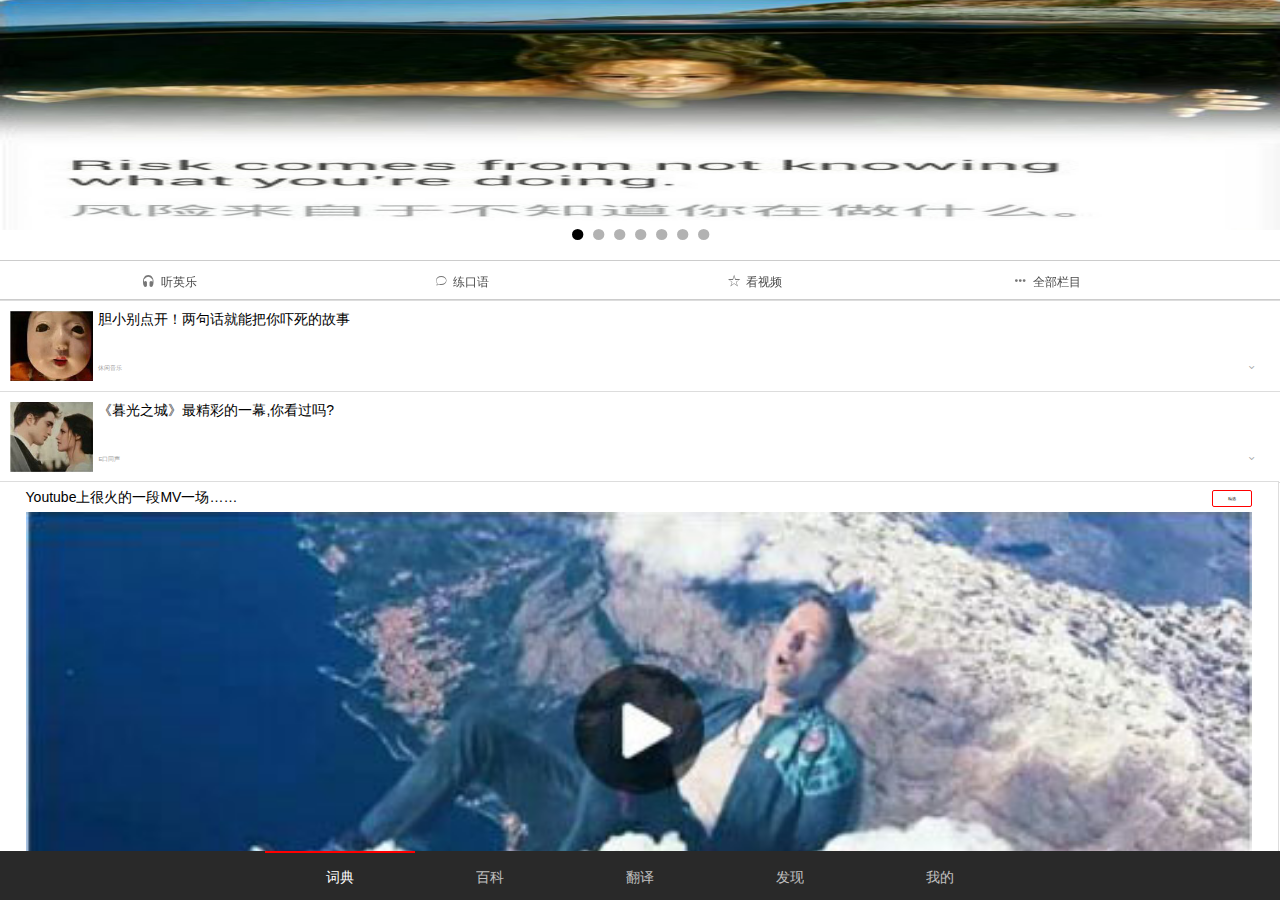
<file: index.html>
<!DOCTYPE html>
<html ng-app="myapp">
<head>
    <meta name="viewport" content="initial-scale=1,maximum-scale=1,user-scalable=no,width=device-width,height=decice-height,target-densitydpi=device-dpi">
    <meta charset="UTF-8">
    <link href="lib/ionic/css/ionic.css" rel="stylesheet">
    <link href="css/style.css" rel="stylesheet">
    <script src="lib/ionic/js/ionic.bundle.min.js"></script>
    <script src="js/app.js"></script>

    <title>有道词典</title>

</head>
<body>
<!--导航视图-->
<ion-nav-view></ion-nav-view>



</body>
</html>
</file>
<file: lib/ionic/css/ionic.css>
@charset "UTF-8";
/*!
 * Copyright 2015 Drifty Co.
 * http://drifty.com/
 *
 * Ionic, v1.3.1
 * A powerful HTML5 mobile app framework.
 * http://ionicframework.com/
 *
 * By @maxlynch, @benjsperry, @adamdbradley <3
 *
 * Licensed under the MIT license. Please see LICENSE for more information.
 *
 */
/*!
  Ionicons, v2.0.1
  Created by Ben Sperry for the Ionic Framework, http://ionicons.com/
  https://twitter.com/benjsperry  https://twitter.com/ionicframework
  MIT License: https://github.com/driftyco/ionicons

  Android-style icons originally built by Google’s
  Material Design Icons: https://github.com/google/material-design-icons
  used under CC BY http://creativecommons.org/licenses/by/4.0/
  Modified icons to fit ionicon’s grid from original.
*/
@font-face {
  font-family: "Ionicons";
  src: url("../fonts/ionicons.eot?v=2.0.1");
  src: url("../fonts/ionicons.eot?v=2.0.1#iefix") format("embedded-opentype"), url("../fonts/ionicons.ttf?v=2.0.1") format("truetype"), url("../fonts/ionicons.woff?v=2.0.1") format("woff"), url("../fonts/ionicons.woff") format("woff"), url("../fonts/ionicons.svg?v=2.0.1#Ionicons") format("svg");
  font-weight: normal;
  font-style: normal; }

.ion, .ionicons,
.ion-alert:before,
.ion-alert-circled:before,
.ion-android-add:before,
.ion-android-add-circle:before,
.ion-android-alarm-clock:before,
.ion-android-alert:before,
.ion-android-apps:before,
.ion-android-archive:before,
.ion-android-arrow-back:before,
.ion-android-arrow-down:before,
.ion-android-arrow-dropdown:before,
.ion-android-arrow-dropdown-circle:before,
.ion-android-arrow-dropleft:before,
.ion-android-arrow-dropleft-circle:before,
.ion-android-arrow-dropright:before,
.ion-android-arrow-dropright-circle:before,
.ion-android-arrow-dropup:before,
.ion-android-arrow-dropup-circle:before,
.ion-android-arrow-forward:before,
.ion-android-arrow-up:before,
.ion-android-attach:before,
.ion-android-bar:before,
.ion-android-bicycle:before,
.ion-android-boat:before,
.ion-android-bookmark:before,
.ion-android-bulb:before,
.ion-android-bus:before,
.ion-android-calendar:before,
.ion-android-call:before,
.ion-android-camera:before,
.ion-android-cancel:before,
.ion-android-car:before,
.ion-android-cart:before,
.ion-android-chat:before,
.ion-android-checkbox:before,
.ion-android-checkbox-blank:before,
.ion-android-checkbox-outline:before,
.ion-android-checkbox-outline-blank:before,
.ion-android-checkmark-circle:before,
.ion-android-clipboard:before,
.ion-android-close:before,
.ion-android-cloud:before,
.ion-android-cloud-circle:before,
.ion-android-cloud-done:before,
.ion-android-cloud-outline:before,
.ion-android-color-palette:before,
.ion-android-compass:before,
.ion-android-contact:before,
.ion-android-contacts:before,
.ion-android-contract:before,
.ion-android-create:before,
.ion-android-delete:before,
.ion-android-desktop:before,
.ion-android-document:before,
.ion-android-done:before,
.ion-android-done-all:before,
.ion-android-download:before,
.ion-android-drafts:before,
.ion-android-exit:before,
.ion-android-expand:before,
.ion-android-favorite:before,
.ion-android-favorite-outline:before,
.ion-android-film:before,
.ion-android-folder:before,
.ion-android-folder-open:before,
.ion-android-funnel:before,
.ion-android-globe:before,
.ion-android-hand:before,
.ion-android-hangout:before,
.ion-android-happy:before,
.ion-android-home:before,
.ion-android-image:before,
.ion-android-laptop:before,
.ion-android-list:before,
.ion-android-locate:before,
.ion-android-lock:before,
.ion-android-mail:before,
.ion-android-map:before,
.ion-android-menu:before,
.ion-android-microphone:before,
.ion-android-microphone-off:before,
.ion-android-more-horizontal:before,
.ion-android-more-vertical:before,
.ion-android-navigate:before,
.ion-android-notifications:before,
.ion-android-notifications-none:before,
.ion-android-notifications-off:before,
.ion-android-open:before,
.ion-android-options:before,
.ion-android-people:before,
.ion-android-person:before,
.ion-android-person-add:before,
.ion-android-phone-landscape:before,
.ion-android-phone-portrait:before,
.ion-android-pin:before,
.ion-android-plane:before,
.ion-android-playstore:before,
.ion-android-print:before,
.ion-android-radio-button-off:before,
.ion-android-radio-button-on:before,
.ion-android-refresh:before,
.ion-android-remove:before,
.ion-android-remove-circle:before,
.ion-android-restaurant:before,
.ion-android-sad:before,
.ion-android-search:before,
.ion-android-send:before,
.ion-android-settings:before,
.ion-android-share:before,
.ion-android-share-alt:before,
.ion-android-star:before,
.ion-android-star-half:before,
.ion-android-star-outline:before,
.ion-android-stopwatch:before,
.ion-android-subway:before,
.ion-android-sunny:before,
.ion-android-sync:before,
.ion-android-textsms:before,
.ion-android-time:before,
.ion-android-train:before,
.ion-android-unlock:before,
.ion-android-upload:before,
.ion-android-volume-down:before,
.ion-android-volume-mute:before,
.ion-android-volume-off:before,
.ion-android-volume-up:before,
.ion-android-walk:before,
.ion-android-warning:before,
.ion-android-watch:before,
.ion-android-wifi:before,
.ion-aperture:before,
.ion-archive:before,
.ion-arrow-down-a:before,
.ion-arrow-down-b:before,
.ion-arrow-down-c:before,
.ion-arrow-expand:before,
.ion-arrow-graph-down-left:before,
.ion-arrow-graph-down-right:before,
.ion-arrow-graph-up-left:before,
.ion-arrow-graph-up-right:before,
.ion-arrow-left-a:before,
.ion-arrow-left-b:before,
.ion-arrow-left-c:before,
.ion-arrow-move:before,
.ion-arrow-resize:before,
.ion-arrow-return-left:before,
.ion-arrow-return-right:before,
.ion-arrow-right-a:before,
.ion-arrow-right-b:before,
.ion-arrow-right-c:before,
.ion-arrow-shrink:before,
.ion-arrow-swap:before,
.ion-arrow-up-a:before,
.ion-arrow-up-b:before,
.ion-arrow-up-c:before,
.ion-asterisk:before,
.ion-at:before,
.ion-backspace:before,
.ion-backspace-outline:before,
.ion-bag:before,
.ion-battery-charging:before,
.ion-battery-empty:before,
.ion-battery-full:before,
.ion-battery-half:before,
.ion-battery-low:before,
.ion-beaker:before,
.ion-beer:before,
.ion-bluetooth:before,
.ion-bonfire:before,
.ion-bookmark:before,
.ion-bowtie:before,
.ion-briefcase:before,
.ion-bug:before,
.ion-calculator:before,
.ion-calendar:before,
.ion-camera:before,
.ion-card:before,
.ion-cash:before,
.ion-chatbox:before,
.ion-chatbox-working:before,
.ion-chatboxes:before,
.ion-chatbubble:before,
.ion-chatbubble-working:before,
.ion-chatbubbles:before,
.ion-checkmark:before,
.ion-checkmark-circled:before,
.ion-checkmark-round:before,
.ion-chevron-down:before,
.ion-chevron-left:before,
.ion-chevron-right:before,
.ion-chevron-up:before,
.ion-clipboard:before,
.ion-clock:before,
.ion-close:before,
.ion-close-circled:before,
.ion-close-round:before,
.ion-closed-captioning:before,
.ion-cloud:before,
.ion-code:before,
.ion-code-download:before,
.ion-code-working:before,
.ion-coffee:before,
.ion-compass:before,
.ion-compose:before,
.ion-connection-bars:before,
.ion-contrast:before,
.ion-crop:before,
.ion-cube:before,
.ion-disc:before,
.ion-document:before,
.ion-document-text:before,
.ion-drag:before,
.ion-earth:before,
.ion-easel:before,
.ion-edit:before,
.ion-egg:before,
.ion-eject:before,
.ion-email:before,
.ion-email-unread:before,
.ion-erlenmeyer-flask:before,
.ion-erlenmeyer-flask-bubbles:before,
.ion-eye:before,
.ion-eye-disabled:before,
.ion-female:before,
.ion-filing:before,
.ion-film-marker:before,
.ion-fireball:before,
.ion-flag:before,
.ion-flame:before,
.ion-flash:before,
.ion-flash-off:before,
.ion-folder:before,
.ion-fork:before,
.ion-fork-repo:before,
.ion-forward:before,
.ion-funnel:before,
.ion-gear-a:before,
.ion-gear-b:before,
.ion-grid:before,
.ion-hammer:before,
.ion-happy:before,
.ion-happy-outline:before,
.ion-headphone:before,
.ion-heart:before,
.ion-heart-broken:before,
.ion-help:before,
.ion-help-buoy:before,
.ion-help-circled:before,
.ion-home:before,
.ion-icecream:before,
.ion-image:before,
.ion-images:before,
.ion-information:before,
.ion-information-circled:before,
.ion-ionic:before,
.ion-ios-alarm:before,
.ion-ios-alarm-outline:before,
.ion-ios-albums:before,
.ion-ios-albums-outline:before,
.ion-ios-americanfootball:before,
.ion-ios-americanfootball-outline:before,
.ion-ios-analytics:before,
.ion-ios-analytics-outline:before,
.ion-ios-arrow-back:before,
.ion-ios-arrow-down:before,
.ion-ios-arrow-forward:before,
.ion-ios-arrow-left:before,
.ion-ios-arrow-right:before,
.ion-ios-arrow-thin-down:before,
.ion-ios-arrow-thin-left:before,
.ion-ios-arrow-thin-right:before,
.ion-ios-arrow-thin-up:before,
.ion-ios-arrow-up:before,
.ion-ios-at:before,
.ion-ios-at-outline:before,
.ion-ios-barcode:before,
.ion-ios-barcode-outline:before,
.ion-ios-baseball:before,
.ion-ios-baseball-outline:before,
.ion-ios-basketball:before,
.ion-ios-basketball-outline:before,
.ion-ios-bell:before,
.ion-ios-bell-outline:before,
.ion-ios-body:before,
.ion-ios-body-outline:before,
.ion-ios-bolt:before,
.ion-ios-bolt-outline:before,
.ion-ios-book:before,
.ion-ios-book-outline:before,
.ion-ios-bookmarks:before,
.ion-ios-bookmarks-outline:before,
.ion-ios-box:before,
.ion-ios-box-outline:before,
.ion-ios-briefcase:before,
.ion-ios-briefcase-outline:before,
.ion-ios-browsers:before,
.ion-ios-browsers-outline:before,
.ion-ios-calculator:before,
.ion-ios-calculator-outline:before,
.ion-ios-calendar:before,
.ion-ios-calendar-outline:before,
.ion-ios-camera:before,
.ion-ios-camera-outline:before,
.ion-ios-cart:before,
.ion-ios-cart-outline:before,
.ion-ios-chatboxes:before,
.ion-ios-chatboxes-outline:before,
.ion-ios-chatbubble:before,
.ion-ios-chatbubble-outline:before,
.ion-ios-checkmark:before,
.ion-ios-checkmark-empty:before,
.ion-ios-checkmark-outline:before,
.ion-ios-circle-filled:before,
.ion-ios-circle-outline:before,
.ion-ios-clock:before,
.ion-ios-clock-outline:before,
.ion-ios-close:before,
.ion-ios-close-empty:before,
.ion-ios-close-outline:before,
.ion-ios-cloud:before,
.ion-ios-cloud-download:before,
.ion-ios-cloud-download-outline:before,
.ion-ios-cloud-outline:before,
.ion-ios-cloud-upload:before,
.ion-ios-cloud-upload-outline:before,
.ion-ios-cloudy:before,
.ion-ios-cloudy-night:before,
.ion-ios-cloudy-night-outline:before,
.ion-ios-cloudy-outline:before,
.ion-ios-cog:before,
.ion-ios-cog-outline:before,
.ion-ios-color-filter:before,
.ion-ios-color-filter-outline:before,
.ion-ios-color-wand:before,
.ion-ios-color-wand-outline:before,
.ion-ios-compose:before,
.ion-ios-compose-outline:before,
.ion-ios-contact:before,
.ion-ios-contact-outline:before,
.ion-ios-copy:before,
.ion-ios-copy-outline:before,
.ion-ios-crop:before,
.ion-ios-crop-strong:before,
.ion-ios-download:before,
.ion-ios-download-outline:before,
.ion-ios-drag:before,
.ion-ios-email:before,
.ion-ios-email-outline:before,
.ion-ios-eye:before,
.ion-ios-eye-outline:before,
.ion-ios-fastforward:before,
.ion-ios-fastforward-outline:before,
.ion-ios-filing:before,
.ion-ios-filing-outline:before,
.ion-ios-film:before,
.ion-ios-film-outline:before,
.ion-ios-flag:before,
.ion-ios-flag-outline:before,
.ion-ios-flame:before,
.ion-ios-flame-outline:before,
.ion-ios-flask:before,
.ion-ios-flask-outline:before,
.ion-ios-flower:before,
.ion-ios-flower-outline:before,
.ion-ios-folder:before,
.ion-ios-folder-outline:before,
.ion-ios-football:before,
.ion-ios-football-outline:before,
.ion-ios-game-controller-a:before,
.ion-ios-game-controller-a-outline:before,
.ion-ios-game-controller-b:before,
.ion-ios-game-controller-b-outline:before,
.ion-ios-gear:before,
.ion-ios-gear-outline:before,
.ion-ios-glasses:before,
.ion-ios-glasses-outline:before,
.ion-ios-grid-view:before,
.ion-ios-grid-view-outline:before,
.ion-ios-heart:before,
.ion-ios-heart-outline:before,
.ion-ios-help:before,
.ion-ios-help-empty:before,
.ion-ios-help-outline:before,
.ion-ios-home:before,
.ion-ios-home-outline:before,
.ion-ios-infinite:before,
.ion-ios-infinite-outline:before,
.ion-ios-information:before,
.ion-ios-information-empty:before,
.ion-ios-information-outline:before,
.ion-ios-ionic-outline:before,
.ion-ios-keypad:before,
.ion-ios-keypad-outline:before,
.ion-ios-lightbulb:before,
.ion-ios-lightbulb-outline:before,
.ion-ios-list:before,
.ion-ios-list-outline:before,
.ion-ios-location:before,
.ion-ios-location-outline:before,
.ion-ios-locked:before,
.ion-ios-locked-outline:before,
.ion-ios-loop:before,
.ion-ios-loop-strong:before,
.ion-ios-medical:before,
.ion-ios-medical-outline:before,
.ion-ios-medkit:before,
.ion-ios-medkit-outline:before,
.ion-ios-mic:before,
.ion-ios-mic-off:before,
.ion-ios-mic-outline:before,
.ion-ios-minus:before,
.ion-ios-minus-empty:before,
.ion-ios-minus-outline:before,
.ion-ios-monitor:before,
.ion-ios-monitor-outline:before,
.ion-ios-moon:before,
.ion-ios-moon-outline:before,
.ion-ios-more:before,
.ion-ios-more-outline:before,
.ion-ios-musical-note:before,
.ion-ios-musical-notes:before,
.ion-ios-navigate:before,
.ion-ios-navigate-outline:before,
.ion-ios-nutrition:before,
.ion-ios-nutrition-outline:before,
.ion-ios-paper:before,
.ion-ios-paper-outline:before,
.ion-ios-paperplane:before,
.ion-ios-paperplane-outline:before,
.ion-ios-partlysunny:before,
.ion-ios-partlysunny-outline:before,
.ion-ios-pause:before,
.ion-ios-pause-outline:before,
.ion-ios-paw:before,
.ion-ios-paw-outline:before,
.ion-ios-people:before,
.ion-ios-people-outline:before,
.ion-ios-person:before,
.ion-ios-person-outline:before,
.ion-ios-personadd:before,
.ion-ios-personadd-outline:before,
.ion-ios-photos:before,
.ion-ios-photos-outline:before,
.ion-ios-pie:before,
.ion-ios-pie-outline:before,
.ion-ios-pint:before,
.ion-ios-pint-outline:before,
.ion-ios-play:before,
.ion-ios-play-outline:before,
.ion-ios-plus:before,
.ion-ios-plus-empty:before,
.ion-ios-plus-outline:before,
.ion-ios-pricetag:before,
.ion-ios-pricetag-outline:before,
.ion-ios-pricetags:before,
.ion-ios-pricetags-outline:before,
.ion-ios-printer:before,
.ion-ios-printer-outline:before,
.ion-ios-pulse:before,
.ion-ios-pulse-strong:before,
.ion-ios-rainy:before,
.ion-ios-rainy-outline:before,
.ion-ios-recording:before,
.ion-ios-recording-outline:before,
.ion-ios-redo:before,
.ion-ios-redo-outline:before,
.ion-ios-refresh:before,
.ion-ios-refresh-empty:before,
.ion-ios-refresh-outline:before,
.ion-ios-reload:before,
.ion-ios-reverse-camera:before,
.ion-ios-reverse-camera-outline:before,
.ion-ios-rewind:before,
.ion-ios-rewind-outline:before,
.ion-ios-rose:before,
.ion-ios-rose-outline:before,
.ion-ios-search:before,
.ion-ios-search-strong:before,
.ion-ios-settings:before,
.ion-ios-settings-strong:before,
.ion-ios-shuffle:before,
.ion-ios-shuffle-strong:before,
.ion-ios-skipbackward:before,
.ion-ios-skipbackward-outline:before,
.ion-ios-skipforward:before,
.ion-ios-skipforward-outline:before,
.ion-ios-snowy:before,
.ion-ios-speedometer:before,
.ion-ios-speedometer-outline:before,
.ion-ios-star:before,
.ion-ios-star-half:before,
.ion-ios-star-outline:before,
.ion-ios-stopwatch:before,
.ion-ios-stopwatch-outline:before,
.ion-ios-sunny:before,
.ion-ios-sunny-outline:before,
.ion-ios-telephone:before,
.ion-ios-telephone-outline:before,
.ion-ios-tennisball:before,
.ion-ios-tennisball-outline:before,
.ion-ios-thunderstorm:before,
.ion-ios-thunderstorm-outline:before,
.ion-ios-time:before,
.ion-ios-time-outline:before,
.ion-ios-timer:before,
.ion-ios-timer-outline:before,
.ion-ios-toggle:before,
.ion-ios-toggle-outline:before,
.ion-ios-trash:before,
.ion-ios-trash-outline:before,
.ion-ios-undo:before,
.ion-ios-undo-outline:before,
.ion-ios-unlocked:before,
.ion-ios-unlocked-outline:before,
.ion-ios-upload:before,
.ion-ios-upload-outline:before,
.ion-ios-videocam:before,
.ion-ios-videocam-outline:before,
.ion-ios-volume-high:before,
.ion-ios-volume-low:before,
.ion-ios-wineglass:before,
.ion-ios-wineglass-outline:before,
.ion-ios-world:before,
.ion-ios-world-outline:before,
.ion-ipad:before,
.ion-iphone:before,
.ion-ipod:before,
.ion-jet:before,
.ion-key:before,
.ion-knife:before,
.ion-laptop:before,
.ion-leaf:before,
.ion-levels:before,
.ion-lightbulb:before,
.ion-link:before,
.ion-load-a:before,
.ion-load-b:before,
.ion-load-c:before,
.ion-load-d:before,
.ion-location:before,
.ion-lock-combination:before,
.ion-locked:before,
.ion-log-in:before,
.ion-log-out:before,
.ion-loop:before,
.ion-magnet:before,
.ion-male:before,
.ion-man:before,
.ion-map:before,
.ion-medkit:before,
.ion-merge:before,
.ion-mic-a:before,
.ion-mic-b:before,
.ion-mic-c:before,
.ion-minus:before,
.ion-minus-circled:before,
.ion-minus-round:before,
.ion-model-s:before,
.ion-monitor:before,
.ion-more:before,
.ion-mouse:before,
.ion-music-note:before,
.ion-navicon:before,
.ion-navicon-round:before,
.ion-navigate:before,
.ion-network:before,
.ion-no-smoking:before,
.ion-nuclear:before,
.ion-outlet:before,
.ion-paintbrush:before,
.ion-paintbucket:before,
.ion-paper-airplane:before,
.ion-paperclip:before,
.ion-pause:before,
.ion-person:before,
.ion-person-add:before,
.ion-person-stalker:before,
.ion-pie-graph:before,
.ion-pin:before,
.ion-pinpoint:before,
.ion-pizza:before,
.ion-plane:before,
.ion-planet:before,
.ion-play:before,
.ion-playstation:before,
.ion-plus:before,
.ion-plus-circled:before,
.ion-plus-round:before,
.ion-podium:before,
.ion-pound:before,
.ion-power:before,
.ion-pricetag:before,
.ion-pricetags:before,
.ion-printer:before,
.ion-pull-request:before,
.ion-qr-scanner:before,
.ion-quote:before,
.ion-radio-waves:before,
.ion-record:before,
.ion-refresh:before,
.ion-reply:before,
.ion-reply-all:before,
.ion-ribbon-a:before,
.ion-ribbon-b:before,
.ion-sad:before,
.ion-sad-outline:before,
.ion-scissors:before,
.ion-search:before,
.ion-settings:before,
.ion-share:before,
.ion-shuffle:before,
.ion-skip-backward:before,
.ion-skip-forward:before,
.ion-social-android:before,
.ion-social-android-outline:before,
.ion-social-angular:before,
.ion-social-angular-outline:before,
.ion-social-apple:before,
.ion-social-apple-outline:before,
.ion-social-bitcoin:before,
.ion-social-bitcoin-outline:before,
.ion-social-buffer:before,
.ion-social-buffer-outline:before,
.ion-social-chrome:before,
.ion-social-chrome-outline:before,
.ion-social-codepen:before,
.ion-social-codepen-outline:before,
.ion-social-css3:before,
.ion-social-css3-outline:before,
.ion-social-designernews:before,
.ion-social-designernews-outline:before,
.ion-social-dribbble:before,
.ion-social-dribbble-outline:before,
.ion-social-dropbox:before,
.ion-social-dropbox-outline:before,
.ion-social-euro:before,
.ion-social-euro-outline:before,
.ion-social-facebook:before,
.ion-social-facebook-outline:before,
.ion-social-foursquare:before,
.ion-social-foursquare-outline:before,
.ion-social-freebsd-devil:before,
.ion-social-github:before,
.ion-social-github-outline:before,
.ion-social-google:before,
.ion-social-google-outline:before,
.ion-social-googleplus:before,
.ion-social-googleplus-outline:before,
.ion-social-hackernews:before,
.ion-social-hackernews-outline:before,
.ion-social-html5:before,
.ion-social-html5-outline:before,
.ion-social-instagram:before,
.ion-social-instagram-outline:before,
.ion-social-javascript:before,
.ion-social-javascript-outline:before,
.ion-social-linkedin:before,
.ion-social-linkedin-outline:before,
.ion-social-markdown:before,
.ion-social-nodejs:before,
.ion-social-octocat:before,
.ion-social-pinterest:before,
.ion-social-pinterest-outline:before,
.ion-social-python:before,
.ion-social-reddit:before,
.ion-social-reddit-outline:before,
.ion-social-rss:before,
.ion-social-rss-outline:before,
.ion-social-sass:before,
.ion-social-skype:before,
.ion-social-skype-outline:before,
.ion-social-snapchat:before,
.ion-social-snapchat-outline:before,
.ion-social-tumblr:before,
.ion-social-tumblr-outline:before,
.ion-social-tux:before,
.ion-social-twitch:before,
.ion-social-twitch-outline:before,
.ion-social-twitter:before,
.ion-social-twitter-outline:before,
.ion-social-usd:before,
.ion-social-usd-outline:before,
.ion-social-vimeo:before,
.ion-social-vimeo-outline:before,
.ion-social-whatsapp:before,
.ion-social-whatsapp-outline:before,
.ion-social-windows:before,
.ion-social-windows-outline:before,
.ion-social-wordpress:before,
.ion-social-wordpress-outline:before,
.ion-social-yahoo:before,
.ion-social-yahoo-outline:before,
.ion-social-yen:before,
.ion-social-yen-outline:before,
.ion-social-youtube:before,
.ion-social-youtube-outline:before,
.ion-soup-can:before,
.ion-soup-can-outline:before,
.ion-speakerphone:before,
.ion-speedometer:before,
.ion-spoon:before,
.ion-star:before,
.ion-stats-bars:before,
.ion-steam:before,
.ion-stop:before,
.ion-thermometer:before,
.ion-thumbsdown:before,
.ion-thumbsup:before,
.ion-toggle:before,
.ion-toggle-filled:before,
.ion-transgender:before,
.ion-trash-a:before,
.ion-trash-b:before,
.ion-trophy:before,
.ion-tshirt:before,
.ion-tshirt-outline:before,
.ion-umbrella:before,
.ion-university:before,
.ion-unlocked:before,
.ion-upload:before,
.ion-usb:before,
.ion-videocamera:before,
.ion-volume-high:before,
.ion-volume-low:before,
.ion-volume-medium:before,
.ion-volume-mute:before,
.ion-wand:before,
.ion-waterdrop:before,
.ion-wifi:before,
.ion-wineglass:before,
.ion-woman:before,
.ion-wrench:before,
.ion-xbox:before {
  display: inline-block;
  font-family: "Ionicons";
  speak: none;
  font-style: normal;
  font-weight: normal;
  font-variant: normal;
  text-transform: none;
  text-rendering: auto;
  line-height: 1;
  -webkit-font-smoothing: antialiased;
  -moz-osx-font-smoothing: grayscale; }

.ion-alert:before {
  content: ""; }

.ion-alert-circled:before {
  content: ""; }

.ion-android-add:before {
  content: ""; }

.ion-android-add-circle:before {
  content: ""; }

.ion-android-alarm-clock:before {
  content: ""; }

.ion-android-alert:before {
  content: ""; }

.ion-android-apps:before {
  content: ""; }

.ion-android-archive:before {
  content: ""; }

.ion-android-arrow-back:before {
  content: ""; }

.ion-android-arrow-down:before {
  content: ""; }

.ion-android-arrow-dropdown:before {
  content: ""; }

.ion-android-arrow-dropdown-circle:before {
  content: ""; }

.ion-android-arrow-dropleft:before {
  content: ""; }

.ion-android-arrow-dropleft-circle:before {
  content: ""; }

.ion-android-arrow-dropright:before {
  content: ""; }

.ion-android-arrow-dropright-circle:before {
  content: ""; }

.ion-android-arrow-dropup:before {
  content: ""; }

.ion-android-arrow-dropup-circle:before {
  content: ""; }

.ion-android-arrow-forward:before {
  content: ""; }

.ion-android-arrow-up:before {
  content: ""; }

.ion-android-attach:before {
  content: ""; }

.ion-android-bar:before {
  content: ""; }

.ion-android-bicycle:before {
  content: ""; }

.ion-android-boat:before {
  content: ""; }

.ion-android-bookmark:before {
  content: ""; }

.ion-android-bulb:before {
  content: ""; }

.ion-android-bus:before {
  content: ""; }

.ion-android-calendar:before {
  content: ""; }

.ion-android-call:before {
  content: ""; }

.ion-android-camera:before {
  content: ""; }

.ion-android-cancel:before {
  content: ""; }

.ion-android-car:before {
  content: ""; }

.ion-android-cart:before {
  content: ""; }

.ion-android-chat:before {
  content: ""; }

.ion-android-checkbox:before {
  content: ""; }

.ion-android-checkbox-blank:before {
  content: ""; }

.ion-android-checkbox-outline:before {
  content: ""; }

.ion-android-checkbox-outline-blank:before {
  content: ""; }

.ion-android-checkmark-circle:before {
  content: ""; }

.ion-android-clipboard:before {
  content: ""; }

.ion-android-close:before {
  content: ""; }

.ion-android-cloud:before {
  content: ""; }

.ion-android-cloud-circle:before {
  content: ""; }

.ion-android-cloud-done:before {
  content: ""; }

.ion-android-cloud-outline:before {
  content: ""; }

.ion-android-color-palette:before {
  content: ""; }

.ion-android-compass:before {
  content: ""; }

.ion-android-contact:before {
  content: ""; }

.ion-android-contacts:before {
  content: ""; }

.ion-android-contract:before {
  content: ""; }

.ion-android-create:before {
  content: ""; }

.ion-android-delete:before {
  content: ""; }

.ion-android-desktop:before {
  content: ""; }

.ion-android-document:before {
  content: ""; }

.ion-android-done:before {
  content: ""; }

.ion-android-done-all:before {
  content: ""; }

.ion-android-download:before {
  content: ""; }

.ion-android-drafts:before {
  content: ""; }

.ion-android-exit:before {
  content: ""; }

.ion-android-expand:before {
  content: ""; }

.ion-android-favorite:before {
  content: ""; }

.ion-android-favorite-outline:before {
  content: ""; }

.ion-android-film:before {
  content: ""; }

.ion-android-folder:before {
  content: ""; }

.ion-android-folder-open:before {
  content: ""; }

.ion-android-funnel:before {
  content: ""; }

.ion-android-globe:before {
  content: ""; }

.ion-android-hand:before {
  content: ""; }

.ion-android-hangout:before {
  content: ""; }

.ion-android-happy:before {
  content: ""; }

.ion-android-home:before {
  content: ""; }

.ion-android-image:before {
  content: ""; }

.ion-android-laptop:before {
  content: ""; }

.ion-android-list:before {
  content: ""; }

.ion-android-locate:before {
  content: ""; }

.ion-android-lock:before {
  content: ""; }

.ion-android-mail:before {
  content: ""; }

.ion-android-map:before {
  content: ""; }

.ion-android-menu:before {
  content: ""; }

.ion-android-microphone:before {
  content: ""; }

.ion-android-microphone-off:before {
  content: ""; }

.ion-android-more-horizontal:before {
  content: ""; }

.ion-android-more-vertical:before {
  content: ""; }

.ion-android-navigate:before {
  content: ""; }

.ion-android-notifications:before {
  content: ""; }

.ion-android-notifications-none:before {
  content: ""; }

.ion-android-notifications-off:before {
  content: ""; }

.ion-android-open:before {
  content: ""; }

.ion-android-options:before {
  content: ""; }

.ion-android-people:before {
  content: ""; }

.ion-android-person:before {
  content: ""; }

.ion-android-person-add:before {
  content: ""; }

.ion-android-phone-landscape:before {
  content: ""; }

.ion-android-phone-portrait:before {
  content: ""; }

.ion-android-pin:before {
  content: ""; }

.ion-android-plane:before {
  content: ""; }

.ion-android-playstore:before {
  content: ""; }

.ion-android-print:before {
  content: ""; }

.ion-android-radio-button-off:before {
  content: ""; }

.ion-android-radio-button-on:before {
  content: ""; }

.ion-android-refresh:before {
  content: ""; }

.ion-android-remove:before {
  content: ""; }

.ion-android-remove-circle:before {
  content: ""; }

.ion-android-restaurant:before {
  content: ""; }

.ion-android-sad:before {
  content: ""; }

.ion-android-search:before {
  content: ""; }

.ion-android-send:before {
  content: ""; }

.ion-android-settings:before {
  content: ""; }

.ion-android-share:before {
  content: ""; }

.ion-android-share-alt:before {
  content: ""; }

.ion-android-star:before {
  content: ""; }

.ion-android-star-half:before {
  content: ""; }

.ion-android-star-outline:before {
  content: ""; }

.ion-android-stopwatch:before {
  content: ""; }

.ion-android-subway:before {
  content: ""; }

.ion-android-sunny:before {
  content: ""; }

.ion-android-sync:before {
  content: ""; }

.ion-android-textsms:before {
  content: ""; }

.ion-android-time:before {
  content: ""; }

.ion-android-train:before {
  content: ""; }

.ion-android-unlock:before {
  content: ""; }

.ion-android-upload:before {
  content: ""; }

.ion-android-volume-down:before {
  content: ""; }

.ion-android-volume-mute:before {
  content: ""; }

.ion-android-volume-off:before {
  content: ""; }

.ion-android-volume-up:before {
  content: ""; }

.ion-android-walk:before {
  content: ""; }

.ion-android-warning:before {
  content: ""; }

.ion-android-watch:before {
  content: ""; }

.ion-android-wifi:before {
  content: ""; }

.ion-aperture:before {
  content: ""; }

.ion-archive:before {
  content: ""; }

.ion-arrow-down-a:before {
  content: ""; }

.ion-arrow-down-b:before {
  content: ""; }

.ion-arrow-down-c:before {
  content: ""; }

.ion-arrow-expand:before {
  content: ""; }

.ion-arrow-graph-down-left:before {
  content: ""; }

.ion-arrow-graph-down-right:before {
  content: ""; }

.ion-arrow-graph-up-left:before {
  content: ""; }

.ion-arrow-graph-up-right:before {
  content: ""; }

.ion-arrow-left-a:before {
  content: ""; }

.ion-arrow-left-b:before {
  content: ""; }

.ion-arrow-left-c:before {
  content: ""; }

.ion-arrow-move:before {
  content: ""; }

.ion-arrow-resize:before {
  content: ""; }

.ion-arrow-return-left:before {
  content: ""; }

.ion-arrow-return-right:before {
  content: ""; }

.ion-arrow-right-a:before {
  content: ""; }

.ion-arrow-right-b:before {
  content: ""; }

.ion-arrow-right-c:before {
  content: ""; }

.ion-arrow-shrink:before {
  content: ""; }

.ion-arrow-swap:before {
  content: ""; }

.ion-arrow-up-a:before {
  content: ""; }

.ion-arrow-up-b:before {
  content: ""; }

.ion-arrow-up-c:before {
  content: ""; }

.ion-asterisk:before {
  content: ""; }

.ion-at:before {
  content: ""; }

.ion-backspace:before {
  content: ""; }

.ion-backspace-outline:before {
  content: ""; }

.ion-bag:before {
  content: ""; }

.ion-battery-charging:before {
  content: ""; }

.ion-battery-empty:before {
  content: ""; }

.ion-battery-full:before {
  content: ""; }

.ion-battery-half:before {
  content: ""; }

.ion-battery-low:before {
  content: ""; }

.ion-beaker:before {
  content: ""; }

.ion-beer:before {
  content: ""; }

.ion-bluetooth:before {
  content: ""; }

.ion-bonfire:before {
  content: ""; }

.ion-bookmark:before {
  content: ""; }

.ion-bowtie:before {
  content: ""; }

.ion-briefcase:before {
  content: ""; }

.ion-bug:before {
  content: ""; }

.ion-calculator:before {
  content: ""; }

.ion-calendar:before {
  content: ""; }

.ion-camera:before {
  content: ""; }

.ion-card:before {
  content: ""; }

.ion-cash:before {
  content: ""; }

.ion-chatbox:before {
  content: ""; }

.ion-chatbox-working:before {
  content: ""; }

.ion-chatboxes:before {
  content: ""; }

.ion-chatbubble:before {
  content: ""; }

.ion-chatbubble-working:before {
  content: ""; }

.ion-chatbubbles:before {
  content: ""; }

.ion-checkmark:before {
  content: ""; }

.ion-checkmark-circled:before {
  content: ""; }

.ion-checkmark-round:before {
  content: ""; }

.ion-chevron-down:before {
  content: ""; }

.ion-chevron-left:before {
  content: ""; }

.ion-chevron-right:before {
  content: ""; }

.ion-chevron-up:before {
  content: ""; }

.ion-clipboard:before {
  content: ""; }

.ion-clock:before {
  content: ""; }

.ion-close:before {
  content: ""; }

.ion-close-circled:before {
  content: ""; }

.ion-close-round:before {
  content: ""; }

.ion-closed-captioning:before {
  content: ""; }

.ion-cloud:before {
  content: ""; }

.ion-code:before {
  content: ""; }

.ion-code-download:before {
  content: ""; }

.ion-code-working:before {
  content: ""; }

.ion-coffee:before {
  content: ""; }

.ion-compass:before {
  content: ""; }

.ion-compose:before {
  content: ""; }

.ion-connection-bars:before {
  content: ""; }

.ion-contrast:before {
  content: ""; }

.ion-crop:before {
  content: ""; }

.ion-cube:before {
  content: ""; }

.ion-disc:before {
  content: ""; }

.ion-document:before {
  content: ""; }

.ion-document-text:before {
  content: ""; }

.ion-drag:before {
  content: ""; }

.ion-earth:before {
  content: ""; }

.ion-easel:before {
  content: ""; }

.ion-edit:before {
  content: ""; }

.ion-egg:before {
  content: ""; }

.ion-eject:before {
  content: ""; }

.ion-email:before {
  content: ""; }

.ion-email-unread:before {
  content: ""; }

.ion-erlenmeyer-flask:before {
  content: ""; }

.ion-erlenmeyer-flask-bubbles:before {
  content: ""; }

.ion-eye:before {
  content: ""; }

.ion-eye-disabled:before {
  content: ""; }

.ion-female:before {
  content: ""; }

.ion-filing:before {
  content: ""; }

.ion-film-marker:before {
  content: ""; }

.ion-fireball:before {
  content: ""; }

.ion-flag:before {
  content: ""; }

.ion-flame:before {
  content: ""; }

.ion-flash:before {
  content: ""; }

.ion-flash-off:before {
  content: ""; }

.ion-folder:before {
  content: ""; }

.ion-fork:before {
  content: ""; }

.ion-fork-repo:before {
  content: ""; }

.ion-forward:before {
  content: ""; }

.ion-funnel:before {
  content: ""; }

.ion-gear-a:before {
  content: ""; }

.ion-gear-b:before {
  content: ""; }

.ion-grid:before {
  content: ""; }

.ion-hammer:before {
  content: ""; }

.ion-happy:before {
  content: ""; }

.ion-happy-outline:before {
  content: ""; }

.ion-headphone:before {
  content: ""; }

.ion-heart:before {
  content: ""; }

.ion-heart-broken:before {
  content: ""; }

.ion-help:before {
  content: ""; }

.ion-help-buoy:before {
  content: ""; }

.ion-help-circled:before {
  content: ""; }

.ion-home:before {
  content: ""; }

.ion-icecream:before {
  content: ""; }

.ion-image:before {
  content: ""; }

.ion-images:before {
  content: ""; }

.ion-information:before {
  content: ""; }

.ion-information-circled:before {
  content: ""; }

.ion-ionic:before {
  content: ""; }

.ion-ios-alarm:before {
  content: ""; }

.ion-ios-alarm-outline:before {
  content: ""; }

.ion-ios-albums:before {
  content: ""; }

.ion-ios-albums-outline:before {
  content: ""; }

.ion-ios-americanfootball:before {
  content: ""; }

.ion-ios-americanfootball-outline:before {
  content: ""; }

.ion-ios-analytics:before {
  content: ""; }

.ion-ios-analytics-outline:before {
  content: ""; }

.ion-ios-arrow-back:before {
  content: ""; }

.ion-ios-arrow-down:before {
  content: ""; }

.ion-ios-arrow-forward:before {
  content: ""; }

.ion-ios-arrow-left:before {
  content: ""; }

.ion-ios-arrow-right:before {
  content: ""; }

.ion-ios-arrow-thin-down:before {
  content: ""; }

.ion-ios-arrow-thin-left:before {
  content: ""; }

.ion-ios-arrow-thin-right:before {
  content: ""; }

.ion-ios-arrow-thin-up:before {
  content: ""; }

.ion-ios-arrow-up:before {
  content: ""; }

.ion-ios-at:before {
  content: ""; }

.ion-ios-at-outline:before {
  content: ""; }

.ion-ios-barcode:before {
  content: ""; }

.ion-ios-barcode-outline:before {
  content: ""; }

.ion-ios-baseball:before {
  content: ""; }

.ion-ios-baseball-outline:before {
  content: ""; }

.ion-ios-basketball:before {
  content: ""; }

.ion-ios-basketball-outline:before {
  content: ""; }

.ion-ios-bell:before {
  content: ""; }

.ion-ios-bell-outline:before {
  content: ""; }

.ion-ios-body:before {
  content: ""; }

.ion-ios-body-outline:before {
  content: ""; }

.ion-ios-bolt:before {
  content: ""; }

.ion-ios-bolt-outline:before {
  content: ""; }

.ion-ios-book:before {
  content: ""; }

.ion-ios-book-outline:before {
  content: ""; }

.ion-ios-bookmarks:before {
  content: ""; }

.ion-ios-bookmarks-outline:before {
  content: ""; }

.ion-ios-box:before {
  content: ""; }

.ion-ios-box-outline:before {
  content: ""; }

.ion-ios-briefcase:before {
  content: ""; }

.ion-ios-briefcase-outline:before {
  content: ""; }

.ion-ios-browsers:before {
  content: ""; }

.ion-ios-browsers-outline:before {
  content: ""; }

.ion-ios-calculator:before {
  content: ""; }

.ion-ios-calculator-outline:before {
  content: ""; }

.ion-ios-calendar:before {
  content: ""; }

.ion-ios-calendar-outline:before {
  content: ""; }

.ion-ios-camera:before {
  content: ""; }

.ion-ios-camera-outline:before {
  content: ""; }

.ion-ios-cart:before {
  content: ""; }

.ion-ios-cart-outline:before {
  content: ""; }

.ion-ios-chatboxes:before {
  content: ""; }

.ion-ios-chatboxes-outline:before {
  content: ""; }

.ion-ios-chatbubble:before {
  content: ""; }

.ion-ios-chatbubble-outline:before {
  content: ""; }

.ion-ios-checkmark:before {
  content: ""; }

.ion-ios-checkmark-empty:before {
  content: ""; }

.ion-ios-checkmark-outline:before {
  content: ""; }

.ion-ios-circle-filled:before {
  content: ""; }

.ion-ios-circle-outline:before {
  content: ""; }

.ion-ios-clock:before {
  content: ""; }

.ion-ios-clock-outline:before {
  content: ""; }

.ion-ios-close:before {
  content: ""; }

.ion-ios-close-empty:before {
  content: ""; }

.ion-ios-close-outline:before {
  content: ""; }

.ion-ios-cloud:before {
  content: ""; }

.ion-ios-cloud-download:before {
  content: ""; }

.ion-ios-cloud-download-outline:before {
  content: ""; }

.ion-ios-cloud-outline:before {
  content: ""; }

.ion-ios-cloud-upload:before {
  content: ""; }

.ion-ios-cloud-upload-outline:before {
  content: ""; }

.ion-ios-cloudy:before {
  content: ""; }

.ion-ios-cloudy-night:before {
  content: ""; }

.ion-ios-cloudy-night-outline:before {
  content: ""; }

.ion-ios-cloudy-outline:before {
  content: ""; }

.ion-ios-cog:before {
  content: ""; }

.ion-ios-cog-outline:before {
  content: ""; }

.ion-ios-color-filter:before {
  content: ""; }

.ion-ios-color-filter-outline:before {
  content: ""; }

.ion-ios-color-wand:before {
  content: ""; }

.ion-ios-color-wand-outline:before {
  content: ""; }

.ion-ios-compose:before {
  content: ""; }

.ion-ios-compose-outline:before {
  content: ""; }

.ion-ios-contact:before {
  content: ""; }

.ion-ios-contact-outline:before {
  content: ""; }

.ion-ios-copy:before {
  content: ""; }

.ion-ios-copy-outline:before {
  content: ""; }

.ion-ios-crop:before {
  content: ""; }

.ion-ios-crop-strong:before {
  content: ""; }

.ion-ios-download:before {
  content: ""; }

.ion-ios-download-outline:before {
  content: ""; }

.ion-ios-drag:before {
  content: ""; }

.ion-ios-email:before {
  content: ""; }

.ion-ios-email-outline:before {
  content: ""; }

.ion-ios-eye:before {
  content: ""; }

.ion-ios-eye-outline:before {
  content: ""; }

.ion-ios-fastforward:before {
  content: ""; }

.ion-ios-fastforward-outline:before {
  content: ""; }

.ion-ios-filing:before {
  content: ""; }

.ion-ios-filing-outline:before {
  content: ""; }

.ion-ios-film:before {
  content: ""; }

.ion-ios-film-outline:before {
  content: ""; }

.ion-ios-flag:before {
  content: ""; }

.ion-ios-flag-outline:before {
  content: ""; }

.ion-ios-flame:before {
  content: ""; }

.ion-ios-flame-outline:before {
  content: ""; }

.ion-ios-flask:before {
  content: ""; }

.ion-ios-flask-outline:before {
  content: ""; }

.ion-ios-flower:before {
  content: ""; }

.ion-ios-flower-outline:before {
  content: ""; }

.ion-ios-folder:before {
  content: ""; }

.ion-ios-folder-outline:before {
  content: ""; }

.ion-ios-football:before {
  content: ""; }

.ion-ios-football-outline:before {
  content: ""; }

.ion-ios-game-controller-a:before {
  content: ""; }

.ion-ios-game-controller-a-outline:before {
  content: ""; }

.ion-ios-game-controller-b:before {
  content: ""; }

.ion-ios-game-controller-b-outline:before {
  content: ""; }

.ion-ios-gear:before {
  content: ""; }

.ion-ios-gear-outline:before {
  content: ""; }

.ion-ios-glasses:before {
  content: ""; }

.ion-ios-glasses-outline:before {
  content: ""; }

.ion-ios-grid-view:before {
  content: ""; }

.ion-ios-grid-view-outline:before {
  content: ""; }

.ion-ios-heart:before {
  content: ""; }

.ion-ios-heart-outline:before {
  content: ""; }

.ion-ios-help:before {
  content: ""; }

.ion-ios-help-empty:before {
  content: ""; }

.ion-ios-help-outline:before {
  content: ""; }

.ion-ios-home:before {
  content: ""; }

.ion-ios-home-outline:before {
  content: ""; }

.ion-ios-infinite:before {
  content: ""; }

.ion-ios-infinite-outline:before {
  content: ""; }

.ion-ios-information:before {
  content: ""; }

.ion-ios-information-empty:before {
  content: ""; }

.ion-ios-information-outline:before {
  content: ""; }

.ion-ios-ionic-outline:before {
  content: ""; }

.ion-ios-keypad:before {
  content: ""; }

.ion-ios-keypad-outline:before {
  content: ""; }

.ion-ios-lightbulb:before {
  content: ""; }

.ion-ios-lightbulb-outline:before {
  content: ""; }

.ion-ios-list:before {
  content: ""; }

.ion-ios-list-outline:before {
  content: ""; }

.ion-ios-location:before {
  content: ""; }

.ion-ios-location-outline:before {
  content: ""; }

.ion-ios-locked:before {
  content: ""; }

.ion-ios-locked-outline:before {
  content: ""; }

.ion-ios-loop:before {
  content: ""; }

.ion-ios-loop-strong:before {
  content: ""; }

.ion-ios-medical:before {
  content: ""; }

.ion-ios-medical-outline:before {
  content: ""; }

.ion-ios-medkit:before {
  content: ""; }

.ion-ios-medkit-outline:before {
  content: ""; }

.ion-ios-mic:before {
  content: ""; }

.ion-ios-mic-off:before {
  content: ""; }

.ion-ios-mic-outline:before {
  content: ""; }

.ion-ios-minus:before {
  content: ""; }

.ion-ios-minus-empty:before {
  content: ""; }

.ion-ios-minus-outline:before {
  content: ""; }

.ion-ios-monitor:before {
  content: ""; }

.ion-ios-monitor-outline:before {
  content: ""; }

.ion-ios-moon:before {
  content: ""; }

.ion-ios-moon-outline:before {
  content: ""; }

.ion-ios-more:before {
  content: ""; }

.ion-ios-more-outline:before {
  content: ""; }

.ion-ios-musical-note:before {
  content: ""; }

.ion-ios-musical-notes:before {
  content: ""; }

.ion-ios-navigate:before {
  content: ""; }

.ion-ios-navigate-outline:before {
  content: ""; }

.ion-ios-nutrition:before {
  content: ""; }

.ion-ios-nutrition-outline:before {
  content: ""; }

.ion-ios-paper:before {
  content: ""; }

.ion-ios-paper-outline:before {
  content: ""; }

.ion-ios-paperplane:before {
  content: ""; }

.ion-ios-paperplane-outline:before {
  content: ""; }

.ion-ios-partlysunny:before {
  content: ""; }

.ion-ios-partlysunny-outline:before {
  content: ""; }

.ion-ios-pause:before {
  content: ""; }

.ion-ios-pause-outline:before {
  content: ""; }

.ion-ios-paw:before {
  content: ""; }

.ion-ios-paw-outline:before {
  content: ""; }

.ion-ios-people:before {
  content: ""; }

.ion-ios-people-outline:before {
  content: ""; }

.ion-ios-person:before {
  content: ""; }

.ion-ios-person-outline:before {
  content: ""; }

.ion-ios-personadd:before {
  content: ""; }

.ion-ios-personadd-outline:before {
  content: ""; }

.ion-ios-photos:before {
  content: ""; }

.ion-ios-photos-outline:before {
  content: ""; }

.ion-ios-pie:before {
  content: ""; }

.ion-ios-pie-outline:before {
  content: ""; }

.ion-ios-pint:before {
  content: ""; }

.ion-ios-pint-outline:before {
  content: ""; }

.ion-ios-play:before {
  content: ""; }

.ion-ios-play-outline:before {
  content: ""; }

.ion-ios-plus:before {
  content: ""; }

.ion-ios-plus-empty:before {
  content: ""; }

.ion-ios-plus-outline:before {
  content: ""; }

.ion-ios-pricetag:before {
  content: ""; }

.ion-ios-pricetag-outline:before {
  content: ""; }

.ion-ios-pricetags:before {
  content: ""; }

.ion-ios-pricetags-outline:before {
  content: ""; }

.ion-ios-printer:before {
  content: ""; }

.ion-ios-printer-outline:before {
  content: ""; }

.ion-ios-pulse:before {
  content: ""; }

.ion-ios-pulse-strong:before {
  content: ""; }

.ion-ios-rainy:before {
  content: ""; }

.ion-ios-rainy-outline:before {
  content: ""; }

.ion-ios-recording:before {
  content: ""; }

.ion-ios-recording-outline:before {
  content: ""; }

.ion-ios-redo:before {
  content: ""; }

.ion-ios-redo-outline:before {
  content: ""; }

.ion-ios-refresh:before {
  content: ""; }

.ion-ios-refresh-empty:before {
  content: ""; }

.ion-ios-refresh-outline:before {
  content: ""; }

.ion-ios-reload:before {
  content: ""; }

.ion-ios-reverse-camera:before {
  content: ""; }

.ion-ios-reverse-camera-outline:before {
  content: ""; }

.ion-ios-rewind:before {
  content: ""; }

.ion-ios-rewind-outline:before {
  content: ""; }

.ion-ios-rose:before {
  content: ""; }

.ion-ios-rose-outline:before {
  content: ""; }

.ion-ios-search:before {
  content: ""; }

.ion-ios-search-strong:before {
  content: ""; }

.ion-ios-settings:before {
  content: ""; }

.ion-ios-settings-strong:before {
  content: ""; }

.ion-ios-shuffle:before {
  content: ""; }

.ion-ios-shuffle-strong:before {
  content: ""; }

.ion-ios-skipbackward:before {
  content: ""; }

.ion-ios-skipbackward-outline:before {
  content: ""; }

.ion-ios-skipforward:before {
  content: ""; }

.ion-ios-skipforward-outline:before {
  content: ""; }

.ion-ios-snowy:before {
  content: ""; }

.ion-ios-speedometer:before {
  content: ""; }

.ion-ios-speedometer-outline:before {
  content: ""; }

.ion-ios-star:before {
  content: ""; }

.ion-ios-star-half:before {
  content: ""; }

.ion-ios-star-outline:before {
  content: ""; }

.ion-ios-stopwatch:before {
  content: ""; }

.ion-ios-stopwatch-outline:before {
  content: ""; }

.ion-ios-sunny:before {
  content: ""; }

.ion-ios-sunny-outline:before {
  content: ""; }

.ion-ios-telephone:before {
  content: ""; }

.ion-ios-telephone-outline:before {
  content: ""; }

.ion-ios-tennisball:before {
  content: ""; }

.ion-ios-tennisball-outline:before {
  content: ""; }

.ion-ios-thunderstorm:before {
  content: ""; }

.ion-ios-thunderstorm-outline:before {
  content: ""; }

.ion-ios-time:before {
  content: ""; }

.ion-ios-time-outline:before {
  content: ""; }

.ion-ios-timer:before {
  content: ""; }

.ion-ios-timer-outline:before {
  content: ""; }

.ion-ios-toggle:before {
  content: ""; }

.ion-ios-toggle-outline:before {
  content: ""; }

.ion-ios-trash:before {
  content: ""; }

.ion-ios-trash-outline:before {
  content: ""; }

.ion-ios-undo:before {
  content: ""; }

.ion-ios-undo-outline:before {
  content: ""; }

.ion-ios-unlocked:before {
  content: ""; }

.ion-ios-unlocked-outline:before {
  content: ""; }

.ion-ios-upload:before {
  content: ""; }

.ion-ios-upload-outline:before {
  content: ""; }

.ion-ios-videocam:before {
  content: ""; }

.ion-ios-videocam-outline:before {
  content: ""; }

.ion-ios-volume-high:before {
  content: ""; }

.ion-ios-volume-low:before {
  content: ""; }

.ion-ios-wineglass:before {
  content: ""; }

.ion-ios-wineglass-outline:before {
  content: ""; }

.ion-ios-world:before {
  content: ""; }

.ion-ios-world-outline:before {
  content: ""; }

.ion-ipad:before {
  content: ""; }

.ion-iphone:before {
  content: ""; }

.ion-ipod:before {
  content: ""; }

.ion-jet:before {
  content: ""; }

.ion-key:before {
  content: ""; }

.ion-knife:before {
  content: ""; }

.ion-laptop:before {
  content: ""; }

.ion-leaf:before {
  content: ""; }

.ion-levels:before {
  content: ""; }

.ion-lightbulb:before {
  content: ""; }

.ion-link:before {
  content: ""; }

.ion-load-a:before {
  content: ""; }

.ion-load-b:before {
  content: ""; }

.ion-load-c:before {
  content: ""; }

.ion-load-d:before {
  content: ""; }

.ion-location:before {
  content: ""; }

.ion-lock-combination:before {
  content: ""; }

.ion-locked:before {
  content: ""; }

.ion-log-in:before {
  content: ""; }

.ion-log-out:before {
  content: ""; }

.ion-loop:before {
  content: ""; }

.ion-magnet:before {
  content: ""; }

.ion-male:before {
  content: ""; }

.ion-man:before {
  content: ""; }

.ion-map:before {
  content: ""; }

.ion-medkit:before {
  content: ""; }

.ion-merge:before {
  content: ""; }

.ion-mic-a:before {
  content: ""; }

.ion-mic-b:before {
  content: ""; }

.ion-mic-c:before {
  content: ""; }

.ion-minus:before {
  content: ""; }

.ion-minus-circled:before {
  content: ""; }

.ion-minus-round:before {
  content: ""; }

.ion-model-s:before {
  content: ""; }

.ion-monitor:before {
  content: ""; }

.ion-more:before {
  content: ""; }

.ion-mouse:before {
  content: ""; }

.ion-music-note:before {
  content: ""; }

.ion-navicon:before {
  content: ""; }

.ion-navicon-round:before {
  content: ""; }

.ion-navigate:before {
  content: ""; }

.ion-network:before {
  content: ""; }

.ion-no-smoking:before {
  content: ""; }

.ion-nuclear:before {
  content: ""; }

.ion-outlet:before {
  content: ""; }

.ion-paintbrush:before {
  content: ""; }

.ion-paintbucket:before {
  content: ""; }

.ion-paper-airplane:before {
  content: ""; }

.ion-paperclip:before {
  content: ""; }

.ion-pause:before {
  content: ""; }

.ion-person:before {
  content: ""; }

.ion-person-add:before {
  content: ""; }

.ion-person-stalker:before {
  content: ""; }

.ion-pie-graph:before {
  content: ""; }

.ion-pin:before {
  content: ""; }

.ion-pinpoint:before {
  content: ""; }

.ion-pizza:before {
  content: ""; }

.ion-plane:before {
  content: ""; }

.ion-planet:before {
  content: ""; }

.ion-play:before {
  content: ""; }

.ion-playstation:before {
  content: ""; }

.ion-plus:before {
  content: ""; }

.ion-plus-circled:before {
  content: ""; }

.ion-plus-round:before {
  content: ""; }

.ion-podium:before {
  content: ""; }

.ion-pound:before {
  content: ""; }

.ion-power:before {
  content: ""; }

.ion-pricetag:before {
  content: ""; }

.ion-pricetags:before {
  content: ""; }

.ion-printer:before {
  content: ""; }

.ion-pull-request:before {
  content: ""; }

.ion-qr-scanner:before {
  content: ""; }

.ion-quote:before {
  content: ""; }

.ion-radio-waves:before {
  content: ""; }

.ion-record:before {
  content: ""; }

.ion-refresh:before {
  content: ""; }

.ion-reply:before {
  content: ""; }

.ion-reply-all:before {
  content: ""; }

.ion-ribbon-a:before {
  content: ""; }

.ion-ribbon-b:before {
  content: ""; }

.ion-sad:before {
  content: ""; }

.ion-sad-outline:before {
  content: ""; }

.ion-scissors:before {
  content: ""; }

.ion-search:before {
  content: ""; }

.ion-settings:before {
  content: ""; }

.ion-share:before {
  content: ""; }

.ion-shuffle:before {
  content: ""; }

.ion-skip-backward:before {
  content: ""; }

.ion-skip-forward:before {
  content: ""; }

.ion-social-android:before {
  content: ""; }

.ion-social-android-outline:before {
  content: ""; }

.ion-social-angular:before {
  content: ""; }

.ion-social-angular-outline:before {
  content: ""; }

.ion-social-apple:before {
  content: ""; }

.ion-social-apple-outline:before {
  content: ""; }

.ion-social-bitcoin:before {
  content: ""; }

.ion-social-bitcoin-outline:before {
  content: ""; }

.ion-social-buffer:before {
  content: ""; }

.ion-social-buffer-outline:before {
  content: ""; }

.ion-social-chrome:before {
  content: ""; }

.ion-social-chrome-outline:before {
  content: ""; }

.ion-social-codepen:before {
  content: ""; }

.ion-social-codepen-outline:before {
  content: ""; }

.ion-social-css3:before {
  content: ""; }

.ion-social-css3-outline:before {
  content: ""; }

.ion-social-designernews:before {
  content: ""; }

.ion-social-designernews-outline:before {
  content: ""; }

.ion-social-dribbble:before {
  content: ""; }

.ion-social-dribbble-outline:before {
  content: ""; }

.ion-social-dropbox:before {
  content: ""; }

.ion-social-dropbox-outline:before {
  content: ""; }

.ion-social-euro:before {
  content: ""; }

.ion-social-euro-outline:before {
  content: ""; }

.ion-social-facebook:before {
  content: ""; }

.ion-social-facebook-outline:before {
  content: ""; }

.ion-social-foursquare:before {
  content: ""; }

.ion-social-foursquare-outline:before {
  content: ""; }

.ion-social-freebsd-devil:before {
  content: ""; }

.ion-social-github:before {
  content: ""; }

.ion-social-github-outline:before {
  content: ""; }

.ion-social-google:before {
  content: ""; }

.ion-social-google-outline:before {
  content: ""; }

.ion-social-googleplus:before {
  content: ""; }

.ion-social-googleplus-outline:before {
  content: ""; }

.ion-social-hackernews:before {
  content: ""; }

.ion-social-hackernews-outline:before {
  content: ""; }

.ion-social-html5:before {
  content: ""; }

.ion-social-html5-outline:before {
  content: ""; }

.ion-social-instagram:before {
  content: ""; }

.ion-social-instagram-outline:before {
  content: ""; }

.ion-social-javascript:before {
  content: ""; }

.ion-social-javascript-outline:before {
  content: ""; }

.ion-social-linkedin:before {
  content: ""; }

.ion-social-linkedin-outline:before {
  content: ""; }

.ion-social-markdown:before {
  content: ""; }

.ion-social-nodejs:before {
  content: ""; }

.ion-social-octocat:before {
  content: ""; }

.ion-social-pinterest:before {
  content: ""; }

.ion-social-pinterest-outline:before {
  content: ""; }

.ion-social-python:before {
  content: ""; }

.ion-social-reddit:before {
  content: ""; }

.ion-social-reddit-outline:before {
  content: ""; }

.ion-social-rss:before {
  content: ""; }

.ion-social-rss-outline:before {
  content: ""; }

.ion-social-sass:before {
  content: ""; }

.ion-social-skype:before {
  content: ""; }

.ion-social-skype-outline:before {
  content: ""; }

.ion-social-snapchat:before {
  content: ""; }

.ion-social-snapchat-outline:before {
  content: ""; }

.ion-social-tumblr:before {
  content: ""; }

.ion-social-tumblr-outline:before {
  content: ""; }

.ion-social-tux:before {
  content: ""; }

.ion-social-twitch:before {
  content: ""; }

.ion-social-twitch-outline:before {
  content: ""; }

.ion-social-twitter:before {
  content: ""; }

.ion-social-twitter-outline:before {
  content: ""; }

.ion-social-usd:before {
  content: ""; }

.ion-social-usd-outline:before {
  content: ""; }

.ion-social-vimeo:before {
  content: ""; }

.ion-social-vimeo-outline:before {
  content: ""; }

.ion-social-whatsapp:before {
  content: ""; }

.ion-social-whatsapp-outline:before {
  content: ""; }

.ion-social-windows:before {
  content: ""; }

.ion-social-windows-outline:before {
  content: ""; }

.ion-social-wordpress:before {
  content: ""; }

.ion-social-wordpress-outline:before {
  content: ""; }

.ion-social-yahoo:before {
  content: ""; }

.ion-social-yahoo-outline:before {
  content: ""; }

.ion-social-yen:before {
  content: ""; }

.ion-social-yen-outline:before {
  content: ""; }

.ion-social-youtube:before {
  content: ""; }

.ion-social-youtube-outline:before {
  content: ""; }

.ion-soup-can:before {
  content: ""; }

.ion-soup-can-outline:before {
  content: ""; }

.ion-speakerphone:before {
  content: ""; }

.ion-speedometer:before {
  content: ""; }

.ion-spoon:before {
  content: ""; }

.ion-star:before {
  content: ""; }

.ion-stats-bars:before {
  content: ""; }

.ion-steam:before {
  content: ""; }

.ion-stop:before {
  content: ""; }

.ion-thermometer:before {
  content: ""; }

.ion-thumbsdown:before {
  content: ""; }

.ion-thumbsup:before {
  content: ""; }

.ion-toggle:before {
  content: ""; }

.ion-toggle-filled:before {
  content: ""; }

.ion-transgender:before {
  content: ""; }

.ion-trash-a:before {
  content: ""; }

.ion-trash-b:before {
  content: ""; }

.ion-trophy:before {
  content: ""; }

.ion-tshirt:before {
  content: ""; }

.ion-tshirt-outline:before {
  content: ""; }

.ion-umbrella:before {
  content: ""; }

.ion-university:before {
  content: ""; }

.ion-unlocked:before {
  content: ""; }

.ion-upload:before {
  content: ""; }

.ion-usb:before {
  content: ""; }

.ion-videocamera:before {
  content: ""; }

.ion-volume-high:before {
  content: ""; }

.ion-volume-low:before {
  content: ""; }

.ion-volume-medium:before {
  content: ""; }

.ion-volume-mute:before {
  content: ""; }

.ion-wand:before {
  content: ""; }

.ion-waterdrop:before {
  content: ""; }

.ion-wifi:before {
  content: ""; }

.ion-wineglass:before {
  content: ""; }

.ion-woman:before {
  content: ""; }

.ion-wrench:before {
  content: ""; }

.ion-xbox:before {
  content: ""; }

/**
 * Resets
 * --------------------------------------------------
 * Adapted from normalize.css and some reset.css. We don't care even one
 * bit about old IE, so we don't need any hacks for that in here.
 *
 * There are probably other things we could remove here, as well.
 *
 * normalize.css v2.1.2 | MIT License | git.io/normalize

 * Eric Meyer's Reset CSS v2.0 (http://meyerweb.com/eric/tools/css/reset/)
 * http://cssreset.com
 */
html, body, div, span, applet, object, iframe,
h1, h2, h3, h4, h5, h6, p, blockquote, pre,
a, abbr, acronym, address, big, cite, code,
del, dfn, em, img, ins, kbd, q, s, samp,
small, strike, strong, sub, sup, tt, var,
b, i, u, center,
dl, dt, dd, ol, ul, li,
fieldset, form, label, legend,
table, caption, tbody, tfoot, thead, tr, th, td,
article, aside, canvas, details, embed, fieldset,
figure, figcaption, footer, header, hgroup,
menu, nav, output, ruby, section, summary,
time, mark, audio, video {
  margin: 0;
  padding: 0;
  border: 0;
  vertical-align: baseline;
  font: inherit;
  font-size: 100%; }

ol, ul {
  list-style: none; }

blockquote, q {
  quotes: none; }

blockquote:before, blockquote:after,
q:before, q:after {
  content: '';
  content: none; }

/**
 * Prevent modern browsers from displaying `audio` without controls.
 * Remove excess height in iOS 5 devices.
 */
audio:not([controls]) {
  display: none;
  height: 0; }

/**
 * Hide the `template` element in IE, Safari, and Firefox < 22.
 */
[hidden],
template {
  display: none; }

script {
  display: none !important; }

/* ==========================================================================
   Base
   ========================================================================== */
/**
 * 1. Set default font family to sans-serif.
 * 2. Prevent iOS text size adjust after orientation change, without disabling
 *  user zoom.
 */
html {
  -webkit-user-select: none;
  -moz-user-select: none;
  -ms-user-select: none;
  user-select: none;
  font-family: sans-serif;
  /* 1 */
  -webkit-text-size-adjust: 100%;
  -ms-text-size-adjust: 100%;
  /* 2 */
  -webkit-text-size-adjust: 100%;
  /* 2 */ }

/**
 * Remove default margin.
 */
body {
  margin: 0;
  line-height: 1; }

/**
 * Remove default outlines.
 */
a,
button,
:focus,
a:focus,
button:focus,
a:active,
a:hover {
  outline: 0; }

/* *
 * Remove tap highlight color
 */
a {
  -webkit-user-drag: none;
  -webkit-tap-highlight-color: transparent;
  -webkit-tap-highlight-color: transparent; }
  a[href]:hover {
    cursor: pointer; }

/* ==========================================================================
   Typography
   ========================================================================== */
/**
 * Address style set to `bolder` in Firefox 4+, Safari 5, and Chrome.
 */
b,
strong {
  font-weight: bold; }

/**
 * Address styling not present in Safari 5 and Chrome.
 */
dfn {
  font-style: italic; }

/**
 * Address differences between Firefox and other browsers.
 */
hr {
  -moz-box-sizing: content-box;
  box-sizing: content-box;
  height: 0; }

/**
 * Correct font family set oddly in Safari 5 and Chrome.
 */
code,
kbd,
pre,
samp {
  font-size: 1em;
  font-family: monospace, serif; }

/**
 * Improve readability of pre-formatted text in all browsers.
 */
pre {
  white-space: pre-wrap; }

/**
 * Set consistent quote types.
 */
q {
  quotes: "\201C" "\201D" "\2018" "\2019"; }

/**
 * Address inconsistent and variable font size in all browsers.
 */
small {
  font-size: 80%; }

/**
 * Prevent `sub` and `sup` affecting `line-height` in all browsers.
 */
sub,
sup {
  position: relative;
  vertical-align: baseline;
  font-size: 75%;
  line-height: 0; }

sup {
  top: -0.5em; }

sub {
  bottom: -0.25em; }

/**
 * Define consistent border, margin, and padding.
 */
fieldset {
  margin: 0 2px;
  padding: 0.35em 0.625em 0.75em;
  border: 1px solid #c0c0c0; }

/**
 * 1. Correct `color` not being inherited in IE 8/9.
 * 2. Remove padding so people aren't caught out if they zero out fieldsets.
 */
legend {
  padding: 0;
  /* 2 */
  border: 0;
  /* 1 */ }

/**
 * 1. Correct font family not being inherited in all browsers.
 * 2. Correct font size not being inherited in all browsers.
 * 3. Address margins set differently in Firefox 4+, Safari 5, and Chrome.
 * 4. Remove any default :focus styles
 * 5. Make sure webkit font smoothing is being inherited
 * 6. Remove default gradient in Android Firefox / FirefoxOS
 */
button,
input,
select,
textarea {
  margin: 0;
  /* 3 */
  font-size: 100%;
  /* 2 */
  font-family: inherit;
  /* 1 */
  outline-offset: 0;
  /* 4 */
  outline-style: none;
  /* 4 */
  outline-width: 0;
  /* 4 */
  -webkit-font-smoothing: inherit;
  /* 5 */
  background-image: none;
  /* 6 */ }

/**
 * Address Firefox 4+ setting `line-height` on `input` using `importnt` in
 * the UA stylesheet.
 */
button,
input {
  line-height: normal; }

/**
 * Address inconsistent `text-transform` inheritance for `button` and `select`.
 * All other form control elements do not inherit `text-transform` values.
 * Correct `button` style inheritance in Chrome, Safari 5+, and IE 8+.
 * Correct `select` style inheritance in Firefox 4+ and Opera.
 */
button,
select {
  text-transform: none; }

/**
 * 1. Avoid the WebKit bug in Android 4.0.* where (2) destroys native `audio`
 *  and `video` controls.
 * 2. Correct inability to style clickable `input` types in iOS.
 * 3. Improve usability and consistency of cursor style between image-type
 *  `input` and others.
 */
button,
html input[type="button"],
input[type="reset"],
input[type="submit"] {
  cursor: pointer;
  /* 3 */
  -webkit-appearance: button;
  /* 2 */ }

/**
 * Re-set default cursor for disabled elements.
 */
button[disabled],
html input[disabled] {
  cursor: default; }

/**
 * 1. Address `appearance` set to `searchfield` in Safari 5 and Chrome.
 * 2. Address `box-sizing` set to `border-box` in Safari 5 and Chrome
 *  (include `-moz` to future-proof).
 */
input[type="search"] {
  -webkit-box-sizing: content-box;
  /* 2 */
  -moz-box-sizing: content-box;
  box-sizing: content-box;
  -webkit-appearance: textfield;
  /* 1 */ }

/**
 * Remove inner padding and search cancel button in Safari 5 and Chrome
 * on OS X.
 */
input[type="search"]::-webkit-search-cancel-button,
input[type="search"]::-webkit-search-decoration {
  -webkit-appearance: none; }

/**
 * Remove inner padding and border in Firefox 4+.
 */
button::-moz-focus-inner,
input::-moz-focus-inner {
  padding: 0;
  border: 0; }

/**
 * 1. Remove default vertical scrollbar in IE 8/9.
 * 2. Improve readability and alignment in all browsers.
 */
textarea {
  overflow: auto;
  /* 1 */
  vertical-align: top;
  /* 2 */ }

img {
  -webkit-user-drag: none; }

/* ==========================================================================
   Tables
   ========================================================================== */
/**
 * Remove most spacing between table cells.
 */
table {
  border-spacing: 0;
  border-collapse: collapse; }

/**
 * Scaffolding
 * --------------------------------------------------
 */
*,
*:before,
*:after {
  -webkit-box-sizing: border-box;
  -moz-box-sizing: border-box;
  box-sizing: border-box; }

html {
  overflow: hidden;
  -ms-touch-action: pan-y;
  touch-action: pan-y; }

body,
.ionic-body {
  -webkit-touch-callout: none;
  -webkit-font-smoothing: antialiased;
  font-smoothing: antialiased;
  -webkit-text-size-adjust: none;
  -moz-text-size-adjust: none;
  text-size-adjust: none;
  -webkit-tap-highlight-color: transparent;
  -webkit-tap-highlight-color: transparent;
  -webkit-user-select: none;
  -moz-user-select: none;
  -ms-user-select: none;
  user-select: none;
  top: 0;
  right: 0;
  bottom: 0;
  left: 0;
  overflow: hidden;
  margin: 0;
  padding: 0;
  color: #000;
  word-wrap: break-word;
  font-size: 14px;
  font-family: -apple-system;
  font-family: "-apple-system", "Helvetica Neue", "Roboto", "Segoe UI", sans-serif;
  line-height: 20px;
  text-rendering: optimizeLegibility;
  -webkit-backface-visibility: hidden;
  -webkit-user-drag: none;
  -ms-content-zooming: none; }

body.grade-b,
body.grade-c {
  text-rendering: auto; }

.content {
  position: relative; }

.scroll-content {
  position: absolute;
  top: 0;
  right: 0;
  bottom: 0;
  left: 0;
  overflow: hidden;
  margin-top: -1px;
  padding-top: 1px;
  margin-bottom: -1px;
  width: auto;
  height: auto; }

.menu .scroll-content.scroll-content-false {
  z-index: 11; }

.scroll-view {
  position: relative;
  display: block;
  overflow: hidden;
  margin-top: -1px; }
  .scroll-view.overflow-scroll {
    position: relative; }
  .scroll-view.scroll-x {
    overflow-x: scroll;
    overflow-y: hidden; }
  .scroll-view.scroll-y {
    overflow-x: hidden;
    overflow-y: scroll; }
  .scroll-view.scroll-xy {
    overflow-x: scroll;
    overflow-y: scroll; }

/**
 * Scroll is the scroll view component available for complex and custom
 * scroll view functionality.
 */
.scroll {
  -webkit-user-select: none;
  -moz-user-select: none;
  -ms-user-select: none;
  user-select: none;
  -webkit-touch-callout: none;
  -webkit-text-size-adjust: none;
  -moz-text-size-adjust: none;
  text-size-adjust: none;
  -webkit-transform-origin: left top;
  transform-origin: left top; }

/**
 * Set ms-viewport to prevent MS "page squish" and allow fluid scrolling
 * https://msdn.microsoft.com/en-us/library/ie/hh869615(v=vs.85).aspx
 */
@-ms-viewport {
  width: device-width; }

.scroll-bar {
  position: absolute;
  z-index: 9999; }

.ng-animate .scroll-bar {
  visibility: hidden; }

.scroll-bar-h {
  right: 2px;
  bottom: 3px;
  left: 2px;
  height: 3px; }
  .scroll-bar-h .scroll-bar-indicator {
    height: 100%; }

.scroll-bar-v {
  top: 2px;
  right: 3px;
  bottom: 2px;
  width: 3px; }
  .scroll-bar-v .scroll-bar-indicator {
    width: 100%; }

.scroll-bar-indicator {
  position: absolute;
  border-radius: 4px;
  background: rgba(0, 0, 0, 0.3);
  opacity: 1;
  -webkit-transition: opacity 0.3s linear;
  transition: opacity 0.3s linear; }
  .scroll-bar-indicator.scroll-bar-fade-out {
    opacity: 0; }

.platform-android .scroll-bar-indicator {
  border-radius: 0; }

.grade-b .scroll-bar-indicator,
.grade-c .scroll-bar-indicator {
  background: #aaa; }
  .grade-b .scroll-bar-indicator.scroll-bar-fade-out,
  .grade-c .scroll-bar-indicator.scroll-bar-fade-out {
    -webkit-transition: none;
    transition: none; }

ion-infinite-scroll {
  height: 60px;
  width: 100%;
  display: block;
  display: -webkit-box;
  display: -webkit-flex;
  display: -moz-box;
  display: -moz-flex;
  display: -ms-flexbox;
  display: flex;
  -webkit-box-direction: normal;
  -webkit-box-orient: horizontal;
  -webkit-flex-direction: row;
  -moz-flex-direction: row;
  -ms-flex-direction: row;
  flex-direction: row;
  -webkit-box-pack: center;
  -ms-flex-pack: center;
  -webkit-justify-content: center;
  -moz-justify-content: center;
  justify-content: center;
  -webkit-box-align: center;
  -ms-flex-align: center;
  -webkit-align-items: center;
  -moz-align-items: center;
  align-items: center; }
  ion-infinite-scroll .icon {
    color: #666666;
    font-size: 30px;
    color: #666666; }
  ion-infinite-scroll:not(.active) .spinner,
  ion-infinite-scroll:not(.active) .icon:before {
    display: none; }

.overflow-scroll {
  overflow-x: hidden;
  overflow-y: scroll;
  -webkit-overflow-scrolling: touch;
  -ms-overflow-style: -ms-autohiding-scrollbar;
  top: 0;
  right: 0;
  bottom: 0;
  left: 0;
  position: absolute; }
  .overflow-scroll.pane {
    overflow-x: hidden;
    overflow-y: scroll; }
  .overflow-scroll .scroll {
    position: static;
    height: 100%;
    -webkit-transform: translate3d(0, 0, 0); }

/* If you change these, change platform.scss as well */
.has-header {
  top: 44px; }

.no-header {
  top: 0; }

.has-subheader {
  top: 88px; }

.has-tabs-top {
  top: 93px; }

.has-header.has-subheader.has-tabs-top {
  top: 137px; }

.has-footer {
  bottom: 44px; }

.has-subfooter {
  bottom: 88px; }

.has-tabs,
.bar-footer.has-tabs {
  bottom: 49px; }
  .has-tabs.pane,
  .bar-footer.has-tabs.pane {
    bottom: 49px;
    height: auto; }

.bar-subfooter.has-tabs {
  bottom: 93px; }

.has-footer.has-tabs {
  bottom: 93px; }

.pane {
  -webkit-transform: translate3d(0, 0, 0);
  transform: translate3d(0, 0, 0);
  -webkit-transition-duration: 0;
  transition-duration: 0;
  z-index: 1; }

.view {
  z-index: 1; }

.pane,
.view {
  position: absolute;
  top: 0;
  right: 0;
  bottom: 0;
  left: 0;
  width: 100%;
  height: 100%;
  background-color: #fff;
  overflow: hidden; }

.view-container {
  position: absolute;
  display: block;
  width: 100%;
  height: 100%; }

/**
 * Typography
 * --------------------------------------------------
 */
p {
  margin: 0 0 10px; }

small {
  font-size: 85%; }

cite {
  font-style: normal; }

.text-left {
  text-align: left; }

.text-right {
  text-align: right; }

.text-center {
  text-align: center; }

h1, h2, h3, h4, h5, h6,
.h1, .h2, .h3, .h4, .h5, .h6 {
  color: #000;
  font-weight: 500;
  font-family: "-apple-system", "Helvetica Neue", "Roboto", "Segoe UI", sans-serif;
  line-height: 1.2; }
  h1 small, h2 small, h3 small, h4 small, h5 small, h6 small,
  .h1 small, .h2 small, .h3 small, .h4 small, .h5 small, .h6 small {
    font-weight: normal;
    line-height: 1; }

h1, .h1,
h2, .h2,
h3, .h3 {
  margin-top: 20px;
  margin-bottom: 10px; }
  h1:first-child, .h1:first-child,
  h2:first-child, .h2:first-child,
  h3:first-child, .h3:first-child {
    margin-top: 0; }
  h1 + h1, h1 + .h1,
  h1 + h2, h1 + .h2,
  h1 + h3, h1 + .h3, .h1 + h1, .h1 + .h1,
  .h1 + h2, .h1 + .h2,
  .h1 + h3, .h1 + .h3,
  h2 + h1,
  h2 + .h1,
  h2 + h2,
  h2 + .h2,
  h2 + h3,
  h2 + .h3, .h2 + h1, .h2 + .h1,
  .h2 + h2, .h2 + .h2,
  .h2 + h3, .h2 + .h3,
  h3 + h1,
  h3 + .h1,
  h3 + h2,
  h3 + .h2,
  h3 + h3,
  h3 + .h3, .h3 + h1, .h3 + .h1,
  .h3 + h2, .h3 + .h2,
  .h3 + h3, .h3 + .h3 {
    margin-top: 10px; }

h4, .h4,
h5, .h5,
h6, .h6 {
  margin-top: 10px;
  margin-bottom: 10px; }

h1, .h1 {
  font-size: 36px; }

h2, .h2 {
  font-size: 30px; }

h3, .h3 {
  font-size: 24px; }

h4, .h4 {
  font-size: 18px; }

h5, .h5 {
  font-size: 14px; }

h6, .h6 {
  font-size: 12px; }

h1 small, .h1 small {
  font-size: 24px; }

h2 small, .h2 small {
  font-size: 18px; }

h3 small, .h3 small,
h4 small, .h4 small {
  font-size: 14px; }

dl {
  margin-bottom: 20px; }

dt,
dd {
  line-height: 1.42857; }

dt {
  font-weight: bold; }

blockquote {
  margin: 0 0 20px;
  padding: 10px 20px;
  border-left: 5px solid gray; }
  blockquote p {
    font-weight: 300;
    font-size: 17.5px;
    line-height: 1.25; }
  blockquote p:last-child {
    margin-bottom: 0; }
  blockquote small {
    display: block;
    line-height: 1.42857; }
    blockquote small:before {
      content: '\2014 \00A0'; }

q:before,
q:after,
blockquote:before,
blockquote:after {
  content: ""; }

address {
  display: block;
  margin-bottom: 20px;
  font-style: normal;
  line-height: 1.42857; }

a {
  color: #387ef5; }

a.subdued {
  padding-right: 10px;
  color: #888;
  text-decoration: none; }
  a.subdued:hover {
    text-decoration: none; }
  a.subdued:last-child {
    padding-right: 0; }

/**
 * Action Sheets
 * --------------------------------------------------
 */
.action-sheet-backdrop {
  -webkit-transition: background-color 150ms ease-in-out;
  transition: background-color 150ms ease-in-out;
  position: fixed;
  top: 0;
  left: 0;
  z-index: 11;
  width: 100%;
  height: 100%;
  background-color: transparent; }
  .action-sheet-backdrop.active {
    background-color: rgba(0, 0, 0, 0.4); }

.action-sheet-wrapper {
  -webkit-transform: translate3d(0, 100%, 0);
  transform: translate3d(0, 100%, 0);
  -webkit-transition: all cubic-bezier(0.36, 0.66, 0.04, 1) 500ms;
  transition: all cubic-bezier(0.36, 0.66, 0.04, 1) 500ms;
  position: absolute;
  bottom: 0;
  left: 0;
  right: 0;
  width: 100%;
  max-width: 500px;
  margin: auto; }

.action-sheet-up {
  -webkit-transform: translate3d(0, 0, 0);
  transform: translate3d(0, 0, 0); }

.action-sheet {
  margin-left: 8px;
  margin-right: 8px;
  width: auto;
  z-index: 11;
  overflow: hidden; }
  .action-sheet .button {
    display: block;
    padding: 1px;
    width: 100%;
    border-radius: 0;
    border-color: #d1d3d6;
    background-color: transparent;
    color: #007aff;
    font-size: 21px; }
    .action-sheet .button:hover {
      color: #007aff; }
    .action-sheet .button.destructive {
      color: #ff3b30; }
      .action-sheet .button.destructive:hover {
        color: #ff3b30; }
  .action-sheet .button.active, .action-sheet .button.activated {
    box-shadow: none;
    border-color: #d1d3d6;
    color: #007aff;
    background: #e4e5e7; }

.action-sheet-has-icons .icon {
  position: absolute;
  left: 16px; }

.action-sheet-title {
  padding: 16px;
  color: #8f8f8f;
  text-align: center;
  font-size: 13px; }

.action-sheet-group {
  margin-bottom: 8px;
  border-radius: 4px;
  background-color: #fff;
  overflow: hidden; }
  .action-sheet-group .button {
    border-width: 1px 0px 0px 0px; }
  .action-sheet-group .button:first-child:last-child {
    border-width: 0; }

.action-sheet-options {
  background: #f1f2f3; }

.action-sheet-cancel .button {
  font-weight: 500; }

.action-sheet-open {
  pointer-events: none; }
  .action-sheet-open.modal-open .modal {
    pointer-events: none; }
  .action-sheet-open .action-sheet-backdrop {
    pointer-events: auto; }

.platform-android .action-sheet-backdrop.active {
  background-color: rgba(0, 0, 0, 0.2); }

.platform-android .action-sheet {
  margin: 0; }
  .platform-android .action-sheet .action-sheet-title,
  .platform-android .action-sheet .button {
    text-align: left;
    border-color: transparent;
    font-size: 16px;
    color: inherit; }
  .platform-android .action-sheet .action-sheet-title {
    font-size: 14px;
    padding: 16px;
    color: #666; }
  .platform-android .action-sheet .button.active,
  .platform-android .action-sheet .button.activated {
    background: #e8e8e8; }

.platform-android .action-sheet-group {
  margin: 0;
  border-radius: 0;
  background-color: #fafafa; }

.platform-android .action-sheet-cancel {
  display: none; }

.platform-android .action-sheet-has-icons .button {
  padding-left: 56px; }

.backdrop {
  position: fixed;
  top: 0;
  left: 0;
  z-index: 11;
  width: 100%;
  height: 100%;
  background-color: rgba(0, 0, 0, 0.4);
  visibility: hidden;
  opacity: 0;
  -webkit-transition: 0.1s opacity linear;
  transition: 0.1s opacity linear; }
  .backdrop.visible {
    visibility: visible; }
  .backdrop.active {
    opacity: 1; }

/**
 * Bar (Headers and Footers)
 * --------------------------------------------------
 */
.bar {
  display: -webkit-box;
  display: -webkit-flex;
  display: -moz-box;
  display: -moz-flex;
  display: -ms-flexbox;
  display: flex;
  -webkit-transform: translate3d(0, 0, 0);
  transform: translate3d(0, 0, 0);
  -webkit-user-select: none;
  -moz-user-select: none;
  -ms-user-select: none;
  user-select: none;
  position: absolute;
  right: 0;
  left: 0;
  z-index: 9;
  -webkit-box-sizing: border-box;
  -moz-box-sizing: border-box;
  box-sizing: border-box;
  padding: 5px;
  width: 100%;
  height: 44px;
  border-width: 0;
  border-style: solid;
  border-top: 1px solid transparent;
  border-bottom: 1px solid #ddd;
  background-color: white;
  /* border-width: 1px will actually create 2 device pixels on retina */
  /* this nifty trick sets an actual 1px border on hi-res displays */
  background-size: 0; }
  @media (min--moz-device-pixel-ratio: 1.5), (-webkit-min-device-pixel-ratio: 1.5), (min-device-pixel-ratio: 1.5), (min-resolution: 144dpi), (min-resolution: 1.5dppx) {
    .bar {
      border: none;
      background-image: linear-gradient(0deg, #ddd, #ddd 50%, transparent 50%);
      background-position: bottom;
      background-size: 100% 1px;
      background-repeat: no-repeat; } }
  .bar.bar-clear {
    border: none;
    background: none;
    color: #fff; }
    .bar.bar-clear .button {
      color: #fff; }
    .bar.bar-clear .title {
      color: #fff; }
  .bar.item-input-inset .item-input-wrapper {
    margin-top: -1px; }
    .bar.item-input-inset .item-input-wrapper input {
      padding-left: 8px;
      width: 94%;
      height: 28px;
      background: transparent; }
  .bar.bar-light {
    border-color: #ddd;
    background-color: white;
    background-image: linear-gradient(0deg, #ddd, #ddd 50%, transparent 50%);
    color: #444; }
    .bar.bar-light .title {
      color: #444; }
    .bar.bar-light.bar-footer {
      background-image: linear-gradient(180deg, #ddd, #ddd 50%, transparent 50%); }
  .bar.bar-stable {
    border-color: #b2b2b2;
    background-color: #f8f8f8;
    background-image: linear-gradient(0deg, #b2b2b2, #b2b2b2 50%, transparent 50%);
    color: #444; }
    .bar.bar-stable .title {
      color: #444; }
    .bar.bar-stable.bar-footer {
      background-image: linear-gradient(180deg, #b2b2b2, #b2b2b2 50%, transparent 50%); }
  .bar.bar-positive {
    border-color: #0c60ee;
    background-color: #387ef5;
    background-image: linear-gradient(0deg, #0c60ee, #0c60ee 50%, transparent 50%);
    color: #fff; }
    .bar.bar-positive .title {
      color: #fff; }
    .bar.bar-positive.bar-footer {
      background-image: linear-gradient(180deg, #0c60ee, #0c60ee 50%, transparent 50%); }
  .bar.bar-calm {
    border-color: #0a9dc7;
    background-color: #11c1f3;
    background-image: linear-gradient(0deg, #0a9dc7, #0a9dc7 50%, transparent 50%);
    color: #fff; }
    .bar.bar-calm .title {
      color: #fff; }
    .bar.bar-calm.bar-footer {
      background-image: linear-gradient(180deg, #0a9dc7, #0a9dc7 50%, transparent 50%); }
  .bar.bar-assertive {
    border-color: #e42112;
    background-color: #ef473a;
    background-image: linear-gradient(0deg, #e42112, #e42112 50%, transparent 50%);
    color: #fff; }
    .bar.bar-assertive .title {
      color: #fff; }
    .bar.bar-assertive.bar-footer {
      background-image: linear-gradient(180deg, #e42112, #e42112 50%, transparent 50%); }
  .bar.bar-balanced {
    border-color: #28a54c;
    background-color: #33cd5f;
    background-image: linear-gradient(0deg, #28a54c, #28a54c 50%, transparent 50%);
    color: #fff; }
    .bar.bar-balanced .title {
      color: #fff; }
    .bar.bar-balanced.bar-footer {
      background-image: linear-gradient(180deg, #28a54c, #28a54c 50%, transparent 50%); }
  .bar.bar-energized {
    border-color: #e6b500;
    background-color: #ffc900;
    background-image: linear-gradient(0deg, #e6b500, #e6b500 50%, transparent 50%);
    color: #fff; }
    .bar.bar-energized .title {
      color: #fff; }
    .bar.bar-energized.bar-footer {
      background-image: linear-gradient(180deg, #e6b500, #e6b500 50%, transparent 50%); }
  .bar.bar-royal {
    border-color: #6b46e5;
    background-color: #886aea;
    background-image: linear-gradient(0deg, #6b46e5, #6b46e5 50%, transparent 50%);
    color: #fff; }
    .bar.bar-royal .title {
      color: #fff; }
    .bar.bar-royal.bar-footer {
      background-image: linear-gradient(180deg, #6b46e5, #6b46e5 50%, transparent 50%); }
  .bar.bar-dark {
    border-color: #111;
    background-color: #444444;
    background-image: linear-gradient(0deg, #111, #111 50%, transparent 50%);
    color: #fff; }
    .bar.bar-dark .title {
      color: #fff; }
    .bar.bar-dark.bar-footer {
      background-image: linear-gradient(180deg, #111, #111 50%, transparent 50%); }
  .bar .title {
    display: block;
    position: absolute;
    top: 0;
    right: 0;
    left: 0;
    z-index: 0;
    overflow: hidden;
    margin: 0 10px;
    min-width: 30px;
    height: 43px;
    text-align: center;
    text-overflow: ellipsis;
    white-space: nowrap;
    font-size: 17px;
    font-weight: 500;
    line-height: 44px; }
    .bar .title.title-left {
      text-align: left; }
    .bar .title.title-right {
      text-align: right; }
  .bar .title a {
    color: inherit; }
  .bar .button, .bar button {
    z-index: 1;
    padding: 0 8px;
    min-width: initial;
    min-height: 31px;
    font-weight: 400;
    font-size: 13px;
    line-height: 32px; }
    .bar .button.button-icon:before,
    .bar .button .icon:before, .bar .button.icon:before, .bar .button.icon-left:before, .bar .button.icon-right:before, .bar button.button-icon:before,
    .bar button .icon:before, .bar button.icon:before, .bar button.icon-left:before, .bar button.icon-right:before {
      padding-right: 2px;
      padding-left: 2px;
      font-size: 20px;
      line-height: 32px; }
    .bar .button.button-icon, .bar button.button-icon {
      font-size: 17px; }
      .bar .button.button-icon .icon:before, .bar .button.button-icon:before, .bar .button.button-icon.icon-left:before, .bar .button.button-icon.icon-right:before, .bar button.button-icon .icon:before, .bar button.button-icon:before, .bar button.button-icon.icon-left:before, .bar button.button-icon.icon-right:before {
        vertical-align: top;
        font-size: 32px;
        line-height: 32px; }
    .bar .button.button-clear, .bar button.button-clear {
      padding-right: 2px;
      padding-left: 2px;
      font-weight: 300;
      font-size: 17px; }
      .bar .button.button-clear .icon:before, .bar .button.button-clear.icon:before, .bar .button.button-clear.icon-left:before, .bar .button.button-clear.icon-right:before, .bar button.button-clear .icon:before, .bar button.button-clear.icon:before, .bar button.button-clear.icon-left:before, .bar button.button-clear.icon-right:before {
        font-size: 32px;
        line-height: 32px; }
    .bar .button.back-button, .bar button.back-button {
      display: block;
      margin-right: 5px;
      padding: 0;
      white-space: nowrap;
      font-weight: 400; }
    .bar .button.back-button.active, .bar .button.back-button.activated, .bar button.back-button.active, .bar button.back-button.activated {
      opacity: 0.2; }
  .bar .button-bar > .button,
  .bar .buttons > .button {
    min-height: 31px;
    line-height: 32px; }
  .bar .button-bar + .button,
  .bar .button + .button-bar {
    margin-left: 5px; }
  .bar .buttons,
  .bar .buttons.primary-buttons,
  .bar .buttons.secondary-buttons {
    display: inherit; }
  .bar .buttons span {
    display: inline-block; }
  .bar .buttons-left span {
    margin-right: 5px;
    display: inherit; }
  .bar .buttons-right span {
    margin-left: 5px;
    display: inherit; }
  .bar .title + .button:last-child,
  .bar > .button + .button:last-child,
  .bar > .button.pull-right,
  .bar .buttons.pull-right,
  .bar .title + .buttons {
    position: absolute;
    top: 5px;
    right: 5px;
    bottom: 5px; }

.platform-android .nav-bar-has-subheader .bar {
  background-image: none; }

.platform-android .bar .back-button .icon:before {
  font-size: 24px; }

.platform-android .bar .title {
  font-size: 19px;
  line-height: 44px; }

.bar-light .button {
  border-color: #ddd;
  background-color: white;
  color: #444; }
  .bar-light .button:hover {
    color: #444;
    text-decoration: none; }
  .bar-light .button.active, .bar-light .button.activated {
    border-color: #ccc;
    background-color: #fafafa; }
  .bar-light .button.button-clear {
    border-color: transparent;
    background: none;
    box-shadow: none;
    color: #444;
    font-size: 17px; }
  .bar-light .button.button-icon {
    border-color: transparent;
    background: none; }

.bar-stable .button {
  border-color: #b2b2b2;
  background-color: #f8f8f8;
  color: #444; }
  .bar-stable .button:hover {
    color: #444;
    text-decoration: none; }
  .bar-stable .button.active, .bar-stable .button.activated {
    border-color: #a2a2a2;
    background-color: #e5e5e5; }
  .bar-stable .button.button-clear {
    border-color: transparent;
    background: none;
    box-shadow: none;
    color: #444;
    font-size: 17px; }
  .bar-stable .button.button-icon {
    border-color: transparent;
    background: none; }

.bar-positive .button {
  border-color: #0c60ee;
  background-color: #387ef5;
  color: #fff; }
  .bar-positive .button:hover {
    color: #fff;
    text-decoration: none; }
  .bar-positive .button.active, .bar-positive .button.activated {
    border-color: #0c60ee;
    background-color: #0c60ee; }
  .bar-positive .button.button-clear {
    border-color: transparent;
    background: none;
    box-shadow: none;
    color: #fff;
    font-size: 17px; }
  .bar-positive .button.button-icon {
    border-color: transparent;
    background: none; }

.bar-calm .button {
  border-color: #0a9dc7;
  background-color: #11c1f3;
  color: #fff; }
  .bar-calm .button:hover {
    color: #fff;
    text-decoration: none; }
  .bar-calm .button.active, .bar-calm .button.activated {
    border-color: #0a9dc7;
    background-color: #0a9dc7; }
  .bar-calm .button.button-clear {
    border-color: transparent;
    background: none;
    box-shadow: none;
    color: #fff;
    font-size: 17px; }
  .bar-calm .button.button-icon {
    border-color: transparent;
    background: none; }

.bar-assertive .button {
  border-color: #e42112;
  background-color: #ef473a;
  color: #fff; }
  .bar-assertive .button:hover {
    color: #fff;
    text-decoration: none; }
  .bar-assertive .button.active, .bar-assertive .button.activated {
    border-color: #e42112;
    background-color: #e42112; }
  .bar-assertive .button.button-clear {
    border-color: transparent;
    background: none;
    box-shadow: none;
    color: #fff;
    font-size: 17px; }
  .bar-assertive .button.button-icon {
    border-color: transparent;
    background: none; }

.bar-balanced .button {
  border-color: #28a54c;
  background-color: #33cd5f;
  color: #fff; }
  .bar-balanced .button:hover {
    color: #fff;
    text-decoration: none; }
  .bar-balanced .button.active, .bar-balanced .button.activated {
    border-color: #28a54c;
    background-color: #28a54c; }
  .bar-balanced .button.button-clear {
    border-color: transparent;
    background: none;
    box-shadow: none;
    color: #fff;
    font-size: 17px; }
  .bar-balanced .button.button-icon {
    border-color: transparent;
    background: none; }

.bar-energized .button {
  border-color: #e6b500;
  background-color: #ffc900;
  color: #fff; }
  .bar-energized .button:hover {
    color: #fff;
    text-decoration: none; }
  .bar-energized .button.active, .bar-energized .button.activated {
    border-color: #e6b500;
    background-color: #e6b500; }
  .bar-energized .button.button-clear {
    border-color: transparent;
    background: none;
    box-shadow: none;
    color: #fff;
    font-size: 17px; }
  .bar-energized .button.button-icon {
    border-color: transparent;
    background: none; }

.bar-royal .button {
  border-color: #6b46e5;
  background-color: #886aea;
  color: #fff; }
  .bar-royal .button:hover {
    color: #fff;
    text-decoration: none; }
  .bar-royal .button.active, .bar-royal .button.activated {
    border-color: #6b46e5;
    background-color: #6b46e5; }
  .bar-royal .button.button-clear {
    border-color: transparent;
    background: none;
    box-shadow: none;
    color: #fff;
    font-size: 17px; }
  .bar-royal .button.button-icon {
    border-color: transparent;
    background: none; }

.bar-dark .button {
  border-color: #111;
  background-color: #444444;
  color: #fff; }
  .bar-dark .button:hover {
    color: #fff;
    text-decoration: none; }
  .bar-dark .button.active, .bar-dark .button.activated {
    border-color: #000;
    background-color: #262626; }
  .bar-dark .button.button-clear {
    border-color: transparent;
    background: none;
    box-shadow: none;
    color: #fff;
    font-size: 17px; }
  .bar-dark .button.button-icon {
    border-color: transparent;
    background: none; }

.bar-header {
  top: 0;
  border-top-width: 0;
  border-bottom-width: 1px; }
  .bar-header.has-tabs-top {
    border-bottom-width: 0px;
    background-image: none; }

.tabs-top .bar-header {
  border-bottom-width: 0px;
  background-image: none; }

.bar-footer {
  bottom: 0;
  border-top-width: 1px;
  border-bottom-width: 0;
  background-position: top;
  height: 44px; }
  .bar-footer.item-input-inset {
    position: absolute; }
  .bar-footer .title {
    height: 43px;
    line-height: 44px; }

.bar-tabs {
  padding: 0; }

.bar-subheader {
  top: 44px;
  height: 44px; }
  .bar-subheader .title {
    height: 43px;
    line-height: 44px; }

.bar-subfooter {
  bottom: 44px;
  height: 44px; }
  .bar-subfooter .title {
    height: 43px;
    line-height: 44px; }

.nav-bar-block {
  position: absolute;
  top: 0;
  right: 0;
  left: 0;
  z-index: 9; }

.bar .back-button.hide,
.bar .buttons .hide {
  display: none; }

.nav-bar-tabs-top .bar {
  background-image: none; }

/**
 * Tabs
 * --------------------------------------------------
 * A navigation bar with any number of tab items supported.
 */
.tabs {
  display: -webkit-box;
  display: -webkit-flex;
  display: -moz-box;
  display: -moz-flex;
  display: -ms-flexbox;
  display: flex;
  -webkit-box-direction: normal;
  -webkit-box-orient: horizontal;
  -webkit-flex-direction: horizontal;
  -moz-flex-direction: horizontal;
  -ms-flex-direction: horizontal;
  flex-direction: horizontal;
  -webkit-box-pack: center;
  -ms-flex-pack: center;
  -webkit-justify-content: center;
  -moz-justify-content: center;
  justify-content: center;
  -webkit-transform: translate3d(0, 0, 0);
  transform: translate3d(0, 0, 0);
  border-color: #b2b2b2;
  background-color: #f8f8f8;
  background-image: linear-gradient(0deg, #b2b2b2, #b2b2b2 50%, transparent 50%);
  color: #444;
  position: absolute;
  bottom: 0;
  z-index: 5;
  width: 100%;
  height: 49px;
  border-style: solid;
  border-top-width: 1px;
  background-size: 0;
  line-height: 49px; }
  .tabs .tab-item .badge {
    background-color: #444;
    color: #f8f8f8; }
  @media (min--moz-device-pixel-ratio: 1.5), (-webkit-min-device-pixel-ratio: 1.5), (min-device-pixel-ratio: 1.5), (min-resolution: 144dpi), (min-resolution: 1.5dppx) {
    .tabs {
      padding-top: 2px;
      border-top: none !important;
      border-bottom: none;
      background-position: top;
      background-size: 100% 1px;
      background-repeat: no-repeat; } }

/* Allow parent element of tabs to define color, or just the tab itself */
.tabs-light > .tabs,
.tabs.tabs-light {
  border-color: #ddd;
  background-color: #fff;
  background-image: linear-gradient(0deg, #ddd, #ddd 50%, transparent 50%);
  color: #444; }
  .tabs-light > .tabs .tab-item .badge,
  .tabs.tabs-light .tab-item .badge {
    background-color: #444;
    color: #fff; }

.tabs-stable > .tabs,
.tabs.tabs-stable {
  border-color: #b2b2b2;
  background-color: #f8f8f8;
  background-image: linear-gradient(0deg, #b2b2b2, #b2b2b2 50%, transparent 50%);
  color: #444; }
  .tabs-stable > .tabs .tab-item .badge,
  .tabs.tabs-stable .tab-item .badge {
    background-color: #444;
    color: #f8f8f8; }

.tabs-positive > .tabs,
.tabs.tabs-positive {
  border-color: #0c60ee;
  background-color: #387ef5;
  background-image: linear-gradient(0deg, #0c60ee, #0c60ee 50%, transparent 50%);
  color: #fff; }
  .tabs-positive > .tabs .tab-item .badge,
  .tabs.tabs-positive .tab-item .badge {
    background-color: #fff;
    color: #387ef5; }

.tabs-calm > .tabs,
.tabs.tabs-calm {
  border-color: #0a9dc7;
  background-color: #11c1f3;
  background-image: linear-gradient(0deg, #0a9dc7, #0a9dc7 50%, transparent 50%);
  color: #fff; }
  .tabs-calm > .tabs .tab-item .badge,
  .tabs.tabs-calm .tab-item .badge {
    background-color: #fff;
    color: #11c1f3; }

.tabs-assertive > .tabs,
.tabs.tabs-assertive {
  border-color: #e42112;
  background-color: #ef473a;
  background-image: linear-gradient(0deg, #e42112, #e42112 50%, transparent 50%);
  color: #fff; }
  .tabs-assertive > .tabs .tab-item .badge,
  .tabs.tabs-assertive .tab-item .badge {
    background-color: #fff;
    color: #ef473a; }

.tabs-balanced > .tabs,
.tabs.tabs-balanced {
  border-color: #28a54c;
  background-color: #33cd5f;
  background-image: linear-gradient(0deg, #28a54c, #28a54c 50%, transparent 50%);
  color: #fff; }
  .tabs-balanced > .tabs .tab-item .badge,
  .tabs.tabs-balanced .tab-item .badge {
    background-color: #fff;
    color: #33cd5f; }

.tabs-energized > .tabs,
.tabs.tabs-energized {
  border-color: #e6b500;
  background-color: #ffc900;
  background-image: linear-gradient(0deg, #e6b500, #e6b500 50%, transparent 50%);
  color: #fff; }
  .tabs-energized > .tabs .tab-item .badge,
  .tabs.tabs-energized .tab-item .badge {
    background-color: #fff;
    color: #ffc900; }

.tabs-royal > .tabs,
.tabs.tabs-royal {
  border-color: #6b46e5;
  background-color: #886aea;
  background-image: linear-gradient(0deg, #6b46e5, #6b46e5 50%, transparent 50%);
  color: #fff; }
  .tabs-royal > .tabs .tab-item .badge,
  .tabs.tabs-royal .tab-item .badge {
    background-color: #fff;
    color: #886aea; }

.tabs-dark > .tabs,
.tabs.tabs-dark {
  border-color: #111;
  background-color: #444;
  background-image: linear-gradient(0deg, #111, #111 50%, transparent 50%);
  color: #fff; }
  .tabs-dark > .tabs .tab-item .badge,
  .tabs.tabs-dark .tab-item .badge {
    background-color: #fff;
    color: #444; }

.tabs-striped .tabs {
  background-color: white;
  background-image: none;
  border: none;
  border-bottom: 1px solid #ddd;
  padding-top: 2px; }

.tabs-striped .tab-item.tab-item-active, .tabs-striped .tab-item.active, .tabs-striped .tab-item.activated {
  margin-top: -2px;
  border-style: solid;
  border-width: 2px 0 0 0;
  border-color: #444; }
  .tabs-striped .tab-item.tab-item-active .badge, .tabs-striped .tab-item.active .badge, .tabs-striped .tab-item.activated .badge {
    top: 2px;
    opacity: 1; }

.tabs-striped.tabs-light .tabs {
  background-color: #fff; }

.tabs-striped.tabs-light .tab-item {
  color: rgba(68, 68, 68, 0.4);
  opacity: 1; }
  .tabs-striped.tabs-light .tab-item .badge {
    opacity: 0.4; }
  .tabs-striped.tabs-light .tab-item.tab-item-active, .tabs-striped.tabs-light .tab-item.active, .tabs-striped.tabs-light .tab-item.activated {
    margin-top: -2px;
    color: #444;
    border-style: solid;
    border-width: 2px 0 0 0;
    border-color: #444; }

.tabs-striped.tabs-top .tab-item.tab-item-active .badge, .tabs-striped.tabs-top .tab-item.active .badge, .tabs-striped.tabs-top .tab-item.activated .badge {
  top: 4%; }

.tabs-striped.tabs-stable .tabs {
  background-color: #f8f8f8; }

.tabs-striped.tabs-stable .tab-item {
  color: rgba(68, 68, 68, 0.4);
  opacity: 1; }
  .tabs-striped.tabs-stable .tab-item .badge {
    opacity: 0.4; }
  .tabs-striped.tabs-stable .tab-item.tab-item-active, .tabs-striped.tabs-stable .tab-item.active, .tabs-striped.tabs-stable .tab-item.activated {
    margin-top: -2px;
    color: #444;
    border-style: solid;
    border-width: 2px 0 0 0;
    border-color: #444; }

.tabs-striped.tabs-top .tab-item.tab-item-active .badge, .tabs-striped.tabs-top .tab-item.active .badge, .tabs-striped.tabs-top .tab-item.activated .badge {
  top: 4%; }

.tabs-striped.tabs-positive .tabs {
  background-color: #387ef5; }

.tabs-striped.tabs-positive .tab-item {
  color: rgba(255, 255, 255, 0.4);
  opacity: 1; }
  .tabs-striped.tabs-positive .tab-item .badge {
    opacity: 0.4; }
  .tabs-striped.tabs-positive .tab-item.tab-item-active, .tabs-striped.tabs-positive .tab-item.active, .tabs-striped.tabs-positive .tab-item.activated {
    margin-top: -2px;
    color: #fff;
    border-style: solid;
    border-width: 2px 0 0 0;
    border-color: #fff; }

.tabs-striped.tabs-top .tab-item.tab-item-active .badge, .tabs-striped.tabs-top .tab-item.active .badge, .tabs-striped.tabs-top .tab-item.activated .badge {
  top: 4%; }

.tabs-striped.tabs-calm .tabs {
  background-color: #11c1f3; }

.tabs-striped.tabs-calm .tab-item {
  color: rgba(255, 255, 255, 0.4);
  opacity: 1; }
  .tabs-striped.tabs-calm .tab-item .badge {
    opacity: 0.4; }
  .tabs-striped.tabs-calm .tab-item.tab-item-active, .tabs-striped.tabs-calm .tab-item.active, .tabs-striped.tabs-calm .tab-item.activated {
    margin-top: -2px;
    color: #fff;
    border-style: solid;
    border-width: 2px 0 0 0;
    border-color: #fff; }

.tabs-striped.tabs-top .tab-item.tab-item-active .badge, .tabs-striped.tabs-top .tab-item.active .badge, .tabs-striped.tabs-top .tab-item.activated .badge {
  top: 4%; }

.tabs-striped.tabs-assertive .tabs {
  background-color: #ef473a; }

.tabs-striped.tabs-assertive .tab-item {
  color: rgba(255, 255, 255, 0.4);
  opacity: 1; }
  .tabs-striped.tabs-assertive .tab-item .badge {
    opacity: 0.4; }
  .tabs-striped.tabs-assertive .tab-item.tab-item-active, .tabs-striped.tabs-assertive .tab-item.active, .tabs-striped.tabs-assertive .tab-item.activated {
    margin-top: -2px;
    color: #fff;
    border-style: solid;
    border-width: 2px 0 0 0;
    border-color: #fff; }

.tabs-striped.tabs-top .tab-item.tab-item-active .badge, .tabs-striped.tabs-top .tab-item.active .badge, .tabs-striped.tabs-top .tab-item.activated .badge {
  top: 4%; }

.tabs-striped.tabs-balanced .tabs {
  background-color: #33cd5f; }

.tabs-striped.tabs-balanced .tab-item {
  color: rgba(255, 255, 255, 0.4);
  opacity: 1; }
  .tabs-striped.tabs-balanced .tab-item .badge {
    opacity: 0.4; }
  .tabs-striped.tabs-balanced .tab-item.tab-item-active, .tabs-striped.tabs-balanced .tab-item.active, .tabs-striped.tabs-balanced .tab-item.activated {
    margin-top: -2px;
    color: #fff;
    border-style: solid;
    border-width: 2px 0 0 0;
    border-color: #fff; }

.tabs-striped.tabs-top .tab-item.tab-item-active .badge, .tabs-striped.tabs-top .tab-item.active .badge, .tabs-striped.tabs-top .tab-item.activated .badge {
  top: 4%; }

.tabs-striped.tabs-energized .tabs {
  background-color: #ffc900; }

.tabs-striped.tabs-energized .tab-item {
  color: rgba(255, 255, 255, 0.4);
  opacity: 1; }
  .tabs-striped.tabs-energized .tab-item .badge {
    opacity: 0.4; }
  .tabs-striped.tabs-energized .tab-item.tab-item-active, .tabs-striped.tabs-energized .tab-item.active, .tabs-striped.tabs-energized .tab-item.activated {
    margin-top: -2px;
    color: #fff;
    border-style: solid;
    border-width: 2px 0 0 0;
    border-color: #fff; }

.tabs-striped.tabs-top .tab-item.tab-item-active .badge, .tabs-striped.tabs-top .tab-item.active .badge, .tabs-striped.tabs-top .tab-item.activated .badge {
  top: 4%; }

.tabs-striped.tabs-royal .tabs {
  background-color: #886aea; }

.tabs-striped.tabs-royal .tab-item {
  color: rgba(255, 255, 255, 0.4);
  opacity: 1; }
  .tabs-striped.tabs-royal .tab-item .badge {
    opacity: 0.4; }
  .tabs-striped.tabs-royal .tab-item.tab-item-active, .tabs-striped.tabs-royal .tab-item.active, .tabs-striped.tabs-royal .tab-item.activated {
    margin-top: -2px;
    color: #fff;
    border-style: solid;
    border-width: 2px 0 0 0;
    border-color: #fff; }

.tabs-striped.tabs-top .tab-item.tab-item-active .badge, .tabs-striped.tabs-top .tab-item.active .badge, .tabs-striped.tabs-top .tab-item.activated .badge {
  top: 4%; }

.tabs-striped.tabs-dark .tabs {
  background-color: #444; }

.tabs-striped.tabs-dark .tab-item {
  color: rgba(255, 255, 255, 0.4);
  opacity: 1; }
  .tabs-striped.tabs-dark .tab-item .badge {
    opacity: 0.4; }
  .tabs-striped.tabs-dark .tab-item.tab-item-active, .tabs-striped.tabs-dark .tab-item.active, .tabs-striped.tabs-dark .tab-item.activated {
    margin-top: -2px;
    color: #fff;
    border-style: solid;
    border-width: 2px 0 0 0;
    border-color: #fff; }

.tabs-striped.tabs-top .tab-item.tab-item-active .badge, .tabs-striped.tabs-top .tab-item.active .badge, .tabs-striped.tabs-top .tab-item.activated .badge {
  top: 4%; }

.tabs-striped.tabs-background-light .tabs {
  background-color: #fff;
  background-image: none; }

.tabs-striped.tabs-background-stable .tabs {
  background-color: #f8f8f8;
  background-image: none; }

.tabs-striped.tabs-background-positive .tabs {
  background-color: #387ef5;
  background-image: none; }

.tabs-striped.tabs-background-calm .tabs {
  background-color: #11c1f3;
  background-image: none; }

.tabs-striped.tabs-background-assertive .tabs {
  background-color: #ef473a;
  background-image: none; }

.tabs-striped.tabs-background-balanced .tabs {
  background-color: #33cd5f;
  background-image: none; }

.tabs-striped.tabs-background-energized .tabs {
  background-color: #ffc900;
  background-image: none; }

.tabs-striped.tabs-background-royal .tabs {
  background-color: #886aea;
  background-image: none; }

.tabs-striped.tabs-background-dark .tabs {
  background-color: #444;
  background-image: none; }

.tabs-striped.tabs-color-light .tab-item {
  color: rgba(255, 255, 255, 0.4);
  opacity: 1; }
  .tabs-striped.tabs-color-light .tab-item .badge {
    opacity: 0.4; }
  .tabs-striped.tabs-color-light .tab-item.tab-item-active, .tabs-striped.tabs-color-light .tab-item.active, .tabs-striped.tabs-color-light .tab-item.activated {
    margin-top: -2px;
    color: #fff;
    border: 0 solid #fff;
    border-top-width: 2px; }
    .tabs-striped.tabs-color-light .tab-item.tab-item-active .badge, .tabs-striped.tabs-color-light .tab-item.active .badge, .tabs-striped.tabs-color-light .tab-item.activated .badge {
      top: 2px;
      opacity: 1; }

.tabs-striped.tabs-color-stable .tab-item {
  color: rgba(248, 248, 248, 0.4);
  opacity: 1; }
  .tabs-striped.tabs-color-stable .tab-item .badge {
    opacity: 0.4; }
  .tabs-striped.tabs-color-stable .tab-item.tab-item-active, .tabs-striped.tabs-color-stable .tab-item.active, .tabs-striped.tabs-color-stable .tab-item.activated {
    margin-top: -2px;
    color: #f8f8f8;
    border: 0 solid #f8f8f8;
    border-top-width: 2px; }
    .tabs-striped.tabs-color-stable .tab-item.tab-item-active .badge, .tabs-striped.tabs-color-stable .tab-item.active .badge, .tabs-striped.tabs-color-stable .tab-item.activated .badge {
      top: 2px;
      opacity: 1; }

.tabs-striped.tabs-color-positive .tab-item {
  color: rgba(56, 126, 245, 0.4);
  opacity: 1; }
  .tabs-striped.tabs-color-positive .tab-item .badge {
    opacity: 0.4; }
  .tabs-striped.tabs-color-positive .tab-item.tab-item-active, .tabs-striped.tabs-color-positive .tab-item.active, .tabs-striped.tabs-color-positive .tab-item.activated {
    margin-top: -2px;
    color: #387ef5;
    border: 0 solid #387ef5;
    border-top-width: 2px; }
    .tabs-striped.tabs-color-positive .tab-item.tab-item-active .badge, .tabs-striped.tabs-color-positive .tab-item.active .badge, .tabs-striped.tabs-color-positive .tab-item.activated .badge {
      top: 2px;
      opacity: 1; }

.tabs-striped.tabs-color-calm .tab-item {
  color: rgba(17, 193, 243, 0.4);
  opacity: 1; }
  .tabs-striped.tabs-color-calm .tab-item .badge {
    opacity: 0.4; }
  .tabs-striped.tabs-color-calm .tab-item.tab-item-active, .tabs-striped.tabs-color-calm .tab-item.active, .tabs-striped.tabs-color-calm .tab-item.activated {
    margin-top: -2px;
    color: #11c1f3;
    border: 0 solid #11c1f3;
    border-top-width: 2px; }
    .tabs-striped.tabs-color-calm .tab-item.tab-item-active .badge, .tabs-striped.tabs-color-calm .tab-item.active .badge, .tabs-striped.tabs-color-calm .tab-item.activated .badge {
      top: 2px;
      opacity: 1; }

.tabs-striped.tabs-color-assertive .tab-item {
  color: rgba(239, 71, 58, 0.4);
  opacity: 1; }
  .tabs-striped.tabs-color-assertive .tab-item .badge {
    opacity: 0.4; }
  .tabs-striped.tabs-color-assertive .tab-item.tab-item-active, .tabs-striped.tabs-color-assertive .tab-item.active, .tabs-striped.tabs-color-assertive .tab-item.activated {
    margin-top: -2px;
    color: #ef473a;
    border: 0 solid #ef473a;
    border-top-width: 2px; }
    .tabs-striped.tabs-color-assertive .tab-item.tab-item-active .badge, .tabs-striped.tabs-color-assertive .tab-item.active .badge, .tabs-striped.tabs-color-assertive .tab-item.activated .badge {
      top: 2px;
      opacity: 1; }

.tabs-striped.tabs-color-balanced .tab-item {
  color: rgba(51, 205, 95, 0.4);
  opacity: 1; }
  .tabs-striped.tabs-color-balanced .tab-item .badge {
    opacity: 0.4; }
  .tabs-striped.tabs-color-balanced .tab-item.tab-item-active, .tabs-striped.tabs-color-balanced .tab-item.active, .tabs-striped.tabs-color-balanced .tab-item.activated {
    margin-top: -2px;
    color: #33cd5f;
    border: 0 solid #33cd5f;
    border-top-width: 2px; }
    .tabs-striped.tabs-color-balanced .tab-item.tab-item-active .badge, .tabs-striped.tabs-color-balanced .tab-item.active .badge, .tabs-striped.tabs-color-balanced .tab-item.activated .badge {
      top: 2px;
      opacity: 1; }

.tabs-striped.tabs-color-energized .tab-item {
  color: rgba(255, 201, 0, 0.4);
  opacity: 1; }
  .tabs-striped.tabs-color-energized .tab-item .badge {
    opacity: 0.4; }
  .tabs-striped.tabs-color-energized .tab-item.tab-item-active, .tabs-striped.tabs-color-energized .tab-item.active, .tabs-striped.tabs-color-energized .tab-item.activated {
    margin-top: -2px;
    color: #ffc900;
    border: 0 solid #ffc900;
    border-top-width: 2px; }
    .tabs-striped.tabs-color-energized .tab-item.tab-item-active .badge, .tabs-striped.tabs-color-energized .tab-item.active .badge, .tabs-striped.tabs-color-energized .tab-item.activated .badge {
      top: 2px;
      opacity: 1; }

.tabs-striped.tabs-color-royal .tab-item {
  color: rgba(136, 106, 234, 0.4);
  opacity: 1; }
  .tabs-striped.tabs-color-royal .tab-item .badge {
    opacity: 0.4; }
  .tabs-striped.tabs-color-royal .tab-item.tab-item-active, .tabs-striped.tabs-color-royal .tab-item.active, .tabs-striped.tabs-color-royal .tab-item.activated {
    margin-top: -2px;
    color: #886aea;
    border: 0 solid #886aea;
    border-top-width: 2px; }
    .tabs-striped.tabs-color-royal .tab-item.tab-item-active .badge, .tabs-striped.tabs-color-royal .tab-item.active .badge, .tabs-striped.tabs-color-royal .tab-item.activated .badge {
      top: 2px;
      opacity: 1; }

.tabs-striped.tabs-color-dark .tab-item {
  color: rgba(68, 68, 68, 0.4);
  opacity: 1; }
  .tabs-striped.tabs-color-dark .tab-item .badge {
    opacity: 0.4; }
  .tabs-striped.tabs-color-dark .tab-item.tab-item-active, .tabs-striped.tabs-color-dark .tab-item.active, .tabs-striped.tabs-color-dark .tab-item.activated {
    margin-top: -2px;
    color: #444;
    border: 0 solid #444;
    border-top-width: 2px; }
    .tabs-striped.tabs-color-dark .tab-item.tab-item-active .badge, .tabs-striped.tabs-color-dark .tab-item.active .badge, .tabs-striped.tabs-color-dark .tab-item.activated .badge {
      top: 2px;
      opacity: 1; }

.tabs-background-light .tabs,
.tabs-background-light > .tabs {
  background-color: #fff;
  background-image: linear-gradient(0deg, #ddd, #ddd 50%, transparent 50%);
  border-color: #ddd; }

.tabs-background-stable .tabs,
.tabs-background-stable > .tabs {
  background-color: #f8f8f8;
  background-image: linear-gradient(0deg, #b2b2b2, #b2b2b2 50%, transparent 50%);
  border-color: #b2b2b2; }

.tabs-background-positive .tabs,
.tabs-background-positive > .tabs {
  background-color: #387ef5;
  background-image: linear-gradient(0deg, #0c60ee, #0c60ee 50%, transparent 50%);
  border-color: #0c60ee; }

.tabs-background-calm .tabs,
.tabs-background-calm > .tabs {
  background-color: #11c1f3;
  background-image: linear-gradient(0deg, #0a9dc7, #0a9dc7 50%, transparent 50%);
  border-color: #0a9dc7; }

.tabs-background-assertive .tabs,
.tabs-background-assertive > .tabs {
  background-color: #ef473a;
  background-image: linear-gradient(0deg, #e42112, #e42112 50%, transparent 50%);
  border-color: #e42112; }

.tabs-background-balanced .tabs,
.tabs-background-balanced > .tabs {
  background-color: #33cd5f;
  background-image: linear-gradient(0deg, #28a54c, #28a54c 50%, transparent 50%);
  border-color: #28a54c; }

.tabs-background-energized .tabs,
.tabs-background-energized > .tabs {
  background-color: #ffc900;
  background-image: linear-gradient(0deg, #e6b500, #e6b500 50%, transparent 50%);
  border-color: #e6b500; }

.tabs-background-royal .tabs,
.tabs-background-royal > .tabs {
  background-color: #886aea;
  background-image: linear-gradient(0deg, #6b46e5, #6b46e5 50%, transparent 50%);
  border-color: #6b46e5; }

.tabs-background-dark .tabs,
.tabs-background-dark > .tabs {
  background-color: #444;
  background-image: linear-gradient(0deg, #111, #111 50%, transparent 50%);
  border-color: #111; }

.tabs-color-light .tab-item {
  color: rgba(255, 255, 255, 0.4);
  opacity: 1; }
  .tabs-color-light .tab-item .badge {
    opacity: 0.4; }
  .tabs-color-light .tab-item.tab-item-active, .tabs-color-light .tab-item.active, .tabs-color-light .tab-item.activated {
    color: #fff;
    border: 0 solid #fff; }
    .tabs-color-light .tab-item.tab-item-active .badge, .tabs-color-light .tab-item.active .badge, .tabs-color-light .tab-item.activated .badge {
      opacity: 1; }

.tabs-color-stable .tab-item {
  color: rgba(248, 248, 248, 0.4);
  opacity: 1; }
  .tabs-color-stable .tab-item .badge {
    opacity: 0.4; }
  .tabs-color-stable .tab-item.tab-item-active, .tabs-color-stable .tab-item.active, .tabs-color-stable .tab-item.activated {
    color: #f8f8f8;
    border: 0 solid #f8f8f8; }
    .tabs-color-stable .tab-item.tab-item-active .badge, .tabs-color-stable .tab-item.active .badge, .tabs-color-stable .tab-item.activated .badge {
      opacity: 1; }

.tabs-color-positive .tab-item {
  color: rgba(56, 126, 245, 0.4);
  opacity: 1; }
  .tabs-color-positive .tab-item .badge {
    opacity: 0.4; }
  .tabs-color-positive .tab-item.tab-item-active, .tabs-color-positive .tab-item.active, .tabs-color-positive .tab-item.activated {
    color: #387ef5;
    border: 0 solid #387ef5; }
    .tabs-color-positive .tab-item.tab-item-active .badge, .tabs-color-positive .tab-item.active .badge, .tabs-color-positive .tab-item.activated .badge {
      opacity: 1; }

.tabs-color-calm .tab-item {
  color: rgba(17, 193, 243, 0.4);
  opacity: 1; }
  .tabs-color-calm .tab-item .badge {
    opacity: 0.4; }
  .tabs-color-calm .tab-item.tab-item-active, .tabs-color-calm .tab-item.active, .tabs-color-calm .tab-item.activated {
    color: #11c1f3;
    border: 0 solid #11c1f3; }
    .tabs-color-calm .tab-item.tab-item-active .badge, .tabs-color-calm .tab-item.active .badge, .tabs-color-calm .tab-item.activated .badge {
      opacity: 1; }

.tabs-color-assertive .tab-item {
  color: rgba(239, 71, 58, 0.4);
  opacity: 1; }
  .tabs-color-assertive .tab-item .badge {
    opacity: 0.4; }
  .tabs-color-assertive .tab-item.tab-item-active, .tabs-color-assertive .tab-item.active, .tabs-color-assertive .tab-item.activated {
    color: #ef473a;
    border: 0 solid #ef473a; }
    .tabs-color-assertive .tab-item.tab-item-active .badge, .tabs-color-assertive .tab-item.active .badge, .tabs-color-assertive .tab-item.activated .badge {
      opacity: 1; }

.tabs-color-balanced .tab-item {
  color: rgba(51, 205, 95, 0.4);
  opacity: 1; }
  .tabs-color-balanced .tab-item .badge {
    opacity: 0.4; }
  .tabs-color-balanced .tab-item.tab-item-active, .tabs-color-balanced .tab-item.active, .tabs-color-balanced .tab-item.activated {
    color: #33cd5f;
    border: 0 solid #33cd5f; }
    .tabs-color-balanced .tab-item.tab-item-active .badge, .tabs-color-balanced .tab-item.active .badge, .tabs-color-balanced .tab-item.activated .badge {
      opacity: 1; }

.tabs-color-energized .tab-item {
  color: rgba(255, 201, 0, 0.4);
  opacity: 1; }
  .tabs-color-energized .tab-item .badge {
    opacity: 0.4; }
  .tabs-color-energized .tab-item.tab-item-active, .tabs-color-energized .tab-item.active, .tabs-color-energized .tab-item.activated {
    color: #ffc900;
    border: 0 solid #ffc900; }
    .tabs-color-energized .tab-item.tab-item-active .badge, .tabs-color-energized .tab-item.active .badge, .tabs-color-energized .tab-item.activated .badge {
      opacity: 1; }

.tabs-color-royal .tab-item {
  color: rgba(136, 106, 234, 0.4);
  opacity: 1; }
  .tabs-color-royal .tab-item .badge {
    opacity: 0.4; }
  .tabs-color-royal .tab-item.tab-item-active, .tabs-color-royal .tab-item.active, .tabs-color-royal .tab-item.activated {
    color: #886aea;
    border: 0 solid #886aea; }
    .tabs-color-royal .tab-item.tab-item-active .badge, .tabs-color-royal .tab-item.active .badge, .tabs-color-royal .tab-item.activated .badge {
      opacity: 1; }

.tabs-color-dark .tab-item {
  color: rgba(68, 68, 68, 0.4);
  opacity: 1; }
  .tabs-color-dark .tab-item .badge {
    opacity: 0.4; }
  .tabs-color-dark .tab-item.tab-item-active, .tabs-color-dark .tab-item.active, .tabs-color-dark .tab-item.activated {
    color: #444;
    border: 0 solid #444; }
    .tabs-color-dark .tab-item.tab-item-active .badge, .tabs-color-dark .tab-item.active .badge, .tabs-color-dark .tab-item.activated .badge {
      opacity: 1; }

ion-tabs.tabs-color-active-light .tab-item {
  color: #444; }
  ion-tabs.tabs-color-active-light .tab-item.tab-item-active, ion-tabs.tabs-color-active-light .tab-item.active, ion-tabs.tabs-color-active-light .tab-item.activated {
    color: #fff; }

ion-tabs.tabs-striped.tabs-color-active-light .tab-item.tab-item-active, ion-tabs.tabs-striped.tabs-color-active-light .tab-item.active, ion-tabs.tabs-striped.tabs-color-active-light .tab-item.activated {
  border-color: #fff;
  color: #fff; }

ion-tabs.tabs-color-active-stable .tab-item {
  color: #444; }
  ion-tabs.tabs-color-active-stable .tab-item.tab-item-active, ion-tabs.tabs-color-active-stable .tab-item.active, ion-tabs.tabs-color-active-stable .tab-item.activated {
    color: #f8f8f8; }

ion-tabs.tabs-striped.tabs-color-active-stable .tab-item.tab-item-active, ion-tabs.tabs-striped.tabs-color-active-stable .tab-item.active, ion-tabs.tabs-striped.tabs-color-active-stable .tab-item.activated {
  border-color: #f8f8f8;
  color: #f8f8f8; }

ion-tabs.tabs-color-active-positive .tab-item {
  color: #444; }
  ion-tabs.tabs-color-active-positive .tab-item.tab-item-active, ion-tabs.tabs-color-active-positive .tab-item.active, ion-tabs.tabs-color-active-positive .tab-item.activated {
    color: #387ef5; }

ion-tabs.tabs-striped.tabs-color-active-positive .tab-item.tab-item-active, ion-tabs.tabs-striped.tabs-color-active-positive .tab-item.active, ion-tabs.tabs-striped.tabs-color-active-positive .tab-item.activated {
  border-color: #387ef5;
  color: #387ef5; }

ion-tabs.tabs-color-active-calm .tab-item {
  color: #444; }
  ion-tabs.tabs-color-active-calm .tab-item.tab-item-active, ion-tabs.tabs-color-active-calm .tab-item.active, ion-tabs.tabs-color-active-calm .tab-item.activated {
    color: #11c1f3; }

ion-tabs.tabs-striped.tabs-color-active-calm .tab-item.tab-item-active, ion-tabs.tabs-striped.tabs-color-active-calm .tab-item.active, ion-tabs.tabs-striped.tabs-color-active-calm .tab-item.activated {
  border-color: #11c1f3;
  color: #11c1f3; }

ion-tabs.tabs-color-active-assertive .tab-item {
  color: #444; }
  ion-tabs.tabs-color-active-assertive .tab-item.tab-item-active, ion-tabs.tabs-color-active-assertive .tab-item.active, ion-tabs.tabs-color-active-assertive .tab-item.activated {
    color: #ef473a; }

ion-tabs.tabs-striped.tabs-color-active-assertive .tab-item.tab-item-active, ion-tabs.tabs-striped.tabs-color-active-assertive .tab-item.active, ion-tabs.tabs-striped.tabs-color-active-assertive .tab-item.activated {
  border-color: #ef473a;
  color: #ef473a; }

ion-tabs.tabs-color-active-balanced .tab-item {
  color: #444; }
  ion-tabs.tabs-color-active-balanced .tab-item.tab-item-active, ion-tabs.tabs-color-active-balanced .tab-item.active, ion-tabs.tabs-color-active-balanced .tab-item.activated {
    color: #33cd5f; }

ion-tabs.tabs-striped.tabs-color-active-balanced .tab-item.tab-item-active, ion-tabs.tabs-striped.tabs-color-active-balanced .tab-item.active, ion-tabs.tabs-striped.tabs-color-active-balanced .tab-item.activated {
  border-color: #33cd5f;
  color: #33cd5f; }

ion-tabs.tabs-color-active-energized .tab-item {
  color: #444; }
  ion-tabs.tabs-color-active-energized .tab-item.tab-item-active, ion-tabs.tabs-color-active-energized .tab-item.active, ion-tabs.tabs-color-active-energized .tab-item.activated {
    color: #ffc900; }

ion-tabs.tabs-striped.tabs-color-active-energized .tab-item.tab-item-active, ion-tabs.tabs-striped.tabs-color-active-energized .tab-item.active, ion-tabs.tabs-striped.tabs-color-active-energized .tab-item.activated {
  border-color: #ffc900;
  color: #ffc900; }

ion-tabs.tabs-color-active-royal .tab-item {
  color: #444; }
  ion-tabs.tabs-color-active-royal .tab-item.tab-item-active, ion-tabs.tabs-color-active-royal .tab-item.active, ion-tabs.tabs-color-active-royal .tab-item.activated {
    color: #886aea; }

ion-tabs.tabs-striped.tabs-color-active-royal .tab-item.tab-item-active, ion-tabs.tabs-striped.tabs-color-active-royal .tab-item.active, ion-tabs.tabs-striped.tabs-color-active-royal .tab-item.activated {
  border-color: #886aea;
  color: #886aea; }

ion-tabs.tabs-color-active-dark .tab-item {
  color: #fff; }
  ion-tabs.tabs-color-active-dark .tab-item.tab-item-active, ion-tabs.tabs-color-active-dark .tab-item.active, ion-tabs.tabs-color-active-dark .tab-item.activated {
    color: #444; }

ion-tabs.tabs-striped.tabs-color-active-dark .tab-item.tab-item-active, ion-tabs.tabs-striped.tabs-color-active-dark .tab-item.active, ion-tabs.tabs-striped.tabs-color-active-dark .tab-item.activated {
  border-color: #444;
  color: #444; }

.tabs-top.tabs-striped {
  padding-bottom: 0; }
  .tabs-top.tabs-striped .tab-item {
    background: transparent;
    -webkit-transition: color .1s ease;
    -moz-transition: color .1s ease;
    -ms-transition: color .1s ease;
    -o-transition: color .1s ease;
    transition: color .1s ease; }
    .tabs-top.tabs-striped .tab-item.tab-item-active, .tabs-top.tabs-striped .tab-item.active, .tabs-top.tabs-striped .tab-item.activated {
      margin-top: 1px;
      border-width: 0px 0px 2px 0px !important;
      border-style: solid; }
      .tabs-top.tabs-striped .tab-item.tab-item-active > .badge, .tabs-top.tabs-striped .tab-item.tab-item-active > i, .tabs-top.tabs-striped .tab-item.active > .badge, .tabs-top.tabs-striped .tab-item.active > i, .tabs-top.tabs-striped .tab-item.activated > .badge, .tabs-top.tabs-striped .tab-item.activated > i {
        margin-top: -1px; }
    .tabs-top.tabs-striped .tab-item .badge {
      -webkit-transition: color .2s ease;
      -moz-transition: color .2s ease;
      -ms-transition: color .2s ease;
      -o-transition: color .2s ease;
      transition: color .2s ease; }
  .tabs-top.tabs-striped:not(.tabs-icon-left):not(.tabs-icon-top) .tab-item.tab-item-active .tab-title, .tabs-top.tabs-striped:not(.tabs-icon-left):not(.tabs-icon-top) .tab-item.tab-item-active i, .tabs-top.tabs-striped:not(.tabs-icon-left):not(.tabs-icon-top) .tab-item.active .tab-title, .tabs-top.tabs-striped:not(.tabs-icon-left):not(.tabs-icon-top) .tab-item.active i, .tabs-top.tabs-striped:not(.tabs-icon-left):not(.tabs-icon-top) .tab-item.activated .tab-title, .tabs-top.tabs-striped:not(.tabs-icon-left):not(.tabs-icon-top) .tab-item.activated i {
    display: block;
    margin-top: -1px; }
  .tabs-top.tabs-striped.tabs-icon-left .tab-item {
    margin-top: 1px; }
    .tabs-top.tabs-striped.tabs-icon-left .tab-item.tab-item-active .tab-title, .tabs-top.tabs-striped.tabs-icon-left .tab-item.tab-item-active i, .tabs-top.tabs-striped.tabs-icon-left .tab-item.active .tab-title, .tabs-top.tabs-striped.tabs-icon-left .tab-item.active i, .tabs-top.tabs-striped.tabs-icon-left .tab-item.activated .tab-title, .tabs-top.tabs-striped.tabs-icon-left .tab-item.activated i {
      margin-top: -0.1em; }

/* Allow parent element to have tabs-top */
/* If you change this, change platform.scss as well */
.tabs-top > .tabs,
.tabs.tabs-top {
  top: 44px;
  padding-top: 0;
  background-position: bottom;
  border-top-width: 0;
  border-bottom-width: 1px; }
  .tabs-top > .tabs .tab-item.tab-item-active .badge, .tabs-top > .tabs .tab-item.active .badge, .tabs-top > .tabs .tab-item.activated .badge,
  .tabs.tabs-top .tab-item.tab-item-active .badge,
  .tabs.tabs-top .tab-item.active .badge,
  .tabs.tabs-top .tab-item.activated .badge {
    top: 4%; }

.tabs-top ~ .bar-header {
  border-bottom-width: 0; }

.tab-item {
  -webkit-box-flex: 1;
  -webkit-flex: 1;
  -moz-box-flex: 1;
  -moz-flex: 1;
  -ms-flex: 1;
  flex: 1;
  display: block;
  overflow: hidden;
  max-width: 150px;
  height: 100%;
  color: inherit;
  text-align: center;
  text-decoration: none;
  text-overflow: ellipsis;
  white-space: nowrap;
  font-weight: 400;
  font-size: 14px;
  font-family: "-apple-system", "Helvetica Neue", "Roboto", "Segoe UI", sans-serif;
  opacity: 0.7; }
  .tab-item:hover {
    cursor: pointer; }
  .tab-item.tab-hidden {
    display: none; }

.tabs-item-hide > .tabs,
.tabs.tabs-item-hide {
  display: none; }

.tabs-icon-top > .tabs .tab-item,
.tabs-icon-top.tabs .tab-item,
.tabs-icon-bottom > .tabs .tab-item,
.tabs-icon-bottom.tabs .tab-item {
  font-size: 10px;
  line-height: 14px; }

.tab-item .icon {
  display: block;
  margin: 0 auto;
  height: 32px;
  font-size: 32px; }

.tabs-icon-left.tabs .tab-item,
.tabs-icon-left > .tabs .tab-item,
.tabs-icon-right.tabs .tab-item,
.tabs-icon-right > .tabs .tab-item {
  font-size: 10px; }
  .tabs-icon-left.tabs .tab-item .icon, .tabs-icon-left.tabs .tab-item .tab-title,
  .tabs-icon-left > .tabs .tab-item .icon,
  .tabs-icon-left > .tabs .tab-item .tab-title,
  .tabs-icon-right.tabs .tab-item .icon,
  .tabs-icon-right.tabs .tab-item .tab-title,
  .tabs-icon-right > .tabs .tab-item .icon,
  .tabs-icon-right > .tabs .tab-item .tab-title {
    display: inline-block;
    vertical-align: top;
    margin-top: -.1em; }
    .tabs-icon-left.tabs .tab-item .icon:before, .tabs-icon-left.tabs .tab-item .tab-title:before,
    .tabs-icon-left > .tabs .tab-item .icon:before,
    .tabs-icon-left > .tabs .tab-item .tab-title:before,
    .tabs-icon-right.tabs .tab-item .icon:before,
    .tabs-icon-right.tabs .tab-item .tab-title:before,
    .tabs-icon-right > .tabs .tab-item .icon:before,
    .tabs-icon-right > .tabs .tab-item .tab-title:before {
      font-size: 24px;
      line-height: 49px; }

.tabs-icon-left > .tabs .tab-item .icon,
.tabs-icon-left.tabs .tab-item .icon {
  padding-right: 3px; }

.tabs-icon-right > .tabs .tab-item .icon,
.tabs-icon-right.tabs .tab-item .icon {
  padding-left: 3px; }

.tabs-icon-only > .tabs .icon,
.tabs-icon-only.tabs .icon {
  line-height: inherit; }

.tab-item.has-badge {
  position: relative; }

.tab-item .badge {
  position: absolute;
  top: 4%;
  right: 33%;
  right: calc(50% - 26px);
  padding: 1px 6px;
  height: auto;
  font-size: 12px;
  line-height: 16px; }

/* Navigational tab */
/* Active state for tab */
.tab-item.tab-item-active,
.tab-item.active,
.tab-item.activated {
  opacity: 1; }
  .tab-item.tab-item-active.tab-item-light,
  .tab-item.active.tab-item-light,
  .tab-item.activated.tab-item-light {
    color: #fff; }
  .tab-item.tab-item-active.tab-item-stable,
  .tab-item.active.tab-item-stable,
  .tab-item.activated.tab-item-stable {
    color: #f8f8f8; }
  .tab-item.tab-item-active.tab-item-positive,
  .tab-item.active.tab-item-positive,
  .tab-item.activated.tab-item-positive {
    color: #387ef5; }
  .tab-item.tab-item-active.tab-item-calm,
  .tab-item.active.tab-item-calm,
  .tab-item.activated.tab-item-calm {
    color: #11c1f3; }
  .tab-item.tab-item-active.tab-item-assertive,
  .tab-item.active.tab-item-assertive,
  .tab-item.activated.tab-item-assertive {
    color: #ef473a; }
  .tab-item.tab-item-active.tab-item-balanced,
  .tab-item.active.tab-item-balanced,
  .tab-item.activated.tab-item-balanced {
    color: #33cd5f; }
  .tab-item.tab-item-active.tab-item-energized,
  .tab-item.active.tab-item-energized,
  .tab-item.activated.tab-item-energized {
    color: #ffc900; }
  .tab-item.tab-item-active.tab-item-royal,
  .tab-item.active.tab-item-royal,
  .tab-item.activated.tab-item-royal {
    color: #886aea; }
  .tab-item.tab-item-active.tab-item-dark,
  .tab-item.active.tab-item-dark,
  .tab-item.activated.tab-item-dark {
    color: #444; }

.item.tabs {
  display: -webkit-box;
  display: -webkit-flex;
  display: -moz-box;
  display: -moz-flex;
  display: -ms-flexbox;
  display: flex;
  padding: 0; }
  .item.tabs .icon:before {
    position: relative; }

.tab-item.disabled,
.tab-item[disabled] {
  opacity: .4;
  cursor: default;
  pointer-events: none; }

.nav-bar-tabs-top.hide ~ .view-container .tabs-top .tabs {
  top: 0; }

.pane[hide-nav-bar="true"] .has-tabs-top {
  top: 49px; }

/**
 * Menus
 * --------------------------------------------------
 * Side panel structure
 */
.menu {
  position: absolute;
  top: 0;
  bottom: 0;
  z-index: 0;
  overflow: hidden;
  min-height: 100%;
  max-height: 100%;
  width: 275px;
  background-color: #fff; }
  .menu .scroll-content {
    z-index: 10; }
  .menu .bar-header {
    z-index: 11; }

.menu-content {
  -webkit-transform: none;
  transform: none;
  box-shadow: -1px 0px 2px rgba(0, 0, 0, 0.2), 1px 0px 2px rgba(0, 0, 0, 0.2); }

.menu-open .menu-content .pane,
.menu-open .menu-content .scroll-content {
  pointer-events: none; }

.menu-open .menu-content .scroll-content .scroll {
  pointer-events: none; }

.menu-open .menu-content .scroll-content:not(.overflow-scroll) {
  overflow: hidden; }

.grade-b .menu-content,
.grade-c .menu-content {
  -webkit-box-sizing: content-box;
  -moz-box-sizing: content-box;
  box-sizing: content-box;
  right: -1px;
  left: -1px;
  border-right: 1px solid #ccc;
  border-left: 1px solid #ccc;
  box-shadow: none; }

.menu-left {
  left: 0; }

.menu-right {
  right: 0; }

.aside-open.aside-resizing .menu-right {
  display: none; }

.menu-animated {
  -webkit-transition: -webkit-transform 200ms ease;
  transition: transform 200ms ease; }

/**
 * Modals
 * --------------------------------------------------
 * Modals are independent windows that slide in from off-screen.
 */
.modal-backdrop,
.modal-backdrop-bg {
  position: fixed;
  top: 0;
  left: 0;
  z-index: 10;
  width: 100%;
  height: 100%; }

.modal-backdrop-bg {
  pointer-events: none; }

.modal {
  display: block;
  position: absolute;
  top: 0;
  z-index: 10;
  overflow: hidden;
  min-height: 100%;
  width: 100%;
  background-color: #fff; }

@media (min-width: 680px) {
  .modal {
    top: 20%;
    right: 20%;
    bottom: 20%;
    left: 20%;
    min-height: 240px;
    width: 60%; }
  .modal.ng-leave-active {
    bottom: 0; }
  .platform-ios.platform-cordova .modal-wrapper .modal .bar-header:not(.bar-subheader) {
    height: 44px; }
    .platform-ios.platform-cordova .modal-wrapper .modal .bar-header:not(.bar-subheader) > * {
      margin-top: 0; }
  .platform-ios.platform-cordova .modal-wrapper .modal .tabs-top > .tabs,
  .platform-ios.platform-cordova .modal-wrapper .modal .tabs.tabs-top {
    top: 44px; }
  .platform-ios.platform-cordova .modal-wrapper .modal .has-header,
  .platform-ios.platform-cordova .modal-wrapper .modal .bar-subheader {
    top: 44px; }
  .platform-ios.platform-cordova .modal-wrapper .modal .has-subheader {
    top: 88px; }
  .platform-ios.platform-cordova .modal-wrapper .modal .has-header.has-tabs-top {
    top: 93px; }
  .platform-ios.platform-cordova .modal-wrapper .modal .has-header.has-subheader.has-tabs-top {
    top: 137px; }
  .modal-backdrop-bg {
    -webkit-transition: opacity 300ms ease-in-out;
    transition: opacity 300ms ease-in-out;
    background-color: #000;
    opacity: 0; }
  .active .modal-backdrop-bg {
    opacity: 0.5; } }

.modal-open {
  pointer-events: none; }
  .modal-open .modal,
  .modal-open .modal-backdrop {
    pointer-events: auto; }
  .modal-open.loading-active .modal,
  .modal-open.loading-active .modal-backdrop {
    pointer-events: none; }

/**
 * Popovers
 * --------------------------------------------------
 * Popovers are independent views which float over content
 */
.popover-backdrop {
  position: fixed;
  top: 0;
  left: 0;
  z-index: 10;
  width: 100%;
  height: 100%;
  background-color: transparent; }
  .popover-backdrop.active {
    background-color: rgba(0, 0, 0, 0.1); }

.popover {
  position: absolute;
  top: 25%;
  left: 50%;
  z-index: 10;
  display: block;
  margin-top: 12px;
  margin-left: -110px;
  height: 280px;
  width: 220px;
  background-color: #fff;
  box-shadow: 0 1px 3px rgba(0, 0, 0, 0.4);
  opacity: 0; }
  .popover .item:first-child {
    border-top: 0; }
  .popover .item:last-child {
    border-bottom: 0; }
  .popover.popover-bottom {
    margin-top: -12px; }

.popover,
.popover .bar-header {
  border-radius: 2px; }

.popover .scroll-content {
  z-index: 1;
  margin: 2px 0; }

.popover .bar-header {
  border-bottom-right-radius: 0;
  border-bottom-left-radius: 0; }

.popover .has-header {
  border-top-right-radius: 0;
  border-top-left-radius: 0; }

.popover-arrow {
  display: none; }

.platform-ios .popover {
  box-shadow: 0 0 40px rgba(0, 0, 0, 0.08);
  border-radius: 10px; }

.platform-ios .popover .bar-header {
  -webkit-border-top-right-radius: 10px;
  border-top-right-radius: 10px;
  -webkit-border-top-left-radius: 10px;
  border-top-left-radius: 10px; }

.platform-ios .popover .scroll-content {
  margin: 8px 0;
  border-radius: 10px; }

.platform-ios .popover .scroll-content.has-header {
  margin-top: 0; }

.platform-ios .popover-arrow {
  position: absolute;
  display: block;
  top: -17px;
  width: 30px;
  height: 19px;
  overflow: hidden; }
  .platform-ios .popover-arrow:after {
    position: absolute;
    top: 12px;
    left: 5px;
    width: 20px;
    height: 20px;
    background-color: #fff;
    border-radius: 3px;
    content: '';
    -webkit-transform: rotate(-45deg);
    transform: rotate(-45deg); }

.platform-ios .popover-bottom .popover-arrow {
  top: auto;
  bottom: -10px; }
  .platform-ios .popover-bottom .popover-arrow:after {
    top: -6px; }

.platform-android .popover {
  margin-top: -32px;
  background-color: #fafafa;
  box-shadow: 0 2px 6px rgba(0, 0, 0, 0.35); }
  .platform-android .popover .item {
    border-color: #fafafa;
    background-color: #fafafa;
    color: #4d4d4d; }
  .platform-android .popover.popover-bottom {
    margin-top: 32px; }

.platform-android .popover-backdrop,
.platform-android .popover-backdrop.active {
  background-color: transparent; }

.popover-open {
  pointer-events: none; }
  .popover-open .popover,
  .popover-open .popover-backdrop {
    pointer-events: auto; }
  .popover-open.loading-active .popover,
  .popover-open.loading-active .popover-backdrop {
    pointer-events: none; }

@media (min-width: 680px) {
  .popover {
    width: 360px;
    margin-left: -180px; } }

/**
 * Popups
 * --------------------------------------------------
 */
.popup-container {
  position: absolute;
  top: 0;
  left: 0;
  bottom: 0;
  right: 0;
  background: transparent;
  display: -webkit-box;
  display: -webkit-flex;
  display: -moz-box;
  display: -moz-flex;
  display: -ms-flexbox;
  display: flex;
  -webkit-box-pack: center;
  -ms-flex-pack: center;
  -webkit-justify-content: center;
  -moz-justify-content: center;
  justify-content: center;
  -webkit-box-align: center;
  -ms-flex-align: center;
  -webkit-align-items: center;
  -moz-align-items: center;
  align-items: center;
  z-index: 12;
  visibility: hidden; }
  .popup-container.popup-showing {
    visibility: visible; }
  .popup-container.popup-hidden .popup {
    -webkit-animation-name: scaleOut;
    animation-name: scaleOut;
    -webkit-animation-duration: 0.1s;
    animation-duration: 0.1s;
    -webkit-animation-timing-function: ease-in-out;
    animation-timing-function: ease-in-out;
    -webkit-animation-fill-mode: both;
    animation-fill-mode: both; }
  .popup-container.active .popup {
    -webkit-animation-name: superScaleIn;
    animation-name: superScaleIn;
    -webkit-animation-duration: 0.2s;
    animation-duration: 0.2s;
    -webkit-animation-timing-function: ease-in-out;
    animation-timing-function: ease-in-out;
    -webkit-animation-fill-mode: both;
    animation-fill-mode: both; }
  .popup-container .popup {
    width: 250px;
    max-width: 100%;
    max-height: 90%;
    border-radius: 0px;
    background-color: rgba(255, 255, 255, 0.9);
    display: -webkit-box;
    display: -webkit-flex;
    display: -moz-box;
    display: -moz-flex;
    display: -ms-flexbox;
    display: flex;
    -webkit-box-direction: normal;
    -webkit-box-orient: vertical;
    -webkit-flex-direction: column;
    -moz-flex-direction: column;
    -ms-flex-direction: column;
    flex-direction: column; }
  .popup-container input,
  .popup-container textarea {
    width: 100%; }

.popup-head {
  padding: 15px 10px;
  border-bottom: 1px solid #eee;
  text-align: center; }

.popup-title {
  margin: 0;
  padding: 0;
  font-size: 15px; }

.popup-sub-title {
  margin: 5px 0 0 0;
  padding: 0;
  font-weight: normal;
  font-size: 11px; }

.popup-body {
  padding: 10px;
  overflow: auto; }

.popup-buttons {
  display: -webkit-box;
  display: -webkit-flex;
  display: -moz-box;
  display: -moz-flex;
  display: -ms-flexbox;
  display: flex;
  -webkit-box-direction: normal;
  -webkit-box-orient: horizontal;
  -webkit-flex-direction: row;
  -moz-flex-direction: row;
  -ms-flex-direction: row;
  flex-direction: row;
  padding: 10px;
  min-height: 65px; }
  .popup-buttons .button {
    -webkit-box-flex: 1;
    -webkit-flex: 1;
    -moz-box-flex: 1;
    -moz-flex: 1;
    -ms-flex: 1;
    flex: 1;
    display: block;
    min-height: 45px;
    border-radius: 2px;
    line-height: 20px;
    margin-right: 5px; }
    .popup-buttons .button:last-child {
      margin-right: 0px; }

.popup-open {
  pointer-events: none; }
  .popup-open.modal-open .modal {
    pointer-events: none; }
  .popup-open .popup-backdrop, .popup-open .popup {
    pointer-events: auto; }

/**
 * Loading
 * --------------------------------------------------
 */
.loading-container {
  position: absolute;
  left: 0;
  top: 0;
  right: 0;
  bottom: 0;
  z-index: 13;
  display: -webkit-box;
  display: -webkit-flex;
  display: -moz-box;
  display: -moz-flex;
  display: -ms-flexbox;
  display: flex;
  -webkit-box-pack: center;
  -ms-flex-pack: center;
  -webkit-justify-content: center;
  -moz-justify-content: center;
  justify-content: center;
  -webkit-box-align: center;
  -ms-flex-align: center;
  -webkit-align-items: center;
  -moz-align-items: center;
  align-items: center;
  -webkit-transition: 0.2s opacity linear;
  transition: 0.2s opacity linear;
  visibility: hidden;
  opacity: 0; }
  .loading-container:not(.visible) .icon,
  .loading-container:not(.visible) .spinner {
    display: none; }
  .loading-container.visible {
    visibility: visible; }
  .loading-container.active {
    opacity: 1; }
  .loading-container .loading {
    padding: 20px;
    border-radius: 5px;
    background-color: rgba(0, 0, 0, 0.7);
    color: #fff;
    text-align: center;
    text-overflow: ellipsis;
    font-size: 15px; }
    .loading-container .loading h1, .loading-container .loading h2, .loading-container .loading h3, .loading-container .loading h4, .loading-container .loading h5, .loading-container .loading h6 {
      color: #fff; }

/**
 * Items
 * --------------------------------------------------
 */
.item {
  border-color: #ddd;
  background-color: #fff;
  color: #444;
  position: relative;
  z-index: 2;
  display: block;
  margin: -1px;
  padding: 16px;
  border-width: 1px;
  border-style: solid;
  font-size: 16px; }
  .item h2 {
    margin: 0 0 2px 0;
    font-size: 16px;
    font-weight: normal; }
  .item h3 {
    margin: 0 0 4px 0;
    font-size: 14px; }
  .item h4 {
    margin: 0 0 4px 0;
    font-size: 12px; }
  .item h5, .item h6 {
    margin: 0 0 3px 0;
    font-size: 10px; }
  .item p {
    color: #666;
    font-size: 14px;
    margin-bottom: 2px; }
  .item h1:last-child,
  .item h2:last-child,
  .item h3:last-child,
  .item h4:last-child,
  .item h5:last-child,
  .item h6:last-child,
  .item p:last-child {
    margin-bottom: 0; }
  .item .badge {
    display: -webkit-box;
    display: -webkit-flex;
    display: -moz-box;
    display: -moz-flex;
    display: -ms-flexbox;
    display: flex;
    position: absolute;
    top: 16px;
    right: 32px; }
  .item.item-button-right .badge {
    right: 67px; }
  .item.item-divider .badge {
    top: 8px; }
  .item .badge + .badge {
    margin-right: 5px; }
  .item.item-light {
    border-color: #ddd;
    background-color: #fff;
    color: #444; }
  .item.item-stable {
    border-color: #b2b2b2;
    background-color: #f8f8f8;
    color: #444; }
  .item.item-positive {
    border-color: #0c60ee;
    background-color: #387ef5;
    color: #fff; }
  .item.item-calm {
    border-color: #0a9dc7;
    background-color: #11c1f3;
    color: #fff; }
  .item.item-assertive {
    border-color: #e42112;
    background-color: #ef473a;
    color: #fff; }
  .item.item-balanced {
    border-color: #28a54c;
    background-color: #33cd5f;
    color: #fff; }
  .item.item-energized {
    border-color: #e6b500;
    background-color: #ffc900;
    color: #fff; }
  .item.item-royal {
    border-color: #6b46e5;
    background-color: #886aea;
    color: #fff; }
  .item.item-dark {
    border-color: #111;
    background-color: #444;
    color: #fff; }
  .item[ng-click]:hover {
    cursor: pointer; }

.list-borderless .item,
.item-borderless {
  border-width: 0; }

.item.active,
.item.activated,
.item-complex.active .item-content,
.item-complex.activated .item-content,
.item .item-content.active,
.item .item-content.activated {
  border-color: #ccc;
  background-color: #D9D9D9; }
  .item.active.item-complex > .item-content,
  .item.activated.item-complex > .item-content,
  .item-complex.active .item-content.item-complex > .item-content,
  .item-complex.activated .item-content.item-complex > .item-content,
  .item .item-content.active.item-complex > .item-content,
  .item .item-content.activated.item-complex > .item-content {
    border-color: #ccc;
    background-color: #D9D9D9; }
  .item.active.item-light,
  .item.activated.item-light,
  .item-complex.active .item-content.item-light,
  .item-complex.activated .item-content.item-light,
  .item .item-content.active.item-light,
  .item .item-content.activated.item-light {
    border-color: #ccc;
    background-color: #fafafa; }
    .item.active.item-light.item-complex > .item-content,
    .item.activated.item-light.item-complex > .item-content,
    .item-complex.active .item-content.item-light.item-complex > .item-content,
    .item-complex.activated .item-content.item-light.item-complex > .item-content,
    .item .item-content.active.item-light.item-complex > .item-content,
    .item .item-content.activated.item-light.item-complex > .item-content {
      border-color: #ccc;
      background-color: #fafafa; }
  .item.active.item-stable,
  .item.activated.item-stable,
  .item-complex.active .item-content.item-stable,
  .item-complex.activated .item-content.item-stable,
  .item .item-content.active.item-stable,
  .item .item-content.activated.item-stable {
    border-color: #a2a2a2;
    background-color: #e5e5e5; }
    .item.active.item-stable.item-complex > .item-content,
    .item.activated.item-stable.item-complex > .item-content,
    .item-complex.active .item-content.item-stable.item-complex > .item-content,
    .item-complex.activated .item-content.item-stable.item-complex > .item-content,
    .item .item-content.active.item-stable.item-complex > .item-content,
    .item .item-content.activated.item-stable.item-complex > .item-content {
      border-color: #a2a2a2;
      background-color: #e5e5e5; }
  .item.active.item-positive,
  .item.activated.item-positive,
  .item-complex.active .item-content.item-positive,
  .item-complex.activated .item-content.item-positive,
  .item .item-content.active.item-positive,
  .item .item-content.activated.item-positive {
    border-color: #0c60ee;
    background-color: #0c60ee; }
    .item.active.item-positive.item-complex > .item-content,
    .item.activated.item-positive.item-complex > .item-content,
    .item-complex.active .item-content.item-positive.item-complex > .item-content,
    .item-complex.activated .item-content.item-positive.item-complex > .item-content,
    .item .item-content.active.item-positive.item-complex > .item-content,
    .item .item-content.activated.item-positive.item-complex > .item-content {
      border-color: #0c60ee;
      background-color: #0c60ee; }
  .item.active.item-calm,
  .item.activated.item-calm,
  .item-complex.active .item-content.item-calm,
  .item-complex.activated .item-content.item-calm,
  .item .item-content.active.item-calm,
  .item .item-content.activated.item-calm {
    border-color: #0a9dc7;
    background-color: #0a9dc7; }
    .item.active.item-calm.item-complex > .item-content,
    .item.activated.item-calm.item-complex > .item-content,
    .item-complex.active .item-content.item-calm.item-complex > .item-content,
    .item-complex.activated .item-content.item-calm.item-complex > .item-content,
    .item .item-content.active.item-calm.item-complex > .item-content,
    .item .item-content.activated.item-calm.item-complex > .item-content {
      border-color: #0a9dc7;
      background-color: #0a9dc7; }
  .item.active.item-assertive,
  .item.activated.item-assertive,
  .item-complex.active .item-content.item-assertive,
  .item-complex.activated .item-content.item-assertive,
  .item .item-content.active.item-assertive,
  .item .item-content.activated.item-assertive {
    border-color: #e42112;
    background-color: #e42112; }
    .item.active.item-assertive.item-complex > .item-content,
    .item.activated.item-assertive.item-complex > .item-content,
    .item-complex.active .item-content.item-assertive.item-complex > .item-content,
    .item-complex.activated .item-content.item-assertive.item-complex > .item-content,
    .item .item-content.active.item-assertive.item-complex > .item-content,
    .item .item-content.activated.item-assertive.item-complex > .item-content {
      border-color: #e42112;
      background-color: #e42112; }
  .item.active.item-balanced,
  .item.activated.item-balanced,
  .item-complex.active .item-content.item-balanced,
  .item-complex.activated .item-content.item-balanced,
  .item .item-content.active.item-balanced,
  .item .item-content.activated.item-balanced {
    border-color: #28a54c;
    background-color: #28a54c; }
    .item.active.item-balanced.item-complex > .item-content,
    .item.activated.item-balanced.item-complex > .item-content,
    .item-complex.active .item-content.item-balanced.item-complex > .item-content,
    .item-complex.activated .item-content.item-balanced.item-complex > .item-content,
    .item .item-content.active.item-balanced.item-complex > .item-content,
    .item .item-content.activated.item-balanced.item-complex > .item-content {
      border-color: #28a54c;
      background-color: #28a54c; }
  .item.active.item-energized,
  .item.activated.item-energized,
  .item-complex.active .item-content.item-energized,
  .item-complex.activated .item-content.item-energized,
  .item .item-content.active.item-energized,
  .item .item-content.activated.item-energized {
    border-color: #e6b500;
    background-color: #e6b500; }
    .item.active.item-energized.item-complex > .item-content,
    .item.activated.item-energized.item-complex > .item-content,
    .item-complex.active .item-content.item-energized.item-complex > .item-content,
    .item-complex.activated .item-content.item-energized.item-complex > .item-content,
    .item .item-content.active.item-energized.item-complex > .item-content,
    .item .item-content.activated.item-energized.item-complex > .item-content {
      border-color: #e6b500;
      background-color: #e6b500; }
  .item.active.item-royal,
  .item.activated.item-royal,
  .item-complex.active .item-content.item-royal,
  .item-complex.activated .item-content.item-royal,
  .item .item-content.active.item-royal,
  .item .item-content.activated.item-royal {
    border-color: #6b46e5;
    background-color: #6b46e5; }
    .item.active.item-royal.item-complex > .item-content,
    .item.activated.item-royal.item-complex > .item-content,
    .item-complex.active .item-content.item-royal.item-complex > .item-content,
    .item-complex.activated .item-content.item-royal.item-complex > .item-content,
    .item .item-content.active.item-royal.item-complex > .item-content,
    .item .item-content.activated.item-royal.item-complex > .item-content {
      border-color: #6b46e5;
      background-color: #6b46e5; }
  .item.active.item-dark,
  .item.activated.item-dark,
  .item-complex.active .item-content.item-dark,
  .item-complex.activated .item-content.item-dark,
  .item .item-content.active.item-dark,
  .item .item-content.activated.item-dark {
    border-color: #000;
    background-color: #262626; }
    .item.active.item-dark.item-complex > .item-content,
    .item.activated.item-dark.item-complex > .item-content,
    .item-complex.active .item-content.item-dark.item-complex > .item-content,
    .item-complex.activated .item-content.item-dark.item-complex > .item-content,
    .item .item-content.active.item-dark.item-complex > .item-content,
    .item .item-content.activated.item-dark.item-complex > .item-content {
      border-color: #000;
      background-color: #262626; }

.item,
.item h1,
.item h2,
.item h3,
.item h4,
.item h5,
.item h6,
.item p,
.item-content,
.item-content h1,
.item-content h2,
.item-content h3,
.item-content h4,
.item-content h5,
.item-content h6,
.item-content p {
  overflow: hidden;
  text-overflow: ellipsis;
  white-space: nowrap; }

a.item {
  color: inherit;
  text-decoration: none; }
  a.item:hover, a.item:focus {
    text-decoration: none; }

/**
 * Complex Items
 * --------------------------------------------------
 * Adding .item-complex allows the .item to be slidable and
 * have options underneath the button, but also requires an
 * additional .item-content element inside .item.
 * Basically .item-complex removes any default settings which
 * .item added, so that .item-content looks them as just .item.
 */
.item-complex,
a.item.item-complex,
button.item.item-complex {
  padding: 0; }

.item-complex .item-content,
.item-radio .item-content {
  position: relative;
  z-index: 2;
  padding: 16px 49px 16px 16px;
  border: none;
  background-color: #fff; }

a.item-content {
  display: block;
  color: inherit;
  text-decoration: none; }

.item-text-wrap .item,
.item-text-wrap .item-content,
.item-text-wrap,
.item-text-wrap h1,
.item-text-wrap h2,
.item-text-wrap h3,
.item-text-wrap h4,
.item-text-wrap h5,
.item-text-wrap h6,
.item-text-wrap p,
.item-complex.item-text-wrap .item-content,
.item-body h1,
.item-body h2,
.item-body h3,
.item-body h4,
.item-body h5,
.item-body h6,
.item-body p {
  overflow: visible;
  white-space: normal; }

.item-complex.item-text-wrap,
.item-complex.item-text-wrap h1,
.item-complex.item-text-wrap h2,
.item-complex.item-text-wrap h3,
.item-complex.item-text-wrap h4,
.item-complex.item-text-wrap h5,
.item-complex.item-text-wrap h6,
.item-complex.item-text-wrap p {
  overflow: visible;
  white-space: normal; }

.item-complex.item-light > .item-content {
  border-color: #ddd;
  background-color: #fff;
  color: #444; }
  .item-complex.item-light > .item-content.active, .item-complex.item-light > .item-content:active {
    border-color: #ccc;
    background-color: #fafafa; }
    .item-complex.item-light > .item-content.active.item-complex > .item-content, .item-complex.item-light > .item-content:active.item-complex > .item-content {
      border-color: #ccc;
      background-color: #fafafa; }

.item-complex.item-stable > .item-content {
  border-color: #b2b2b2;
  background-color: #f8f8f8;
  color: #444; }
  .item-complex.item-stable > .item-content.active, .item-complex.item-stable > .item-content:active {
    border-color: #a2a2a2;
    background-color: #e5e5e5; }
    .item-complex.item-stable > .item-content.active.item-complex > .item-content, .item-complex.item-stable > .item-content:active.item-complex > .item-content {
      border-color: #a2a2a2;
      background-color: #e5e5e5; }

.item-complex.item-positive > .item-content {
  border-color: #0c60ee;
  background-color: #387ef5;
  color: #fff; }
  .item-complex.item-positive > .item-content.active, .item-complex.item-positive > .item-content:active {
    border-color: #0c60ee;
    background-color: #0c60ee; }
    .item-complex.item-positive > .item-content.active.item-complex > .item-content, .item-complex.item-positive > .item-content:active.item-complex > .item-content {
      border-color: #0c60ee;
      background-color: #0c60ee; }

.item-complex.item-calm > .item-content {
  border-color: #0a9dc7;
  background-color: #11c1f3;
  color: #fff; }
  .item-complex.item-calm > .item-content.active, .item-complex.item-calm > .item-content:active {
    border-color: #0a9dc7;
    background-color: #0a9dc7; }
    .item-complex.item-calm > .item-content.active.item-complex > .item-content, .item-complex.item-calm > .item-content:active.item-complex > .item-content {
      border-color: #0a9dc7;
      background-color: #0a9dc7; }

.item-complex.item-assertive > .item-content {
  border-color: #e42112;
  background-color: #ef473a;
  color: #fff; }
  .item-complex.item-assertive > .item-content.active, .item-complex.item-assertive > .item-content:active {
    border-color: #e42112;
    background-color: #e42112; }
    .item-complex.item-assertive > .item-content.active.item-complex > .item-content, .item-complex.item-assertive > .item-content:active.item-complex > .item-content {
      border-color: #e42112;
      background-color: #e42112; }

.item-complex.item-balanced > .item-content {
  border-color: #28a54c;
  background-color: #33cd5f;
  color: #fff; }
  .item-complex.item-balanced > .item-content.active, .item-complex.item-balanced > .item-content:active {
    border-color: #28a54c;
    background-color: #28a54c; }
    .item-complex.item-balanced > .item-content.active.item-complex > .item-content, .item-complex.item-balanced > .item-content:active.item-complex > .item-content {
      border-color: #28a54c;
      background-color: #28a54c; }

.item-complex.item-energized > .item-content {
  border-color: #e6b500;
  background-color: #ffc900;
  color: #fff; }
  .item-complex.item-energized > .item-content.active, .item-complex.item-energized > .item-content:active {
    border-color: #e6b500;
    background-color: #e6b500; }
    .item-complex.item-energized > .item-content.active.item-complex > .item-content, .item-complex.item-energized > .item-content:active.item-complex > .item-content {
      border-color: #e6b500;
      background-color: #e6b500; }

.item-complex.item-royal > .item-content {
  border-color: #6b46e5;
  background-color: #886aea;
  color: #fff; }
  .item-complex.item-royal > .item-content.active, .item-complex.item-royal > .item-content:active {
    border-color: #6b46e5;
    background-color: #6b46e5; }
    .item-complex.item-royal > .item-content.active.item-complex > .item-content, .item-complex.item-royal > .item-content:active.item-complex > .item-content {
      border-color: #6b46e5;
      background-color: #6b46e5; }

.item-complex.item-dark > .item-content {
  border-color: #111;
  background-color: #444;
  color: #fff; }
  .item-complex.item-dark > .item-content.active, .item-complex.item-dark > .item-content:active {
    border-color: #000;
    background-color: #262626; }
    .item-complex.item-dark > .item-content.active.item-complex > .item-content, .item-complex.item-dark > .item-content:active.item-complex > .item-content {
      border-color: #000;
      background-color: #262626; }

/**
 * Item Icons
 * --------------------------------------------------
 */
.item-icon-left .icon,
.item-icon-right .icon {
  display: -webkit-box;
  display: -webkit-flex;
  display: -moz-box;
  display: -moz-flex;
  display: -ms-flexbox;
  display: flex;
  -webkit-box-align: center;
  -ms-flex-align: center;
  -webkit-align-items: center;
  -moz-align-items: center;
  align-items: center;
  position: absolute;
  top: 0;
  height: 100%;
  font-size: 32px; }
  .item-icon-left .icon:before,
  .item-icon-right .icon:before {
    display: block;
    width: 32px;
    text-align: center; }

.item .fill-icon {
  min-width: 30px;
  min-height: 30px;
  font-size: 28px; }

.item-icon-left {
  padding-left: 54px; }
  .item-icon-left .icon {
    left: 11px; }

.item-complex.item-icon-left {
  padding-left: 0; }
  .item-complex.item-icon-left .item-content {
    padding-left: 54px; }

.item-icon-right {
  padding-right: 54px; }
  .item-icon-right .icon {
    right: 11px; }

.item-complex.item-icon-right {
  padding-right: 0; }
  .item-complex.item-icon-right .item-content {
    padding-right: 54px; }

.item-icon-left.item-icon-right .icon:first-child {
  right: auto; }

.item-icon-left.item-icon-right .icon:last-child,
.item-icon-left .item-delete .icon {
  left: auto; }

.item-icon-left .icon-accessory,
.item-icon-right .icon-accessory {
  color: #ccc;
  font-size: 16px; }

.item-icon-left .icon-accessory {
  left: 3px; }

.item-icon-right .icon-accessory {
  right: 3px; }

/**
 * Item Button
 * --------------------------------------------------
 * An item button is a child button inside an .item (not the entire .item)
 */
.item-button-left {
  padding-left: 72px; }

.item-button-left > .button,
.item-button-left .item-content > .button {
  display: -webkit-box;
  display: -webkit-flex;
  display: -moz-box;
  display: -moz-flex;
  display: -ms-flexbox;
  display: flex;
  -webkit-box-align: center;
  -ms-flex-align: center;
  -webkit-align-items: center;
  -moz-align-items: center;
  align-items: center;
  position: absolute;
  top: 8px;
  left: 11px;
  min-width: 34px;
  min-height: 34px;
  font-size: 18px;
  line-height: 32px; }
  .item-button-left > .button .icon:before,
  .item-button-left .item-content > .button .icon:before {
    position: relative;
    left: auto;
    width: auto;
    line-height: 31px; }
  .item-button-left > .button > .button,
  .item-button-left .item-content > .button > .button {
    margin: 0px 2px;
    min-height: 34px;
    font-size: 18px;
    line-height: 32px; }

.item-button-right,
a.item.item-button-right,
button.item.item-button-right {
  padding-right: 80px; }

.item-button-right > .button,
.item-button-right .item-content > .button,
.item-button-right > .buttons,
.item-button-right .item-content > .buttons {
  display: -webkit-box;
  display: -webkit-flex;
  display: -moz-box;
  display: -moz-flex;
  display: -ms-flexbox;
  display: flex;
  -webkit-box-align: center;
  -ms-flex-align: center;
  -webkit-align-items: center;
  -moz-align-items: center;
  align-items: center;
  position: absolute;
  top: 8px;
  right: 16px;
  min-width: 34px;
  min-height: 34px;
  font-size: 18px;
  line-height: 32px; }
  .item-button-right > .button .icon:before,
  .item-button-right .item-content > .button .icon:before,
  .item-button-right > .buttons .icon:before,
  .item-button-right .item-content > .buttons .icon:before {
    position: relative;
    left: auto;
    width: auto;
    line-height: 31px; }
  .item-button-right > .button > .button,
  .item-button-right .item-content > .button > .button,
  .item-button-right > .buttons > .button,
  .item-button-right .item-content > .buttons > .button {
    margin: 0px 2px;
    min-width: 34px;
    min-height: 34px;
    font-size: 18px;
    line-height: 32px; }

.item-button-left.item-button-right .button:first-child {
  right: auto; }

.item-button-left.item-button-right .button:last-child {
  left: auto; }

.item-avatar,
.item-avatar .item-content,
.item-avatar-left,
.item-avatar-left .item-content {
  padding-left: 72px;
  min-height: 72px; }
  .item-avatar > img:first-child,
  .item-avatar .item-image,
  .item-avatar .item-content > img:first-child,
  .item-avatar .item-content .item-image,
  .item-avatar-left > img:first-child,
  .item-avatar-left .item-image,
  .item-avatar-left .item-content > img:first-child,
  .item-avatar-left .item-content .item-image {
    position: absolute;
    top: 16px;
    left: 16px;
    max-width: 40px;
    max-height: 40px;
    width: 100%;
    height: 100%;
    border-radius: 50%; }

.item-avatar-right,
.item-avatar-right .item-content {
  padding-right: 72px;
  min-height: 72px; }
  .item-avatar-right > img:first-child,
  .item-avatar-right .item-image,
  .item-avatar-right .item-content > img:first-child,
  .item-avatar-right .item-content .item-image {
    position: absolute;
    top: 16px;
    right: 16px;
    max-width: 40px;
    max-height: 40px;
    width: 100%;
    height: 100%;
    border-radius: 50%; }

.item-thumbnail-left,
.item-thumbnail-left .item-content {
  padding-top: 8px;
  padding-left: 106px;
  min-height: 100px; }
  .item-thumbnail-left > img:first-child,
  .item-thumbnail-left .item-image,
  .item-thumbnail-left .item-content > img:first-child,
  .item-thumbnail-left .item-content .item-image {
    position: absolute;
    top: 10px;
    left: 10px;
    max-width: 80px;
    max-height: 80px;
    width: 100%;
    height: 100%; }

.item-avatar.item-complex,
.item-avatar-left.item-complex,
.item-thumbnail-left.item-complex {
  padding-top: 0;
  padding-left: 0; }

.item-thumbnail-right,
.item-thumbnail-right .item-content {
  padding-top: 8px;
  padding-right: 106px;
  min-height: 100px; }
  .item-thumbnail-right > img:first-child,
  .item-thumbnail-right .item-image,
  .item-thumbnail-right .item-content > img:first-child,
  .item-thumbnail-right .item-content .item-image {
    position: absolute;
    top: 10px;
    right: 10px;
    max-width: 80px;
    max-height: 80px;
    width: 100%;
    height: 100%; }

.item-avatar-right.item-complex,
.item-thumbnail-right.item-complex {
  padding-top: 0;
  padding-right: 0; }

.item-image {
  padding: 0;
  text-align: center; }
  .item-image img:first-child, .item-image .list-img {
    width: 100%;
    vertical-align: middle; }

.item-body {
  overflow: auto;
  padding: 16px;
  text-overflow: inherit;
  white-space: normal; }
  .item-body h1, .item-body h2, .item-body h3, .item-body h4, .item-body h5, .item-body h6, .item-body p {
    margin-top: 16px;
    margin-bottom: 16px; }

.item-divider {
  padding-top: 8px;
  padding-bottom: 8px;
  min-height: 30px;
  background-color: #f5f5f5;
  color: #222;
  font-weight: 500; }

.platform-ios .item-divider-platform,
.item-divider-ios {
  padding-top: 26px;
  text-transform: uppercase;
  font-weight: 300;
  font-size: 13px;
  background-color: #efeff4;
  color: #555; }

.platform-android .item-divider-platform,
.item-divider-android {
  font-weight: 300;
  font-size: 13px; }

.item-note {
  float: right;
  color: #aaa;
  font-size: 14px; }

.item-left-editable .item-content,
.item-right-editable .item-content {
  -webkit-transition-duration: 250ms;
  transition-duration: 250ms;
  -webkit-transition-timing-function: ease-in-out;
  transition-timing-function: ease-in-out;
  -webkit-transition-property: -webkit-transform;
  -moz-transition-property: -moz-transform;
  transition-property: transform; }

.list-left-editing .item-left-editable .item-content,
.item-left-editing.item-left-editable .item-content {
  -webkit-transform: translate3d(50px, 0, 0);
  transform: translate3d(50px, 0, 0); }

.item-remove-animate.ng-leave {
  -webkit-transition-duration: 300ms;
  transition-duration: 300ms; }

.item-remove-animate.ng-leave .item-content, .item-remove-animate.ng-leave:last-of-type {
  -webkit-transition-duration: 300ms;
  transition-duration: 300ms;
  -webkit-transition-timing-function: ease-in;
  transition-timing-function: ease-in;
  -webkit-transition-property: all;
  transition-property: all; }

.item-remove-animate.ng-leave.ng-leave-active .item-content {
  opacity: 0;
  -webkit-transform: translate3d(-100%, 0, 0) !important;
  transform: translate3d(-100%, 0, 0) !important; }

.item-remove-animate.ng-leave.ng-leave-active:last-of-type {
  opacity: 0; }

.item-remove-animate.ng-leave.ng-leave-active ~ ion-item:not(.ng-leave) {
  -webkit-transform: translate3d(0, -webkit-calc(-100% + 1px), 0);
  transform: translate3d(0, calc(-100% + 1px), 0);
  -webkit-transition-duration: 300ms;
  transition-duration: 300ms;
  -webkit-transition-timing-function: cubic-bezier(0.25, 0.81, 0.24, 1);
  transition-timing-function: cubic-bezier(0.25, 0.81, 0.24, 1);
  -webkit-transition-property: all;
  transition-property: all; }

.item-left-edit {
  -webkit-transition: all ease-in-out 125ms;
  transition: all ease-in-out 125ms;
  position: absolute;
  top: 0;
  left: 0;
  z-index: 0;
  width: 50px;
  height: 100%;
  line-height: 100%;
  display: none;
  opacity: 0;
  -webkit-transform: translate3d(-21px, 0, 0);
  transform: translate3d(-21px, 0, 0); }
  .item-left-edit .button {
    height: 100%; }
    .item-left-edit .button.icon {
      display: -webkit-box;
      display: -webkit-flex;
      display: -moz-box;
      display: -moz-flex;
      display: -ms-flexbox;
      display: flex;
      -webkit-box-align: center;
      -ms-flex-align: center;
      -webkit-align-items: center;
      -moz-align-items: center;
      align-items: center;
      position: absolute;
      top: 0;
      height: 100%; }
  .item-left-edit.visible {
    display: block; }
    .item-left-edit.visible.active {
      opacity: 1;
      -webkit-transform: translate3d(8px, 0, 0);
      transform: translate3d(8px, 0, 0); }

.list-left-editing .item-left-edit {
  -webkit-transition-delay: 125ms;
  transition-delay: 125ms; }

.item-delete .button.icon {
  color: #ef473a;
  font-size: 24px; }
  .item-delete .button.icon:hover {
    opacity: .7; }

.item-right-edit {
  -webkit-transition: all ease-in-out 250ms;
  transition: all ease-in-out 250ms;
  position: absolute;
  top: 0;
  right: 0;
  z-index: 3;
  width: 75px;
  height: 100%;
  background: inherit;
  padding-left: 20px;
  display: block;
  opacity: 0;
  -webkit-transform: translate3d(75px, 0, 0);
  transform: translate3d(75px, 0, 0); }
  .item-right-edit .button {
    min-width: 50px;
    height: 100%; }
    .item-right-edit .button.icon {
      display: -webkit-box;
      display: -webkit-flex;
      display: -moz-box;
      display: -moz-flex;
      display: -ms-flexbox;
      display: flex;
      -webkit-box-align: center;
      -ms-flex-align: center;
      -webkit-align-items: center;
      -moz-align-items: center;
      align-items: center;
      position: absolute;
      top: 0;
      height: 100%;
      font-size: 32px; }
  .item-right-edit.visible {
    display: block; }
    .item-right-edit.visible.active {
      opacity: 1;
      -webkit-transform: translate3d(0, 0, 0);
      transform: translate3d(0, 0, 0); }

.item-reorder .button.icon {
  color: #444;
  font-size: 32px; }

.item-reordering {
  position: absolute;
  left: 0;
  top: 0;
  z-index: 9;
  width: 100%;
  box-shadow: 0px 0px 10px 0px #aaa; }
  .item-reordering .item-reorder {
    z-index: 9; }

.item-placeholder {
  opacity: 0.7; }

/**
 * The hidden right-side buttons that can be exposed under a list item
 * with dragging.
 */
.item-options {
  position: absolute;
  top: 0;
  right: 0;
  z-index: 1;
  height: 100%; }
  .item-options .button {
    height: 100%;
    border: none;
    border-radius: 0;
    display: -webkit-inline-box;
    display: -webkit-inline-flex;
    display: -moz-inline-flex;
    display: -ms-inline-flexbox;
    display: inline-flex;
    -webkit-box-align: center;
    -ms-flex-align: center;
    -webkit-align-items: center;
    -moz-align-items: center;
    align-items: center; }
    .item-options .button:before {
      margin: 0 auto; }

/**
 * Lists
 * --------------------------------------------------
 */
.list {
  position: relative;
  padding-top: 1px;
  padding-bottom: 1px;
  padding-left: 0;
  margin-bottom: 20px; }

.list:last-child {
  margin-bottom: 0px; }
  .list:last-child.card {
    margin-bottom: 40px; }

/**
 * List Header
 * --------------------------------------------------
 */
.list-header {
  margin-top: 20px;
  padding: 5px 15px;
  background-color: transparent;
  color: #222;
  font-weight: bold; }

.card.list .list-item {
  padding-right: 1px;
  padding-left: 1px; }

/**
 * Cards and Inset Lists
 * --------------------------------------------------
 * A card and list-inset are close to the same thing, except a card as a box shadow.
 */
.card,
.list-inset {
  overflow: hidden;
  margin: 20px 10px;
  border-radius: 2px;
  background-color: #fff; }

.card {
  padding-top: 1px;
  padding-bottom: 1px;
  box-shadow: 0 1px 3px rgba(0, 0, 0, 0.3); }
  .card .item {
    border-left: 0;
    border-right: 0; }
  .card .item:first-child {
    border-top: 0; }
  .card .item:last-child {
    border-bottom: 0; }

.padding .card, .padding .list-inset {
  margin-left: 0;
  margin-right: 0; }

.card .item:first-child,
.list-inset .item:first-child,
.padding > .list .item:first-child {
  border-top-left-radius: 2px;
  border-top-right-radius: 2px; }
  .card .item:first-child .item-content,
  .list-inset .item:first-child .item-content,
  .padding > .list .item:first-child .item-content {
    border-top-left-radius: 2px;
    border-top-right-radius: 2px; }

.card .item:last-child,
.list-inset .item:last-child,
.padding > .list .item:last-child {
  border-bottom-right-radius: 2px;
  border-bottom-left-radius: 2px; }
  .card .item:last-child .item-content,
  .list-inset .item:last-child .item-content,
  .padding > .list .item:last-child .item-content {
    border-bottom-right-radius: 2px;
    border-bottom-left-radius: 2px; }

.card .item:last-child,
.list-inset .item:last-child {
  margin-bottom: -1px; }

.card .item,
.list-inset .item,
.padding > .list .item,
.padding-horizontal > .list .item {
  margin-right: 0;
  margin-left: 0; }
  .card .item.item-input input,
  .list-inset .item.item-input input,
  .padding > .list .item.item-input input,
  .padding-horizontal > .list .item.item-input input {
    padding-right: 44px; }

.padding-left > .list .item {
  margin-left: 0; }

.padding-right > .list .item {
  margin-right: 0; }

/**
 * Badges
 * --------------------------------------------------
 */
.badge {
  background-color: transparent;
  color: #AAAAAA;
  z-index: 1;
  display: inline-block;
  padding: 3px 8px;
  min-width: 10px;
  border-radius: 10px;
  vertical-align: baseline;
  text-align: center;
  white-space: nowrap;
  font-weight: bold;
  font-size: 14px;
  line-height: 16px; }
  .badge:empty {
    display: none; }

.tabs .tab-item .badge.badge-light,
.badge.badge-light {
  background-color: #fff;
  color: #444; }

.tabs .tab-item .badge.badge-stable,
.badge.badge-stable {
  background-color: #f8f8f8;
  color: #444; }

.tabs .tab-item .badge.badge-positive,
.badge.badge-positive {
  background-color: #387ef5;
  color: #fff; }

.tabs .tab-item .badge.badge-calm,
.badge.badge-calm {
  background-color: #11c1f3;
  color: #fff; }

.tabs .tab-item .badge.badge-assertive,
.badge.badge-assertive {
  background-color: #ef473a;
  color: #fff; }

.tabs .tab-item .badge.badge-balanced,
.badge.badge-balanced {
  background-color: #33cd5f;
  color: #fff; }

.tabs .tab-item .badge.badge-energized,
.badge.badge-energized {
  background-color: #ffc900;
  color: #fff; }

.tabs .tab-item .badge.badge-royal,
.badge.badge-royal {
  background-color: #886aea;
  color: #fff; }

.tabs .tab-item .badge.badge-dark,
.badge.badge-dark {
  background-color: #444;
  color: #fff; }

.button .badge {
  position: relative;
  top: -1px; }

/**
 * Slide Box
 * --------------------------------------------------
 */
.slider {
  position: relative;
  visibility: hidden;
  overflow: hidden; }

.slider-slides {
  position: relative;
  height: 100%; }

.slider-slide {
  position: relative;
  display: block;
  float: left;
  width: 100%;
  height: 100%;
  vertical-align: top; }

.slider-slide-image > img {
  width: 100%; }

.slider-pager {
  position: absolute;
  bottom: 20px;
  z-index: 1;
  width: 100%;
  height: 15px;
  text-align: center; }
  .slider-pager .slider-pager-page {
    display: inline-block;
    margin: 0px 3px;
    width: 15px;
    color: #000;
    text-decoration: none;
    opacity: 0.3; }
    .slider-pager .slider-pager-page.active {
      -webkit-transition: opacity 0.4s ease-in;
      transition: opacity 0.4s ease-in;
      opacity: 1; }

.slider-slide.ng-enter, .slider-slide.ng-leave, .slider-slide.ng-animate,
.slider-pager-page.ng-enter,
.slider-pager-page.ng-leave,
.slider-pager-page.ng-animate {
  -webkit-transition: none !important;
  transition: none !important; }

.slider-slide.ng-animate,
.slider-pager-page.ng-animate {
  -webkit-animation: none 0s;
  animation: none 0s; }

/**
 * Swiper 3.2.7
 * Most modern mobile touch slider and framework with hardware accelerated transitions
 *
 * http://www.idangero.us/swiper/
 *
 * Copyright 2015, Vladimir Kharlampidi
 * The iDangero.us
 * http://www.idangero.us/
 *
 * Licensed under MIT
 *
 * Released on: December 7, 2015
 */
.swiper-container {
  margin: 0 auto;
  position: relative;
  overflow: hidden;
  /* Fix of Webkit flickering */
  z-index: 1; }

.swiper-container-no-flexbox .swiper-slide {
  float: left; }

.swiper-container-vertical > .swiper-wrapper {
  -webkit-box-orient: vertical;
  -moz-box-orient: vertical;
  -ms-flex-direction: column;
  -webkit-flex-direction: column;
  flex-direction: column; }

.swiper-wrapper {
  position: relative;
  width: 100%;
  height: 100%;
  z-index: 1;
  display: -webkit-box;
  display: -moz-box;
  display: -ms-flexbox;
  display: -webkit-flex;
  display: flex;
  -webkit-transition-property: -webkit-transform;
  -moz-transition-property: -moz-transform;
  -o-transition-property: -o-transform;
  -ms-transition-property: -ms-transform;
  transition-property: transform;
  -webkit-box-sizing: content-box;
  -moz-box-sizing: content-box;
  box-sizing: content-box; }

.swiper-container-android .swiper-slide,
.swiper-wrapper {
  -webkit-transform: translate3d(0px, 0, 0);
  -moz-transform: translate3d(0px, 0, 0);
  -o-transform: translate(0px, 0px);
  -ms-transform: translate3d(0px, 0, 0);
  transform: translate3d(0px, 0, 0); }

.swiper-container-multirow > .swiper-wrapper {
  -webkit-box-lines: multiple;
  -moz-box-lines: multiple;
  -ms-flex-wrap: wrap;
  -webkit-flex-wrap: wrap;
  flex-wrap: wrap; }

.swiper-container-free-mode > .swiper-wrapper {
  -webkit-transition-timing-function: ease-out;
  -moz-transition-timing-function: ease-out;
  -ms-transition-timing-function: ease-out;
  -o-transition-timing-function: ease-out;
  transition-timing-function: ease-out;
  margin: 0 auto; }

.swiper-slide {
  display: block;
  -webkit-flex-shrink: 0;
  -ms-flex: 0 0 auto;
  flex-shrink: 0;
  width: 100%;
  height: 100%;
  position: relative; }

/* Auto Height */
.swiper-container-autoheight,
.swiper-container-autoheight .swiper-slide {
  height: auto; }

.swiper-container-autoheight .swiper-wrapper {
  -webkit-box-align: start;
  -ms-flex-align: start;
  -webkit-align-items: flex-start;
  align-items: flex-start;
  -webkit-transition-property: -webkit-transform, height;
  -moz-transition-property: -moz-transform;
  -o-transition-property: -o-transform;
  -ms-transition-property: -ms-transform;
  transition-property: transform, height; }

/* a11y */
.swiper-container .swiper-notification {
  position: absolute;
  left: 0;
  top: 0;
  pointer-events: none;
  opacity: 0;
  z-index: -1000; }

/* IE10 Windows Phone 8 Fixes */
.swiper-wp8-horizontal {
  -ms-touch-action: pan-y;
  touch-action: pan-y; }

.swiper-wp8-vertical {
  -ms-touch-action: pan-x;
  touch-action: pan-x; }

/* Arrows */
.swiper-button-prev,
.swiper-button-next {
  position: absolute;
  top: 50%;
  width: 27px;
  height: 44px;
  margin-top: -22px;
  z-index: 10;
  cursor: pointer;
  -moz-background-size: 27px 44px;
  -webkit-background-size: 27px 44px;
  background-size: 27px 44px;
  background-position: center;
  background-repeat: no-repeat; }

.swiper-button-prev.swiper-button-disabled,
.swiper-button-next.swiper-button-disabled {
  opacity: 0.35;
  cursor: auto;
  pointer-events: none; }

.swiper-button-prev,
.swiper-container-rtl .swiper-button-next {
  background-image: url("data:image/svg+xml;charset=utf-8,%3Csvg%20xmlns%3D'http%3A%2F%2Fwww.w3.org%2F2000%2Fsvg'%20viewBox%3D'0%200%2027%2044'%3E%3Cpath%20d%3D'M0%2C22L22%2C0l2.1%2C2.1L4.2%2C22l19.9%2C19.9L22%2C44L0%2C22L0%2C22L0%2C22z'%20fill%3D'%23007aff'%2F%3E%3C%2Fsvg%3E");
  left: 10px;
  right: auto; }

.swiper-button-prev.swiper-button-black,
.swiper-container-rtl .swiper-button-next.swiper-button-black {
  background-image: url("data:image/svg+xml;charset=utf-8,%3Csvg%20xmlns%3D'http%3A%2F%2Fwww.w3.org%2F2000%2Fsvg'%20viewBox%3D'0%200%2027%2044'%3E%3Cpath%20d%3D'M0%2C22L22%2C0l2.1%2C2.1L4.2%2C22l19.9%2C19.9L22%2C44L0%2C22L0%2C22L0%2C22z'%20fill%3D'%23000000'%2F%3E%3C%2Fsvg%3E"); }

.swiper-button-prev.swiper-button-white,
.swiper-container-rtl .swiper-button-next.swiper-button-white {
  background-image: url("data:image/svg+xml;charset=utf-8,%3Csvg%20xmlns%3D'http%3A%2F%2Fwww.w3.org%2F2000%2Fsvg'%20viewBox%3D'0%200%2027%2044'%3E%3Cpath%20d%3D'M0%2C22L22%2C0l2.1%2C2.1L4.2%2C22l19.9%2C19.9L22%2C44L0%2C22L0%2C22L0%2C22z'%20fill%3D'%23ffffff'%2F%3E%3C%2Fsvg%3E"); }

.swiper-button-next,
.swiper-container-rtl .swiper-button-prev {
  background-image: url("data:image/svg+xml;charset=utf-8,%3Csvg%20xmlns%3D'http%3A%2F%2Fwww.w3.org%2F2000%2Fsvg'%20viewBox%3D'0%200%2027%2044'%3E%3Cpath%20d%3D'M27%2C22L27%2C22L5%2C44l-2.1-2.1L22.8%2C22L2.9%2C2.1L5%2C0L27%2C22L27%2C22z'%20fill%3D'%23007aff'%2F%3E%3C%2Fsvg%3E");
  right: 10px;
  left: auto; }

.swiper-button-next.swiper-button-black,
.swiper-container-rtl .swiper-button-prev.swiper-button-black {
  background-image: url("data:image/svg+xml;charset=utf-8,%3Csvg%20xmlns%3D'http%3A%2F%2Fwww.w3.org%2F2000%2Fsvg'%20viewBox%3D'0%200%2027%2044'%3E%3Cpath%20d%3D'M27%2C22L27%2C22L5%2C44l-2.1-2.1L22.8%2C22L2.9%2C2.1L5%2C0L27%2C22L27%2C22z'%20fill%3D'%23000000'%2F%3E%3C%2Fsvg%3E"); }

.swiper-button-next.swiper-button-white,
.swiper-container-rtl .swiper-button-prev.swiper-button-white {
  background-image: url("data:image/svg+xml;charset=utf-8,%3Csvg%20xmlns%3D'http%3A%2F%2Fwww.w3.org%2F2000%2Fsvg'%20viewBox%3D'0%200%2027%2044'%3E%3Cpath%20d%3D'M27%2C22L27%2C22L5%2C44l-2.1-2.1L22.8%2C22L2.9%2C2.1L5%2C0L27%2C22L27%2C22z'%20fill%3D'%23ffffff'%2F%3E%3C%2Fsvg%3E"); }

/* Pagination Styles */
.swiper-pagination {
  position: absolute;
  text-align: center;
  -webkit-transition: 300ms;
  -moz-transition: 300ms;
  -o-transition: 300ms;
  transition: 300ms;
  -webkit-transform: translate3d(0, 0, 0);
  -ms-transform: translate3d(0, 0, 0);
  -o-transform: translate3d(0, 0, 0);
  transform: translate3d(0, 0, 0);
  z-index: 10; }

.swiper-pagination.swiper-pagination-hidden {
  opacity: 0; }

.swiper-pagination-bullet {
  width: 8px;
  height: 8px;
  display: inline-block;
  border-radius: 100%;
  background: #000;
  opacity: 0.2; }

button.swiper-pagination-bullet {
  border: none;
  margin: 0;
  padding: 0;
  box-shadow: none;
  -moz-appearance: none;
  -ms-appearance: none;
  -webkit-appearance: none;
  appearance: none; }

.swiper-pagination-clickable .swiper-pagination-bullet {
  cursor: pointer; }

.swiper-pagination-white .swiper-pagination-bullet {
  background: #fff; }

.swiper-pagination-bullet-active {
  opacity: 1; }

.swiper-pagination-white .swiper-pagination-bullet-active {
  background: #fff; }

.swiper-pagination-black .swiper-pagination-bullet-active {
  background: #000; }

.swiper-container-vertical > .swiper-pagination {
  right: 10px;
  top: 50%;
  -webkit-transform: translate3d(0px, -50%, 0);
  -moz-transform: translate3d(0px, -50%, 0);
  -o-transform: translate(0px, -50%);
  -ms-transform: translate3d(0px, -50%, 0);
  transform: translate3d(0px, -50%, 0); }

.swiper-container-vertical > .swiper-pagination .swiper-pagination-bullet {
  margin: 5px 0;
  display: block; }

.swiper-container-horizontal > .swiper-pagination {
  bottom: 10px;
  left: 0;
  width: 100%; }

.swiper-container-horizontal > .swiper-pagination .swiper-pagination-bullet {
  margin: 0 5px; }

/* 3D Container */
.swiper-container-3d {
  -webkit-perspective: 1200px;
  -moz-perspective: 1200px;
  -o-perspective: 1200px;
  perspective: 1200px; }

.swiper-container-3d .swiper-wrapper,
.swiper-container-3d .swiper-slide,
.swiper-container-3d .swiper-slide-shadow-left,
.swiper-container-3d .swiper-slide-shadow-right,
.swiper-container-3d .swiper-slide-shadow-top,
.swiper-container-3d .swiper-slide-shadow-bottom,
.swiper-container-3d .swiper-cube-shadow {
  -webkit-transform-style: preserve-3d;
  -moz-transform-style: preserve-3d;
  -ms-transform-style: preserve-3d;
  transform-style: preserve-3d; }

.swiper-container-3d .swiper-slide-shadow-left,
.swiper-container-3d .swiper-slide-shadow-right,
.swiper-container-3d .swiper-slide-shadow-top,
.swiper-container-3d .swiper-slide-shadow-bottom {
  position: absolute;
  left: 0;
  top: 0;
  width: 100%;
  height: 100%;
  pointer-events: none;
  z-index: 10; }

.swiper-container-3d .swiper-slide-shadow-left {
  background-image: -webkit-gradient(linear, left top, right top, from(rgba(0, 0, 0, 0.5)), to(transparent));
  /* Safari 4+, Chrome */
  background-image: -webkit-linear-gradient(right, rgba(0, 0, 0, 0.5), transparent);
  /* Chrome 10+, Safari 5.1+, iOS 5+ */
  background-image: -moz-linear-gradient(right, rgba(0, 0, 0, 0.5), transparent);
  /* Firefox 3.6-15 */
  background-image: -o-linear-gradient(right, rgba(0, 0, 0, 0.5), transparent);
  /* Opera 11.10-12.00 */
  background-image: linear-gradient(to left, rgba(0, 0, 0, 0.5), transparent);
  /* Firefox 16+, IE10, Opera 12.50+ */ }

.swiper-container-3d .swiper-slide-shadow-right {
  background-image: -webkit-gradient(linear, right top, left top, from(rgba(0, 0, 0, 0.5)), to(transparent));
  /* Safari 4+, Chrome */
  background-image: -webkit-linear-gradient(left, rgba(0, 0, 0, 0.5), transparent);
  /* Chrome 10+, Safari 5.1+, iOS 5+ */
  background-image: -moz-linear-gradient(left, rgba(0, 0, 0, 0.5), transparent);
  /* Firefox 3.6-15 */
  background-image: -o-linear-gradient(left, rgba(0, 0, 0, 0.5), transparent);
  /* Opera 11.10-12.00 */
  background-image: linear-gradient(to right, rgba(0, 0, 0, 0.5), transparent);
  /* Firefox 16+, IE10, Opera 12.50+ */ }

.swiper-container-3d .swiper-slide-shadow-top {
  background-image: -webkit-gradient(linear, left top, left bottom, from(rgba(0, 0, 0, 0.5)), to(transparent));
  /* Safari 4+, Chrome */
  background-image: -webkit-linear-gradient(bottom, rgba(0, 0, 0, 0.5), transparent);
  /* Chrome 10+, Safari 5.1+, iOS 5+ */
  background-image: -moz-linear-gradient(bottom, rgba(0, 0, 0, 0.5), transparent);
  /* Firefox 3.6-15 */
  background-image: -o-linear-gradient(bottom, rgba(0, 0, 0, 0.5), transparent);
  /* Opera 11.10-12.00 */
  background-image: linear-gradient(to top, rgba(0, 0, 0, 0.5), transparent);
  /* Firefox 16+, IE10, Opera 12.50+ */ }

.swiper-container-3d .swiper-slide-shadow-bottom {
  background-image: -webkit-gradient(linear, left bottom, left top, from(rgba(0, 0, 0, 0.5)), to(transparent));
  /* Safari 4+, Chrome */
  background-image: -webkit-linear-gradient(top, rgba(0, 0, 0, 0.5), transparent);
  /* Chrome 10+, Safari 5.1+, iOS 5+ */
  background-image: -moz-linear-gradient(top, rgba(0, 0, 0, 0.5), transparent);
  /* Firefox 3.6-15 */
  background-image: -o-linear-gradient(top, rgba(0, 0, 0, 0.5), transparent);
  /* Opera 11.10-12.00 */
  background-image: linear-gradient(to bottom, rgba(0, 0, 0, 0.5), transparent);
  /* Firefox 16+, IE10, Opera 12.50+ */ }

/* Coverflow */
.swiper-container-coverflow .swiper-wrapper {
  /* Windows 8 IE 10 fix */
  -ms-perspective: 1200px; }

/* Fade */
.swiper-container-fade.swiper-container-free-mode .swiper-slide {
  -webkit-transition-timing-function: ease-out;
  -moz-transition-timing-function: ease-out;
  -ms-transition-timing-function: ease-out;
  -o-transition-timing-function: ease-out;
  transition-timing-function: ease-out; }

.swiper-container-fade .swiper-slide {
  pointer-events: none; }

.swiper-container-fade .swiper-slide .swiper-slide {
  pointer-events: none; }

.swiper-container-fade .swiper-slide-active,
.swiper-container-fade .swiper-slide-active .swiper-slide-active {
  pointer-events: auto; }

/* Cube */
.swiper-container-cube {
  overflow: visible; }

.swiper-container-cube .swiper-slide {
  pointer-events: none;
  visibility: hidden;
  -webkit-transform-origin: 0 0;
  -moz-transform-origin: 0 0;
  -ms-transform-origin: 0 0;
  transform-origin: 0 0;
  -webkit-backface-visibility: hidden;
  -moz-backface-visibility: hidden;
  -ms-backface-visibility: hidden;
  backface-visibility: hidden;
  width: 100%;
  height: 100%;
  z-index: 1; }

.swiper-container-cube.swiper-container-rtl .swiper-slide {
  -webkit-transform-origin: 100% 0;
  -moz-transform-origin: 100% 0;
  -ms-transform-origin: 100% 0;
  transform-origin: 100% 0; }

.swiper-container-cube .swiper-slide-active,
.swiper-container-cube .swiper-slide-next,
.swiper-container-cube .swiper-slide-prev,
.swiper-container-cube .swiper-slide-next + .swiper-slide {
  pointer-events: auto;
  visibility: visible; }

.swiper-container-cube .swiper-slide-shadow-top,
.swiper-container-cube .swiper-slide-shadow-bottom,
.swiper-container-cube .swiper-slide-shadow-left,
.swiper-container-cube .swiper-slide-shadow-right {
  z-index: 0;
  -webkit-backface-visibility: hidden;
  -moz-backface-visibility: hidden;
  -ms-backface-visibility: hidden;
  backface-visibility: hidden; }

.swiper-container-cube .swiper-cube-shadow {
  position: absolute;
  left: 0;
  bottom: 0px;
  width: 100%;
  height: 100%;
  background: #000;
  opacity: 0.6;
  -webkit-filter: blur(50px);
  filter: blur(50px);
  z-index: 0; }

/* Scrollbar */
.swiper-scrollbar {
  border-radius: 10px;
  position: relative;
  -ms-touch-action: none;
  background: rgba(0, 0, 0, 0.1); }

.swiper-container-horizontal > .swiper-scrollbar {
  position: absolute;
  left: 1%;
  bottom: 3px;
  z-index: 50;
  height: 5px;
  width: 98%; }

.swiper-container-vertical > .swiper-scrollbar {
  position: absolute;
  right: 3px;
  top: 1%;
  z-index: 50;
  width: 5px;
  height: 98%; }

.swiper-scrollbar-drag {
  height: 100%;
  width: 100%;
  position: relative;
  background: rgba(0, 0, 0, 0.5);
  border-radius: 10px;
  left: 0;
  top: 0; }

.swiper-scrollbar-cursor-drag {
  cursor: move; }

/* Preloader */
.swiper-lazy-preloader {
  width: 42px;
  height: 42px;
  position: absolute;
  left: 50%;
  top: 50%;
  margin-left: -21px;
  margin-top: -21px;
  z-index: 10;
  -webkit-transform-origin: 50%;
  -moz-transform-origin: 50%;
  transform-origin: 50%;
  -webkit-animation: swiper-preloader-spin 1s steps(12, end) infinite;
  -moz-animation: swiper-preloader-spin 1s steps(12, end) infinite;
  animation: swiper-preloader-spin 1s steps(12, end) infinite; }

.swiper-lazy-preloader:after {
  display: block;
  content: "";
  width: 100%;
  height: 100%;
  background-image: url("data:image/svg+xml;charset=utf-8,%3Csvg%20viewBox%3D'0%200%20120%20120'%20xmlns%3D'http%3A%2F%2Fwww.w3.org%2F2000%2Fsvg'%20xmlns%3Axlink%3D'http%3A%2F%2Fwww.w3.org%2F1999%2Fxlink'%3E%3Cdefs%3E%3Cline%20id%3D'l'%20x1%3D'60'%20x2%3D'60'%20y1%3D'7'%20y2%3D'27'%20stroke%3D'%236c6c6c'%20stroke-width%3D'11'%20stroke-linecap%3D'round'%2F%3E%3C%2Fdefs%3E%3Cg%3E%3Cuse%20xlink%3Ahref%3D'%23l'%20opacity%3D'.27'%2F%3E%3Cuse%20xlink%3Ahref%3D'%23l'%20opacity%3D'.27'%20transform%3D'rotate(30%2060%2C60)'%2F%3E%3Cuse%20xlink%3Ahref%3D'%23l'%20opacity%3D'.27'%20transform%3D'rotate(60%2060%2C60)'%2F%3E%3Cuse%20xlink%3Ahref%3D'%23l'%20opacity%3D'.27'%20transform%3D'rotate(90%2060%2C60)'%2F%3E%3Cuse%20xlink%3Ahref%3D'%23l'%20opacity%3D'.27'%20transform%3D'rotate(120%2060%2C60)'%2F%3E%3Cuse%20xlink%3Ahref%3D'%23l'%20opacity%3D'.27'%20transform%3D'rotate(150%2060%2C60)'%2F%3E%3Cuse%20xlink%3Ahref%3D'%23l'%20opacity%3D'.37'%20transform%3D'rotate(180%2060%2C60)'%2F%3E%3Cuse%20xlink%3Ahref%3D'%23l'%20opacity%3D'.46'%20transform%3D'rotate(210%2060%2C60)'%2F%3E%3Cuse%20xlink%3Ahref%3D'%23l'%20opacity%3D'.56'%20transform%3D'rotate(240%2060%2C60)'%2F%3E%3Cuse%20xlink%3Ahref%3D'%23l'%20opacity%3D'.66'%20transform%3D'rotate(270%2060%2C60)'%2F%3E%3Cuse%20xlink%3Ahref%3D'%23l'%20opacity%3D'.75'%20transform%3D'rotate(300%2060%2C60)'%2F%3E%3Cuse%20xlink%3Ahref%3D'%23l'%20opacity%3D'.85'%20transform%3D'rotate(330%2060%2C60)'%2F%3E%3C%2Fg%3E%3C%2Fsvg%3E");
  background-position: 50%;
  -webkit-background-size: 100%;
  background-size: 100%;
  background-repeat: no-repeat; }

.swiper-lazy-preloader-white:after {
  background-image: url("data:image/svg+xml;charset=utf-8,%3Csvg%20viewBox%3D'0%200%20120%20120'%20xmlns%3D'http%3A%2F%2Fwww.w3.org%2F2000%2Fsvg'%20xmlns%3Axlink%3D'http%3A%2F%2Fwww.w3.org%2F1999%2Fxlink'%3E%3Cdefs%3E%3Cline%20id%3D'l'%20x1%3D'60'%20x2%3D'60'%20y1%3D'7'%20y2%3D'27'%20stroke%3D'%23fff'%20stroke-width%3D'11'%20stroke-linecap%3D'round'%2F%3E%3C%2Fdefs%3E%3Cg%3E%3Cuse%20xlink%3Ahref%3D'%23l'%20opacity%3D'.27'%2F%3E%3Cuse%20xlink%3Ahref%3D'%23l'%20opacity%3D'.27'%20transform%3D'rotate(30%2060%2C60)'%2F%3E%3Cuse%20xlink%3Ahref%3D'%23l'%20opacity%3D'.27'%20transform%3D'rotate(60%2060%2C60)'%2F%3E%3Cuse%20xlink%3Ahref%3D'%23l'%20opacity%3D'.27'%20transform%3D'rotate(90%2060%2C60)'%2F%3E%3Cuse%20xlink%3Ahref%3D'%23l'%20opacity%3D'.27'%20transform%3D'rotate(120%2060%2C60)'%2F%3E%3Cuse%20xlink%3Ahref%3D'%23l'%20opacity%3D'.27'%20transform%3D'rotate(150%2060%2C60)'%2F%3E%3Cuse%20xlink%3Ahref%3D'%23l'%20opacity%3D'.37'%20transform%3D'rotate(180%2060%2C60)'%2F%3E%3Cuse%20xlink%3Ahref%3D'%23l'%20opacity%3D'.46'%20transform%3D'rotate(210%2060%2C60)'%2F%3E%3Cuse%20xlink%3Ahref%3D'%23l'%20opacity%3D'.56'%20transform%3D'rotate(240%2060%2C60)'%2F%3E%3Cuse%20xlink%3Ahref%3D'%23l'%20opacity%3D'.66'%20transform%3D'rotate(270%2060%2C60)'%2F%3E%3Cuse%20xlink%3Ahref%3D'%23l'%20opacity%3D'.75'%20transform%3D'rotate(300%2060%2C60)'%2F%3E%3Cuse%20xlink%3Ahref%3D'%23l'%20opacity%3D'.85'%20transform%3D'rotate(330%2060%2C60)'%2F%3E%3C%2Fg%3E%3C%2Fsvg%3E"); }

@-webkit-keyframes swiper-preloader-spin {
  100% {
    -webkit-transform: rotate(360deg); } }

@keyframes swiper-preloader-spin {
  100% {
    transform: rotate(360deg); } }

ion-slides {
  width: 100%;
  height: 100%;
  display: block; }

.slide-zoom {
  display: block;
  width: 100%;
  text-align: center; }

.swiper-container {
  width: 100%;
  height: 100%;
  padding: 0;
  overflow: hidden; }

.swiper-wrapper {
  position: absolute;
  left: 0;
  top: 0;
  width: 100%;
  height: 100%;
  padding: 0; }

.swiper-slide {
  width: 100%;
  height: 100%;
  box-sizing: border-box;
  /* Center slide text vertically */ }
  .swiper-slide img {
    width: auto;
    height: auto;
    max-width: 100%;
    max-height: 100%; }

.scroll-refresher {
  position: absolute;
  top: -60px;
  right: 0;
  left: 0;
  overflow: hidden;
  margin: auto;
  height: 60px; }
  .scroll-refresher .ionic-refresher-content {
    position: absolute;
    bottom: 15px;
    left: 0;
    width: 100%;
    color: #666666;
    text-align: center;
    font-size: 30px; }
    .scroll-refresher .ionic-refresher-content .text-refreshing,
    .scroll-refresher .ionic-refresher-content .text-pulling {
      font-size: 16px;
      line-height: 16px; }
    .scroll-refresher .ionic-refresher-content.ionic-refresher-with-text {
      bottom: 10px; }
  .scroll-refresher .icon-refreshing,
  .scroll-refresher .icon-pulling {
    width: 100%;
    -webkit-backface-visibility: hidden;
    backface-visibility: hidden;
    -webkit-transform-style: preserve-3d;
    transform-style: preserve-3d; }
  .scroll-refresher .icon-pulling {
    -webkit-animation-name: refresh-spin-back;
    animation-name: refresh-spin-back;
    -webkit-animation-duration: 200ms;
    animation-duration: 200ms;
    -webkit-animation-timing-function: linear;
    animation-timing-function: linear;
    -webkit-animation-fill-mode: none;
    animation-fill-mode: none;
    -webkit-transform: translate3d(0, 0, 0) rotate(0deg);
    transform: translate3d(0, 0, 0) rotate(0deg); }
  .scroll-refresher .icon-refreshing,
  .scroll-refresher .text-refreshing {
    display: none; }
  .scroll-refresher .icon-refreshing {
    -webkit-animation-duration: 1.5s;
    animation-duration: 1.5s; }
  .scroll-refresher.active .icon-pulling:not(.pulling-rotation-disabled) {
    -webkit-animation-name: refresh-spin;
    animation-name: refresh-spin;
    -webkit-transform: translate3d(0, 0, 0) rotate(-180deg);
    transform: translate3d(0, 0, 0) rotate(-180deg); }
  .scroll-refresher.active.refreshing {
    -webkit-transition: -webkit-transform 0.2s;
    transition: -webkit-transform 0.2s;
    -webkit-transition: transform 0.2s;
    transition: transform 0.2s;
    -webkit-transform: scale(1, 1);
    transform: scale(1, 1); }
    .scroll-refresher.active.refreshing .icon-pulling,
    .scroll-refresher.active.refreshing .text-pulling {
      display: none; }
    .scroll-refresher.active.refreshing .icon-refreshing,
    .scroll-refresher.active.refreshing .text-refreshing {
      display: block; }
    .scroll-refresher.active.refreshing.refreshing-tail {
      -webkit-transform: scale(0, 0);
      transform: scale(0, 0); }

.overflow-scroll > .scroll {
  -webkit-overflow-scrolling: touch;
  width: 100%; }
  .overflow-scroll > .scroll.overscroll {
    position: fixed;
    right: 0;
    left: 0; }

.overflow-scroll.padding > .scroll.overscroll {
  padding: 10px; }

@-webkit-keyframes refresh-spin {
  0% {
    -webkit-transform: translate3d(0, 0, 0) rotate(0); }
  100% {
    -webkit-transform: translate3d(0, 0, 0) rotate(180deg); } }

@keyframes refresh-spin {
  0% {
    transform: translate3d(0, 0, 0) rotate(0); }
  100% {
    transform: translate3d(0, 0, 0) rotate(180deg); } }

@-webkit-keyframes refresh-spin-back {
  0% {
    -webkit-transform: translate3d(0, 0, 0) rotate(180deg); }
  100% {
    -webkit-transform: translate3d(0, 0, 0) rotate(0); } }

@keyframes refresh-spin-back {
  0% {
    transform: translate3d(0, 0, 0) rotate(180deg); }
  100% {
    transform: translate3d(0, 0, 0) rotate(0); } }

/**
 * Spinners
 * --------------------------------------------------
 */
.spinner {
  stroke: #444;
  fill: #444; }
  .spinner svg {
    width: 28px;
    height: 28px; }
  .spinner.spinner-light {
    stroke: #fff;
    fill: #fff; }
  .spinner.spinner-stable {
    stroke: #f8f8f8;
    fill: #f8f8f8; }
  .spinner.spinner-positive {
    stroke: #387ef5;
    fill: #387ef5; }
  .spinner.spinner-calm {
    stroke: #11c1f3;
    fill: #11c1f3; }
  .spinner.spinner-balanced {
    stroke: #33cd5f;
    fill: #33cd5f; }
  .spinner.spinner-assertive {
    stroke: #ef473a;
    fill: #ef473a; }
  .spinner.spinner-energized {
    stroke: #ffc900;
    fill: #ffc900; }
  .spinner.spinner-royal {
    stroke: #886aea;
    fill: #886aea; }
  .spinner.spinner-dark {
    stroke: #444;
    fill: #444; }

.spinner-android {
  stroke: #4b8bf4; }

.spinner-ios,
.spinner-ios-small {
  stroke: #69717d; }

.spinner-spiral .stop1 {
  stop-color: #fff;
  stop-opacity: 0; }

.spinner-spiral.spinner-light .stop1 {
  stop-color: #444; }

.spinner-spiral.spinner-light .stop2 {
  stop-color: #fff; }

.spinner-spiral.spinner-stable .stop2 {
  stop-color: #f8f8f8; }

.spinner-spiral.spinner-positive .stop2 {
  stop-color: #387ef5; }

.spinner-spiral.spinner-calm .stop2 {
  stop-color: #11c1f3; }

.spinner-spiral.spinner-balanced .stop2 {
  stop-color: #33cd5f; }

.spinner-spiral.spinner-assertive .stop2 {
  stop-color: #ef473a; }

.spinner-spiral.spinner-energized .stop2 {
  stop-color: #ffc900; }

.spinner-spiral.spinner-royal .stop2 {
  stop-color: #886aea; }

.spinner-spiral.spinner-dark .stop2 {
  stop-color: #444; }

/**
 * Forms
 * --------------------------------------------------
 */
form {
  margin: 0 0 1.42857; }

legend {
  display: block;
  margin-bottom: 1.42857;
  padding: 0;
  width: 100%;
  border: 1px solid #ddd;
  color: #444;
  font-size: 21px;
  line-height: 2.85714; }
  legend small {
    color: #f8f8f8;
    font-size: 1.07143; }

label,
input,
button,
select,
textarea {
  font-weight: normal;
  font-size: 14px;
  line-height: 1.42857; }

input,
button,
select,
textarea {
  font-family: "-apple-system", "Helvetica Neue", "Roboto", "Segoe UI", sans-serif; }

.item-input {
  display: -webkit-box;
  display: -webkit-flex;
  display: -moz-box;
  display: -moz-flex;
  display: -ms-flexbox;
  display: flex;
  -webkit-box-align: center;
  -ms-flex-align: center;
  -webkit-align-items: center;
  -moz-align-items: center;
  align-items: center;
  position: relative;
  overflow: hidden;
  padding: 6px 0 5px 16px; }
  .item-input input {
    -webkit-border-radius: 0;
    border-radius: 0;
    -webkit-box-flex: 1;
    -webkit-flex: 1 220px;
    -moz-box-flex: 1;
    -moz-flex: 1 220px;
    -ms-flex: 1 220px;
    flex: 1 220px;
    -webkit-appearance: none;
    -moz-appearance: none;
    appearance: none;
    margin: 0;
    padding-right: 24px;
    background-color: transparent; }
  .item-input .button .icon {
    -webkit-box-flex: 0;
    -webkit-flex: 0 0 24px;
    -moz-box-flex: 0;
    -moz-flex: 0 0 24px;
    -ms-flex: 0 0 24px;
    flex: 0 0 24px;
    position: static;
    display: inline-block;
    height: auto;
    text-align: center;
    font-size: 16px; }
  .item-input .button-bar {
    -webkit-border-radius: 0;
    border-radius: 0;
    -webkit-box-flex: 1;
    -webkit-flex: 1 0 220px;
    -moz-box-flex: 1;
    -moz-flex: 1 0 220px;
    -ms-flex: 1 0 220px;
    flex: 1 0 220px;
    -webkit-appearance: none;
    -moz-appearance: none;
    appearance: none; }
  .item-input .icon {
    min-width: 14px; }

.platform-windowsphone .item-input input {
  flex-shrink: 1; }

.item-input-inset {
  display: -webkit-box;
  display: -webkit-flex;
  display: -moz-box;
  display: -moz-flex;
  display: -ms-flexbox;
  display: flex;
  -webkit-box-align: center;
  -ms-flex-align: center;
  -webkit-align-items: center;
  -moz-align-items: center;
  align-items: center;
  position: relative;
  overflow: hidden;
  padding: 10.66667px; }

.item-input-wrapper {
  display: -webkit-box;
  display: -webkit-flex;
  display: -moz-box;
  display: -moz-flex;
  display: -ms-flexbox;
  display: flex;
  -webkit-box-flex: 1;
  -webkit-flex: 1 0;
  -moz-box-flex: 1;
  -moz-flex: 1 0;
  -ms-flex: 1 0;
  flex: 1 0;
  -webkit-box-align: center;
  -ms-flex-align: center;
  -webkit-align-items: center;
  -moz-align-items: center;
  align-items: center;
  -webkit-border-radius: 4px;
  border-radius: 4px;
  padding-right: 8px;
  padding-left: 8px;
  background: #eee; }

.item-input-inset .item-input-wrapper input {
  padding-left: 4px;
  height: 29px;
  background: transparent;
  line-height: 18px; }

.item-input-wrapper ~ .button {
  margin-left: 10.66667px; }

.input-label {
  display: table;
  padding: 7px 10px 7px 0px;
  max-width: 200px;
  width: 35%;
  color: #444;
  font-size: 16px; }

.placeholder-icon {
  color: #aaa; }
  .placeholder-icon:first-child {
    padding-right: 6px; }
  .placeholder-icon:last-child {
    padding-left: 6px; }

.item-stacked-label {
  display: block;
  background-color: transparent;
  box-shadow: none; }
  .item-stacked-label .input-label, .item-stacked-label .icon {
    display: inline-block;
    padding: 4px 0 0 0px;
    vertical-align: middle; }

.item-stacked-label input,
.item-stacked-label textarea {
  -webkit-border-radius: 2px;
  border-radius: 2px;
  padding: 4px 8px 3px 0;
  border: none;
  background-color: #fff; }

.item-stacked-label input {
  overflow: hidden;
  height: 46px; }

.item-select.item-stacked-label select {
  position: relative;
  padding: 0px;
  max-width: 90%;
  direction: ltr;
  white-space: pre-wrap;
  margin: -3px; }

.item-floating-label {
  display: block;
  background-color: transparent;
  box-shadow: none; }
  .item-floating-label .input-label {
    position: relative;
    padding: 5px 0 0 0;
    opacity: 0;
    top: 10px;
    -webkit-transition: opacity 0.15s ease-in, top 0.2s linear;
    transition: opacity 0.15s ease-in, top 0.2s linear; }
    .item-floating-label .input-label.has-input {
      opacity: 1;
      top: 0;
      -webkit-transition: opacity 0.15s ease-in, top 0.2s linear;
      transition: opacity 0.15s ease-in, top 0.2s linear; }

textarea,
input[type="text"],
input[type="password"],
input[type="datetime"],
input[type="datetime-local"],
input[type="date"],
input[type="month"],
input[type="time"],
input[type="week"],
input[type="number"],
input[type="email"],
input[type="url"],
input[type="search"],
input[type="tel"],
input[type="color"] {
  display: block;
  padding-top: 2px;
  padding-left: 0;
  height: 34px;
  color: #111;
  vertical-align: middle;
  font-size: 14px;
  line-height: 16px; }

.platform-ios input[type="datetime-local"],
.platform-ios input[type="date"],
.platform-ios input[type="month"],
.platform-ios input[type="time"],
.platform-ios input[type="week"],
.platform-android input[type="datetime-local"],
.platform-android input[type="date"],
.platform-android input[type="month"],
.platform-android input[type="time"],
.platform-android input[type="week"] {
  padding-top: 8px; }

.item-input input,
.item-input textarea {
  width: 100%; }

textarea {
  padding-left: 0; }
  textarea::-moz-placeholder {
    color: #aaaaaa; }
  textarea:-ms-input-placeholder {
    color: #aaaaaa; }
  textarea::-webkit-input-placeholder {
    color: #aaaaaa;
    text-indent: -3px; }

textarea {
  height: auto; }

textarea,
input[type="text"],
input[type="password"],
input[type="datetime"],
input[type="datetime-local"],
input[type="date"],
input[type="month"],
input[type="time"],
input[type="week"],
input[type="number"],
input[type="email"],
input[type="url"],
input[type="search"],
input[type="tel"],
input[type="color"] {
  border: 0; }

input[type="radio"],
input[type="checkbox"] {
  margin: 0;
  line-height: normal; }

.item-input input[type="file"],
.item-input input[type="image"],
.item-input input[type="submit"],
.item-input input[type="reset"],
.item-input input[type="button"],
.item-input input[type="radio"],
.item-input input[type="checkbox"] {
  width: auto; }

input[type="file"] {
  line-height: 34px; }

.previous-input-focus,
.cloned-text-input + input,
.cloned-text-input + textarea {
  position: absolute !important;
  left: -9999px;
  width: 200px; }

input::-moz-placeholder,
textarea::-moz-placeholder {
  color: #aaaaaa; }

input:-ms-input-placeholder,
textarea:-ms-input-placeholder {
  color: #aaaaaa; }

input::-webkit-input-placeholder,
textarea::-webkit-input-placeholder {
  color: #aaaaaa;
  text-indent: 0; }

input[disabled],
select[disabled],
textarea[disabled],
input[readonly]:not(.cloned-text-input),
textarea[readonly]:not(.cloned-text-input),
select[readonly] {
  background-color: #f8f8f8;
  cursor: not-allowed; }

input[type="radio"][disabled],
input[type="checkbox"][disabled],
input[type="radio"][readonly],
input[type="checkbox"][readonly] {
  background-color: transparent; }

/**
 * Checkbox
 * --------------------------------------------------
 */
.checkbox {
  position: relative;
  display: inline-block;
  padding: 7px 7px;
  cursor: pointer; }
  .checkbox input:before,
  .checkbox .checkbox-icon:before {
    border-color: #ddd; }
  .checkbox input:checked:before,
  .checkbox input:checked + .checkbox-icon:before {
    background: #387ef5;
    border-color: #387ef5; }

.checkbox-light input:before,
.checkbox-light .checkbox-icon:before {
  border-color: #ddd; }

.checkbox-light input:checked:before,
.checkbox-light input:checked + .checkbox-icon:before {
  background: #ddd;
  border-color: #ddd; }

.checkbox-stable input:before,
.checkbox-stable .checkbox-icon:before {
  border-color: #b2b2b2; }

.checkbox-stable input:checked:before,
.checkbox-stable input:checked + .checkbox-icon:before {
  background: #b2b2b2;
  border-color: #b2b2b2; }

.checkbox-positive input:before,
.checkbox-positive .checkbox-icon:before {
  border-color: #387ef5; }

.checkbox-positive input:checked:before,
.checkbox-positive input:checked + .checkbox-icon:before {
  background: #387ef5;
  border-color: #387ef5; }

.checkbox-calm input:before,
.checkbox-calm .checkbox-icon:before {
  border-color: #11c1f3; }

.checkbox-calm input:checked:before,
.checkbox-calm input:checked + .checkbox-icon:before {
  background: #11c1f3;
  border-color: #11c1f3; }

.checkbox-assertive input:before,
.checkbox-assertive .checkbox-icon:before {
  border-color: #ef473a; }

.checkbox-assertive input:checked:before,
.checkbox-assertive input:checked + .checkbox-icon:before {
  background: #ef473a;
  border-color: #ef473a; }

.checkbox-balanced input:before,
.checkbox-balanced .checkbox-icon:before {
  border-color: #33cd5f; }

.checkbox-balanced input:checked:before,
.checkbox-balanced input:checked + .checkbox-icon:before {
  background: #33cd5f;
  border-color: #33cd5f; }

.checkbox-energized input:before,
.checkbox-energized .checkbox-icon:before {
  border-color: #ffc900; }

.checkbox-energized input:checked:before,
.checkbox-energized input:checked + .checkbox-icon:before {
  background: #ffc900;
  border-color: #ffc900; }

.checkbox-royal input:before,
.checkbox-royal .checkbox-icon:before {
  border-color: #886aea; }

.checkbox-royal input:checked:before,
.checkbox-royal input:checked + .checkbox-icon:before {
  background: #886aea;
  border-color: #886aea; }

.checkbox-dark input:before,
.checkbox-dark .checkbox-icon:before {
  border-color: #444; }

.checkbox-dark input:checked:before,
.checkbox-dark input:checked + .checkbox-icon:before {
  background: #444;
  border-color: #444; }

.checkbox input:disabled:before,
.checkbox input:disabled + .checkbox-icon:before {
  border-color: #ddd; }

.checkbox input:disabled:checked:before,
.checkbox input:disabled:checked + .checkbox-icon:before {
  background: #ddd; }

.checkbox.checkbox-input-hidden input {
  display: none !important; }

.checkbox input,
.checkbox-icon {
  position: relative;
  width: 28px;
  height: 28px;
  display: block;
  border: 0;
  background: transparent;
  cursor: pointer;
  -webkit-appearance: none; }
  .checkbox input:before,
  .checkbox-icon:before {
    display: table;
    width: 100%;
    height: 100%;
    border-width: 1px;
    border-style: solid;
    border-radius: 28px;
    background: #fff;
    content: ' ';
    -webkit-transition: background-color 20ms ease-in-out;
    transition: background-color 20ms ease-in-out; }

.checkbox input:checked:before,
input:checked + .checkbox-icon:before {
  border-width: 2px; }

.checkbox input:after,
.checkbox-icon:after {
  -webkit-transition: opacity 0.05s ease-in-out;
  transition: opacity 0.05s ease-in-out;
  -webkit-transform: rotate(-45deg);
  transform: rotate(-45deg);
  position: absolute;
  top: 33%;
  left: 25%;
  display: table;
  width: 14px;
  height: 6px;
  border: 1px solid #fff;
  border-top: 0;
  border-right: 0;
  content: ' ';
  opacity: 0; }

.platform-android .checkbox-platform input:before,
.platform-android .checkbox-platform .checkbox-icon:before,
.checkbox-square input:before,
.checkbox-square .checkbox-icon:before {
  border-radius: 2px;
  width: 72%;
  height: 72%;
  margin-top: 14%;
  margin-left: 14%;
  border-width: 2px; }

.platform-android .checkbox-platform input:after,
.platform-android .checkbox-platform .checkbox-icon:after,
.checkbox-square input:after,
.checkbox-square .checkbox-icon:after {
  border-width: 2px;
  top: 19%;
  left: 25%;
  width: 13px;
  height: 7px; }

.platform-android .item-checkbox-right .checkbox-square .checkbox-icon::after {
  top: 31%; }

.grade-c .checkbox input:after,
.grade-c .checkbox-icon:after {
  -webkit-transform: rotate(0);
  transform: rotate(0);
  top: 3px;
  left: 4px;
  border: none;
  color: #fff;
  content: '\2713';
  font-weight: bold;
  font-size: 20px; }

.checkbox input:checked:after,
input:checked + .checkbox-icon:after {
  opacity: 1; }

.item-checkbox {
  padding-left: 60px; }
  .item-checkbox.active {
    box-shadow: none; }

.item-checkbox .checkbox {
  position: absolute;
  top: 50%;
  right: 8px;
  left: 8px;
  z-index: 3;
  margin-top: -21px; }

.item-checkbox.item-checkbox-right {
  padding-right: 60px;
  padding-left: 16px; }

.item-checkbox-right .checkbox input,
.item-checkbox-right .checkbox-icon {
  float: right; }

/**
 * Toggle
 * --------------------------------------------------
 */
.item-toggle {
  pointer-events: none; }

.toggle {
  position: relative;
  display: inline-block;
  pointer-events: auto;
  margin: -5px;
  padding: 5px; }
  .toggle input:checked + .track {
    border-color: #4cd964;
    background-color: #4cd964; }
  .toggle.dragging .handle {
    background-color: #f2f2f2 !important; }

.toggle.toggle-light input:checked + .track {
  border-color: #ddd;
  background-color: #ddd; }

.toggle.toggle-stable input:checked + .track {
  border-color: #b2b2b2;
  background-color: #b2b2b2; }

.toggle.toggle-positive input:checked + .track {
  border-color: #387ef5;
  background-color: #387ef5; }

.toggle.toggle-calm input:checked + .track {
  border-color: #11c1f3;
  background-color: #11c1f3; }

.toggle.toggle-assertive input:checked + .track {
  border-color: #ef473a;
  background-color: #ef473a; }

.toggle.toggle-balanced input:checked + .track {
  border-color: #33cd5f;
  background-color: #33cd5f; }

.toggle.toggle-energized input:checked + .track {
  border-color: #ffc900;
  background-color: #ffc900; }

.toggle.toggle-royal input:checked + .track {
  border-color: #886aea;
  background-color: #886aea; }

.toggle.toggle-dark input:checked + .track {
  border-color: #444;
  background-color: #444; }

.toggle input {
  display: none; }

/* the track appearance when the toggle is "off" */
.toggle .track {
  -webkit-transition-timing-function: ease-in-out;
  transition-timing-function: ease-in-out;
  -webkit-transition-duration: 0.3s;
  transition-duration: 0.3s;
  -webkit-transition-property: background-color, border;
  transition-property: background-color, border;
  display: inline-block;
  box-sizing: border-box;
  width: 51px;
  height: 31px;
  border: solid 2px #e6e6e6;
  border-radius: 20px;
  background-color: #fff;
  content: ' ';
  cursor: pointer;
  pointer-events: none; }

/* Fix to avoid background color bleeding */
/* (occurred on (at least) Android 4.2, Asus MeMO Pad HD7 ME173X) */
.platform-android4_2 .toggle .track {
  -webkit-background-clip: padding-box; }

/* the handle (circle) thats inside the toggle's track area */
/* also the handle's appearance when it is "off" */
.toggle .handle {
  -webkit-transition: 0.3s cubic-bezier(0, 1.1, 1, 1.1);
  transition: 0.3s cubic-bezier(0, 1.1, 1, 1.1);
  -webkit-transition-property: background-color, transform;
  transition-property: background-color, transform;
  position: absolute;
  display: block;
  width: 27px;
  height: 27px;
  border-radius: 27px;
  background-color: #fff;
  top: 7px;
  left: 7px;
  box-shadow: 0 2px 7px rgba(0, 0, 0, 0.35), 0 1px 1px rgba(0, 0, 0, 0.15); }
  .toggle .handle:before {
    position: absolute;
    top: -4px;
    left: -21.5px;
    padding: 18.5px 34px;
    content: " "; }

.toggle input:checked + .track .handle {
  -webkit-transform: translate3d(20px, 0, 0);
  transform: translate3d(20px, 0, 0);
  background-color: #fff; }

.item-toggle.active {
  box-shadow: none; }

.item-toggle,
.item-toggle.item-complex .item-content {
  padding-right: 99px; }

.item-toggle.item-complex {
  padding-right: 0; }

.item-toggle .toggle {
  position: absolute;
  top: 10px;
  right: 16px;
  z-index: 3; }

.toggle input:disabled + .track {
  opacity: .6; }

.toggle-small .track {
  border: 0;
  width: 34px;
  height: 15px;
  background: #9e9e9e; }

.toggle-small input:checked + .track {
  background: rgba(0, 150, 137, 0.5); }

.toggle-small .handle {
  top: 2px;
  left: 4px;
  width: 21px;
  height: 21px;
  box-shadow: 0 2px 5px rgba(0, 0, 0, 0.25); }

.toggle-small input:checked + .track .handle {
  -webkit-transform: translate3d(16px, 0, 0);
  transform: translate3d(16px, 0, 0);
  background: #009689; }

.toggle-small.item-toggle .toggle {
  top: 19px; }

.toggle-small .toggle-light input:checked + .track {
  background-color: rgba(221, 221, 221, 0.5); }

.toggle-small .toggle-light input:checked + .track .handle {
  background-color: #ddd; }

.toggle-small .toggle-stable input:checked + .track {
  background-color: rgba(178, 178, 178, 0.5); }

.toggle-small .toggle-stable input:checked + .track .handle {
  background-color: #b2b2b2; }

.toggle-small .toggle-positive input:checked + .track {
  background-color: rgba(56, 126, 245, 0.5); }

.toggle-small .toggle-positive input:checked + .track .handle {
  background-color: #387ef5; }

.toggle-small .toggle-calm input:checked + .track {
  background-color: rgba(17, 193, 243, 0.5); }

.toggle-small .toggle-calm input:checked + .track .handle {
  background-color: #11c1f3; }

.toggle-small .toggle-assertive input:checked + .track {
  background-color: rgba(239, 71, 58, 0.5); }

.toggle-small .toggle-assertive input:checked + .track .handle {
  background-color: #ef473a; }

.toggle-small .toggle-balanced input:checked + .track {
  background-color: rgba(51, 205, 95, 0.5); }

.toggle-small .toggle-balanced input:checked + .track .handle {
  background-color: #33cd5f; }

.toggle-small .toggle-energized input:checked + .track {
  background-color: rgba(255, 201, 0, 0.5); }

.toggle-small .toggle-energized input:checked + .track .handle {
  background-color: #ffc900; }

.toggle-small .toggle-royal input:checked + .track {
  background-color: rgba(136, 106, 234, 0.5); }

.toggle-small .toggle-royal input:checked + .track .handle {
  background-color: #886aea; }

.toggle-small .toggle-dark input:checked + .track {
  background-color: rgba(68, 68, 68, 0.5); }

.toggle-small .toggle-dark input:checked + .track .handle {
  background-color: #444; }

/**
 * Radio Button Inputs
 * --------------------------------------------------
 */
.item-radio {
  padding: 0; }
  .item-radio:hover {
    cursor: pointer; }

.item-radio .item-content {
  /* give some room to the right for the checkmark icon */
  padding-right: 64px; }

.item-radio .radio-icon {
  /* checkmark icon will be hidden by default */
  position: absolute;
  top: 0;
  right: 0;
  z-index: 3;
  visibility: hidden;
  padding: 14px;
  height: 100%;
  font-size: 24px; }

.item-radio input {
  /* hide any radio button inputs elements (the ugly circles) */
  position: absolute;
  left: -9999px; }
  .item-radio input:checked + .radio-content .item-content {
    /* style the item content when its checked */
    background: #f7f7f7; }
  .item-radio input:checked + .radio-content .radio-icon {
    /* show the checkmark icon when its checked */
    visibility: visible; }

/**
 * Range
 * --------------------------------------------------
 */
.range input {
  display: inline-block;
  overflow: hidden;
  margin-top: 5px;
  margin-bottom: 5px;
  padding-right: 2px;
  padding-left: 1px;
  width: auto;
  height: 43px;
  outline: none;
  background: -webkit-gradient(linear, 50% 0%, 50% 100%, color-stop(0%, #ccc), color-stop(100%, #ccc));
  background: linear-gradient(to right, #ccc 0%, #ccc 100%);
  background-position: center;
  background-size: 99% 2px;
  background-repeat: no-repeat;
  -webkit-appearance: none;
  /*
   &::-ms-track{
     background: transparent;
     border-color: transparent;
     border-width: 11px 0 16px;
     color:transparent;
     margin-top:20px;
   }
   &::-ms-thumb {
     width: $range-slider-width;
     height: $range-slider-height;
     border-radius: $range-slider-border-radius;
     background-color: $toggle-handle-off-bg-color;
     border-color:$toggle-handle-off-bg-color;
     box-shadow: $range-slider-box-shadow;
     margin-left:1px;
     margin-right:1px;
     outline:none;
   }
   &::-ms-fill-upper {
     height: $range-track-height;
     background:$range-default-track-bg;
   }
   */ }
  .range input::-moz-focus-outer {
    /* hide the focus outline in Firefox */
    border: 0; }
  .range input::-webkit-slider-thumb {
    position: relative;
    width: 28px;
    height: 28px;
    border-radius: 50%;
    background-color: #fff;
    box-shadow: 0 0 2px rgba(0, 0, 0, 0.3), 0 3px 5px rgba(0, 0, 0, 0.2);
    cursor: pointer;
    -webkit-appearance: none;
    border: 0; }
  .range input::-webkit-slider-thumb:before {
    /* what creates the colorful line on the left side of the slider */
    position: absolute;
    top: 13px;
    left: -2001px;
    width: 2000px;
    height: 2px;
    background: #444;
    content: ' '; }
  .range input::-webkit-slider-thumb:after {
    /* create a larger (but hidden) hit area */
    position: absolute;
    top: -15px;
    left: -15px;
    padding: 30px;
    content: ' '; }
  .range input::-ms-fill-lower {
    height: 2px;
    background: #444; }

.range {
  display: -webkit-box;
  display: -webkit-flex;
  display: -moz-box;
  display: -moz-flex;
  display: -ms-flexbox;
  display: flex;
  -webkit-box-align: center;
  -ms-flex-align: center;
  -webkit-align-items: center;
  -moz-align-items: center;
  align-items: center;
  padding: 2px 11px; }
  .range.range-light input::-webkit-slider-thumb:before {
    background: #ddd; }
  .range.range-light input::-ms-fill-lower {
    background: #ddd; }
  .range.range-stable input::-webkit-slider-thumb:before {
    background: #b2b2b2; }
  .range.range-stable input::-ms-fill-lower {
    background: #b2b2b2; }
  .range.range-positive input::-webkit-slider-thumb:before {
    background: #387ef5; }
  .range.range-positive input::-ms-fill-lower {
    background: #387ef5; }
  .range.range-calm input::-webkit-slider-thumb:before {
    background: #11c1f3; }
  .range.range-calm input::-ms-fill-lower {
    background: #11c1f3; }
  .range.range-balanced input::-webkit-slider-thumb:before {
    background: #33cd5f; }
  .range.range-balanced input::-ms-fill-lower {
    background: #33cd5f; }
  .range.range-assertive input::-webkit-slider-thumb:before {
    background: #ef473a; }
  .range.range-assertive input::-ms-fill-lower {
    background: #ef473a; }
  .range.range-energized input::-webkit-slider-thumb:before {
    background: #ffc900; }
  .range.range-energized input::-ms-fill-lower {
    background: #ffc900; }
  .range.range-royal input::-webkit-slider-thumb:before {
    background: #886aea; }
  .range.range-royal input::-ms-fill-lower {
    background: #886aea; }
  .range.range-dark input::-webkit-slider-thumb:before {
    background: #444; }
  .range.range-dark input::-ms-fill-lower {
    background: #444; }

.range .icon {
  -webkit-box-flex: 0;
  -webkit-flex: 0;
  -moz-box-flex: 0;
  -moz-flex: 0;
  -ms-flex: 0;
  flex: 0;
  display: block;
  min-width: 24px;
  text-align: center;
  font-size: 24px; }

.range input {
  -webkit-box-flex: 1;
  -webkit-flex: 1;
  -moz-box-flex: 1;
  -moz-flex: 1;
  -ms-flex: 1;
  flex: 1;
  display: block;
  margin-right: 10px;
  margin-left: 10px; }

.range-label {
  -webkit-box-flex: 0;
  -webkit-flex: 0 0 auto;
  -moz-box-flex: 0;
  -moz-flex: 0 0 auto;
  -ms-flex: 0 0 auto;
  flex: 0 0 auto;
  display: block;
  white-space: nowrap; }

.range-label:first-child {
  padding-left: 5px; }

.range input + .range-label {
  padding-right: 5px;
  padding-left: 0; }

.platform-windowsphone .range input {
  height: auto; }

/**
 * Select
 * --------------------------------------------------
 */
.item-select {
  position: relative; }
  .item-select select {
    -webkit-appearance: none;
    -moz-appearance: none;
    appearance: none;
    position: absolute;
    top: 0;
    bottom: 0;
    right: 0;
    padding: 0 48px 0 16px;
    max-width: 65%;
    border: none;
    background: #fff;
    color: #333;
    text-indent: .01px;
    text-overflow: '';
    white-space: nowrap;
    font-size: 14px;
    cursor: pointer;
    direction: rtl; }
  .item-select select::-ms-expand {
    display: none; }
  .item-select option {
    direction: ltr; }
  .item-select:after {
    position: absolute;
    top: 50%;
    right: 16px;
    margin-top: -3px;
    width: 0;
    height: 0;
    border-top: 5px solid;
    border-right: 5px solid transparent;
    border-left: 5px solid transparent;
    color: #999;
    content: "";
    pointer-events: none; }
  .item-select.item-light select {
    background: #fff;
    color: #444; }
  .item-select.item-stable select {
    background: #f8f8f8;
    color: #444; }
  .item-select.item-stable:after, .item-select.item-stable .input-label {
    color: #666666; }
  .item-select.item-positive select {
    background: #387ef5;
    color: #fff; }
  .item-select.item-positive:after, .item-select.item-positive .input-label {
    color: #fff; }
  .item-select.item-calm select {
    background: #11c1f3;
    color: #fff; }
  .item-select.item-calm:after, .item-select.item-calm .input-label {
    color: #fff; }
  .item-select.item-assertive select {
    background: #ef473a;
    color: #fff; }
  .item-select.item-assertive:after, .item-select.item-assertive .input-label {
    color: #fff; }
  .item-select.item-balanced select {
    background: #33cd5f;
    color: #fff; }
  .item-select.item-balanced:after, .item-select.item-balanced .input-label {
    color: #fff; }
  .item-select.item-energized select {
    background: #ffc900;
    color: #fff; }
  .item-select.item-energized:after, .item-select.item-energized .input-label {
    color: #fff; }
  .item-select.item-royal select {
    background: #886aea;
    color: #fff; }
  .item-select.item-royal:after, .item-select.item-royal .input-label {
    color: #fff; }
  .item-select.item-dark select {
    background: #444;
    color: #fff; }
  .item-select.item-dark:after, .item-select.item-dark .input-label {
    color: #fff; }

select[multiple], select[size] {
  height: auto; }

/**
 * Progress
 * --------------------------------------------------
 */
progress {
  display: block;
  margin: 15px auto;
  width: 100%; }

/**
 * Buttons
 * --------------------------------------------------
 */
.button {
  border-color: transparent;
  background-color: #f8f8f8;
  color: #444;
  position: relative;
  display: inline-block;
  margin: 0;
  padding: 0 12px;
  min-width: 52px;
  min-height: 47px;
  border-width: 1px;
  border-style: solid;
  border-radius: 4px;
  vertical-align: top;
  text-align: center;
  text-overflow: ellipsis;
  font-size: 16px;
  line-height: 42px;
  cursor: pointer; }
  .button:hover {
    color: #444;
    text-decoration: none; }
  .button.active, .button.activated {
    border-color: #a2a2a2;
    background-color: #e5e5e5; }
  .button:after {
    position: absolute;
    top: -6px;
    right: -6px;
    bottom: -6px;
    left: -6px;
    content: ' '; }
  .button .icon {
    vertical-align: top;
    pointer-events: none; }
  .button .icon:before, .button.icon:before, .button.icon-left:before, .button.icon-right:before {
    display: inline-block;
    padding: 0 0 1px 0;
    vertical-align: inherit;
    font-size: 24px;
    line-height: 41px;
    pointer-events: none; }
  .button.icon-left:before {
    float: left;
    padding-right: .2em;
    padding-left: 0; }
  .button.icon-right:before {
    float: right;
    padding-right: 0;
    padding-left: .2em; }
  .button.button-block, .button.button-full {
    margin-top: 10px;
    margin-bottom: 10px; }
  .button.button-light {
    border-color: transparent;
    background-color: #fff;
    color: #444; }
    .button.button-light:hover {
      color: #444;
      text-decoration: none; }
    .button.button-light.active, .button.button-light.activated {
      border-color: #a2a2a2;
      background-color: #fafafa; }
    .button.button-light.button-clear {
      border-color: transparent;
      background: none;
      box-shadow: none;
      color: #ddd; }
    .button.button-light.button-icon {
      border-color: transparent;
      background: none; }
    .button.button-light.button-outline {
      border-color: #ddd;
      background: transparent;
      color: #ddd; }
      .button.button-light.button-outline.active, .button.button-light.button-outline.activated {
        background-color: #ddd;
        box-shadow: none;
        color: #fff; }
  .button.button-stable {
    border-color: transparent;
    background-color: #f8f8f8;
    color: #444; }
    .button.button-stable:hover {
      color: #444;
      text-decoration: none; }
    .button.button-stable.active, .button.button-stable.activated {
      border-color: #a2a2a2;
      background-color: #e5e5e5; }
    .button.button-stable.button-clear {
      border-color: transparent;
      background: none;
      box-shadow: none;
      color: #b2b2b2; }
    .button.button-stable.button-icon {
      border-color: transparent;
      background: none; }
    .button.button-stable.button-outline {
      border-color: #b2b2b2;
      background: transparent;
      color: #b2b2b2; }
      .button.button-stable.button-outline.active, .button.button-stable.button-outline.activated {
        background-color: #b2b2b2;
        box-shadow: none;
        color: #fff; }
  .button.button-positive {
    border-color: transparent;
    background-color: #387ef5;
    color: #fff; }
    .button.button-positive:hover {
      color: #fff;
      text-decoration: none; }
    .button.button-positive.active, .button.button-positive.activated {
      border-color: #a2a2a2;
      background-color: #0c60ee; }
    .button.button-positive.button-clear {
      border-color: transparent;
      background: none;
      box-shadow: none;
      color: #387ef5; }
    .button.button-positive.button-icon {
      border-color: transparent;
      background: none; }
    .button.button-positive.button-outline {
      border-color: #387ef5;
      background: transparent;
      color: #387ef5; }
      .button.button-positive.button-outline.active, .button.button-positive.button-outline.activated {
        background-color: #387ef5;
        box-shadow: none;
        color: #fff; }
  .button.button-calm {
    border-color: transparent;
    background-color: #11c1f3;
    color: #fff; }
    .button.button-calm:hover {
      color: #fff;
      text-decoration: none; }
    .button.button-calm.active, .button.button-calm.activated {
      border-color: #a2a2a2;
      background-color: #0a9dc7; }
    .button.button-calm.button-clear {
      border-color: transparent;
      background: none;
      box-shadow: none;
      color: #11c1f3; }
    .button.button-calm.button-icon {
      border-color: transparent;
      background: none; }
    .button.button-calm.button-outline {
      border-color: #11c1f3;
      background: transparent;
      color: #11c1f3; }
      .button.button-calm.button-outline.active, .button.button-calm.button-outline.activated {
        background-color: #11c1f3;
        box-shadow: none;
        color: #fff; }
  .button.button-assertive {
    border-color: transparent;
    background-color: #ef473a;
    color: #fff; }
    .button.button-assertive:hover {
      color: #fff;
      text-decoration: none; }
    .button.button-assertive.active, .button.button-assertive.activated {
      border-color: #a2a2a2;
      background-color: #e42112; }
    .button.button-assertive.button-clear {
      border-color: transparent;
      background: none;
      box-shadow: none;
      color: #ef473a; }
    .button.button-assertive.button-icon {
      border-color: transparent;
      background: none; }
    .button.button-assertive.button-outline {
      border-color: #ef473a;
      background: transparent;
      color: #ef473a; }
      .button.button-assertive.button-outline.active, .button.button-assertive.button-outline.activated {
        background-color: #ef473a;
        box-shadow: none;
        color: #fff; }
  .button.button-balanced {
    border-color: transparent;
    background-color: #33cd5f;
    color: #fff; }
    .button.button-balanced:hover {
      color: #fff;
      text-decoration: none; }
    .button.button-balanced.active, .button.button-balanced.activated {
      border-color: #a2a2a2;
      background-color: #28a54c; }
    .button.button-balanced.button-clear {
      border-color: transparent;
      background: none;
      box-shadow: none;
      color: #33cd5f; }
    .button.button-balanced.button-icon {
      border-color: transparent;
      background: none; }
    .button.button-balanced.button-outline {
      border-color: #33cd5f;
      background: transparent;
      color: #33cd5f; }
      .button.button-balanced.button-outline.active, .button.button-balanced.button-outline.activated {
        background-color: #33cd5f;
        box-shadow: none;
        color: #fff; }
  .button.button-energized {
    border-color: transparent;
    background-color: #ffc900;
    color: #fff; }
    .button.button-energized:hover {
      color: #fff;
      text-decoration: none; }
    .button.button-energized.active, .button.button-energized.activated {
      border-color: #a2a2a2;
      background-color: #e6b500; }
    .button.button-energized.button-clear {
      border-color: transparent;
      background: none;
      box-shadow: none;
      color: #ffc900; }
    .button.button-energized.button-icon {
      border-color: transparent;
      background: none; }
    .button.button-energized.button-outline {
      border-color: #ffc900;
      background: transparent;
      color: #ffc900; }
      .button.button-energized.button-outline.active, .button.button-energized.button-outline.activated {
        background-color: #ffc900;
        box-shadow: none;
        color: #fff; }
  .button.button-royal {
    border-color: transparent;
    background-color: #886aea;
    color: #fff; }
    .button.button-royal:hover {
      color: #fff;
      text-decoration: none; }
    .button.button-royal.active, .button.button-royal.activated {
      border-color: #a2a2a2;
      background-color: #6b46e5; }
    .button.button-royal.button-clear {
      border-color: transparent;
      background: none;
      box-shadow: none;
      color: #886aea; }
    .button.button-royal.button-icon {
      border-color: transparent;
      background: none; }
    .button.button-royal.button-outline {
      border-color: #886aea;
      background: transparent;
      color: #886aea; }
      .button.button-royal.button-outline.active, .button.button-royal.button-outline.activated {
        background-color: #886aea;
        box-shadow: none;
        color: #fff; }
  .button.button-dark {
    border-color: transparent;
    background-color: #444;
    color: #fff; }
    .button.button-dark:hover {
      color: #fff;
      text-decoration: none; }
    .button.button-dark.active, .button.button-dark.activated {
      border-color: #a2a2a2;
      background-color: #262626; }
    .button.button-dark.button-clear {
      border-color: transparent;
      background: none;
      box-shadow: none;
      color: #444; }
    .button.button-dark.button-icon {
      border-color: transparent;
      background: none; }
    .button.button-dark.button-outline {
      border-color: #444;
      background: transparent;
      color: #444; }
      .button.button-dark.button-outline.active, .button.button-dark.button-outline.activated {
        background-color: #444;
        box-shadow: none;
        color: #fff; }

.button-small {
  padding: 2px 4px 1px;
  min-width: 28px;
  min-height: 30px;
  font-size: 12px;
  line-height: 26px; }
  .button-small .icon:before, .button-small.icon:before, .button-small.icon-left:before, .button-small.icon-right:before {
    font-size: 16px;
    line-height: 19px;
    margin-top: 3px; }

.button-large {
  padding: 0 16px;
  min-width: 68px;
  min-height: 59px;
  font-size: 20px;
  line-height: 53px; }
  .button-large .icon:before, .button-large.icon:before, .button-large.icon-left:before, .button-large.icon-right:before {
    padding-bottom: 2px;
    font-size: 32px;
    line-height: 51px; }

.button-icon {
  -webkit-transition: opacity 0.1s;
  transition: opacity 0.1s;
  padding: 0 6px;
  min-width: initial;
  border-color: transparent;
  background: none; }
  .button-icon.button.active, .button-icon.button.activated {
    border-color: transparent;
    background: none;
    box-shadow: none;
    opacity: 0.3; }
  .button-icon .icon:before, .button-icon.icon:before {
    font-size: 32px; }

.button-clear {
  -webkit-transition: opacity 0.1s;
  transition: opacity 0.1s;
  padding: 0 6px;
  max-height: 42px;
  border-color: transparent;
  background: none;
  box-shadow: none; }
  .button-clear.button-clear {
    border-color: transparent;
    background: none;
    box-shadow: none;
    color: transparent; }
  .button-clear.button-icon {
    border-color: transparent;
    background: none; }
  .button-clear.active, .button-clear.activated {
    opacity: 0.3; }

.button-outline {
  -webkit-transition: opacity 0.1s;
  transition: opacity 0.1s;
  background: none;
  box-shadow: none; }
  .button-outline.button-outline {
    border-color: transparent;
    background: transparent;
    color: transparent; }
    .button-outline.button-outline.active, .button-outline.button-outline.activated {
      background-color: transparent;
      box-shadow: none;
      color: #fff; }

.padding > .button.button-block:first-child {
  margin-top: 0; }

.button-block {
  display: block;
  clear: both; }
  .button-block:after {
    clear: both; }

.button-full,
.button-full > .button {
  display: block;
  margin-right: 0;
  margin-left: 0;
  border-right-width: 0;
  border-left-width: 0;
  border-radius: 0; }

button.button-block,
button.button-full,
.button-full > button.button,
input.button.button-block {
  width: 100%; }

a.button {
  text-decoration: none; }
  a.button .icon:before, a.button.icon:before, a.button.icon-left:before, a.button.icon-right:before {
    margin-top: 2px; }

.button.disabled,
.button[disabled] {
  opacity: .4;
  cursor: default !important;
  pointer-events: none; }

/**
 * Button Bar
 * --------------------------------------------------
 */
.button-bar {
  display: -webkit-box;
  display: -webkit-flex;
  display: -moz-box;
  display: -moz-flex;
  display: -ms-flexbox;
  display: flex;
  -webkit-box-flex: 1;
  -webkit-flex: 1;
  -moz-box-flex: 1;
  -moz-flex: 1;
  -ms-flex: 1;
  flex: 1;
  width: 100%; }
  .button-bar.button-bar-inline {
    display: block;
    width: auto;
    *zoom: 1; }
    .button-bar.button-bar-inline:before, .button-bar.button-bar-inline:after {
      display: table;
      content: "";
      line-height: 0; }
    .button-bar.button-bar-inline:after {
      clear: both; }
    .button-bar.button-bar-inline > .button {
      width: auto;
      display: inline-block;
      float: left; }
  .button-bar.bar-light > .button {
    border-color: #ddd; }
  .button-bar.bar-stable > .button {
    border-color: #b2b2b2; }
  .button-bar.bar-positive > .button {
    border-color: #0c60ee; }
  .button-bar.bar-calm > .button {
    border-color: #0a9dc7; }
  .button-bar.bar-assertive > .button {
    border-color: #e42112; }
  .button-bar.bar-balanced > .button {
    border-color: #28a54c; }
  .button-bar.bar-energized > .button {
    border-color: #e6b500; }
  .button-bar.bar-royal > .button {
    border-color: #6b46e5; }
  .button-bar.bar-dark > .button {
    border-color: #111; }

.button-bar > .button {
  -webkit-box-flex: 1;
  -webkit-flex: 1;
  -moz-box-flex: 1;
  -moz-flex: 1;
  -ms-flex: 1;
  flex: 1;
  display: block;
  overflow: hidden;
  padding: 0 16px;
  width: 0;
  border-width: 1px 0px 1px 1px;
  border-radius: 0;
  text-align: center;
  text-overflow: ellipsis;
  white-space: nowrap; }
  .button-bar > .button:before,
  .button-bar > .button .icon:before {
    line-height: 44px; }
  .button-bar > .button:first-child {
    border-radius: 4px 0px 0px 4px; }
  .button-bar > .button:last-child {
    border-right-width: 1px;
    border-radius: 0px 4px 4px 0px; }
  .button-bar > .button:only-child {
    border-radius: 4px; }

.button-bar > .button-small:before,
.button-bar > .button-small .icon:before {
  line-height: 28px; }

/**
 * Grid
 * --------------------------------------------------
 * Using flexbox for the grid, inspired by Philip Walton:
 * http://philipwalton.github.io/solved-by-flexbox/demos/grids/
 * By default each .col within a .row will evenly take up
 * available width, and the height of each .col with take
 * up the height of the tallest .col in the same .row.
 */
.row {
  display: -webkit-box;
  display: -webkit-flex;
  display: -moz-box;
  display: -moz-flex;
  display: -ms-flexbox;
  display: flex;
  padding: 5px;
  width: 100%; }

.row-wrap {
  -webkit-flex-wrap: wrap;
  -moz-flex-wrap: wrap;
  -ms-flex-wrap: wrap;
  flex-wrap: wrap; }

.row-no-padding {
  padding: 0; }
  .row-no-padding > .col {
    padding: 0; }

.row + .row {
  margin-top: -5px;
  padding-top: 0; }

.col {
  -webkit-box-flex: 1;
  -webkit-flex: 1;
  -moz-box-flex: 1;
  -moz-flex: 1;
  -ms-flex: 1;
  flex: 1;
  display: block;
  padding: 5px;
  width: 100%; }

/* Vertically Align Columns */
/* .row-* vertically aligns every .col in the .row */
.row-top {
  -webkit-box-align: start;
  -ms-flex-align: start;
  -webkit-align-items: flex-start;
  -moz-align-items: flex-start;
  align-items: flex-start; }

.row-bottom {
  -webkit-box-align: end;
  -ms-flex-align: end;
  -webkit-align-items: flex-end;
  -moz-align-items: flex-end;
  align-items: flex-end; }

.row-center {
  -webkit-box-align: center;
  -ms-flex-align: center;
  -webkit-align-items: center;
  -moz-align-items: center;
  align-items: center; }

.row-stretch {
  -webkit-box-align: stretch;
  -ms-flex-align: stretch;
  -webkit-align-items: stretch;
  -moz-align-items: stretch;
  align-items: stretch; }

.row-baseline {
  -webkit-box-align: baseline;
  -ms-flex-align: baseline;
  -webkit-align-items: baseline;
  -moz-align-items: baseline;
  align-items: baseline; }

/* .col-* vertically aligns an individual .col */
.col-top {
  -webkit-align-self: flex-start;
  -moz-align-self: flex-start;
  -ms-flex-item-align: start;
  align-self: flex-start; }

.col-bottom {
  -webkit-align-self: flex-end;
  -moz-align-self: flex-end;
  -ms-flex-item-align: end;
  align-self: flex-end; }

.col-center {
  -webkit-align-self: center;
  -moz-align-self: center;
  -ms-flex-item-align: center;
  align-self: center; }

/* Column Offsets */
.col-offset-10 {
  margin-left: 10%; }

.col-offset-20 {
  margin-left: 20%; }

.col-offset-25 {
  margin-left: 25%; }

.col-offset-33, .col-offset-34 {
  margin-left: 33.3333%; }

.col-offset-50 {
  margin-left: 50%; }

.col-offset-66, .col-offset-67 {
  margin-left: 66.6666%; }

.col-offset-75 {
  margin-left: 75%; }

.col-offset-80 {
  margin-left: 80%; }

.col-offset-90 {
  margin-left: 90%; }

/* Explicit Column Percent Sizes */
/* By default each grid column will evenly distribute */
/* across the grid. However, you can specify individual */
/* columns to take up a certain size of the available area */
.col-10 {
  -webkit-box-flex: 0;
  -webkit-flex: 0 0 10%;
  -moz-box-flex: 0;
  -moz-flex: 0 0 10%;
  -ms-flex: 0 0 10%;
  flex: 0 0 10%;
  max-width: 10%; }

.col-20 {
  -webkit-box-flex: 0;
  -webkit-flex: 0 0 20%;
  -moz-box-flex: 0;
  -moz-flex: 0 0 20%;
  -ms-flex: 0 0 20%;
  flex: 0 0 20%;
  max-width: 20%; }

.col-25 {
  -webkit-box-flex: 0;
  -webkit-flex: 0 0 25%;
  -moz-box-flex: 0;
  -moz-flex: 0 0 25%;
  -ms-flex: 0 0 25%;
  flex: 0 0 25%;
  max-width: 25%; }

.col-33, .col-34 {
  -webkit-box-flex: 0;
  -webkit-flex: 0 0 33.3333%;
  -moz-box-flex: 0;
  -moz-flex: 0 0 33.3333%;
  -ms-flex: 0 0 33.3333%;
  flex: 0 0 33.3333%;
  max-width: 33.3333%; }

.col-40 {
  -webkit-box-flex: 0;
  -webkit-flex: 0 0 40%;
  -moz-box-flex: 0;
  -moz-flex: 0 0 40%;
  -ms-flex: 0 0 40%;
  flex: 0 0 40%;
  max-width: 40%; }

.col-50 {
  -webkit-box-flex: 0;
  -webkit-flex: 0 0 50%;
  -moz-box-flex: 0;
  -moz-flex: 0 0 50%;
  -ms-flex: 0 0 50%;
  flex: 0 0 50%;
  max-width: 50%; }

.col-60 {
  -webkit-box-flex: 0;
  -webkit-flex: 0 0 60%;
  -moz-box-flex: 0;
  -moz-flex: 0 0 60%;
  -ms-flex: 0 0 60%;
  flex: 0 0 60%;
  max-width: 60%; }

.col-66, .col-67 {
  -webkit-box-flex: 0;
  -webkit-flex: 0 0 66.6666%;
  -moz-box-flex: 0;
  -moz-flex: 0 0 66.6666%;
  -ms-flex: 0 0 66.6666%;
  flex: 0 0 66.6666%;
  max-width: 66.6666%; }

.col-75 {
  -webkit-box-flex: 0;
  -webkit-flex: 0 0 75%;
  -moz-box-flex: 0;
  -moz-flex: 0 0 75%;
  -ms-flex: 0 0 75%;
  flex: 0 0 75%;
  max-width: 75%; }

.col-80 {
  -webkit-box-flex: 0;
  -webkit-flex: 0 0 80%;
  -moz-box-flex: 0;
  -moz-flex: 0 0 80%;
  -ms-flex: 0 0 80%;
  flex: 0 0 80%;
  max-width: 80%; }

.col-90 {
  -webkit-box-flex: 0;
  -webkit-flex: 0 0 90%;
  -moz-box-flex: 0;
  -moz-flex: 0 0 90%;
  -ms-flex: 0 0 90%;
  flex: 0 0 90%;
  max-width: 90%; }

/* Responsive Grid Classes */
/* Adding a class of responsive-X to a row */
/* will trigger the flex-direction to */
/* change to column and add some margin */
/* to any columns in the row for clearity */
@media (max-width: 567px) {
  .responsive-sm {
    -webkit-box-direction: normal;
    -moz-box-direction: normal;
    -webkit-box-orient: vertical;
    -moz-box-orient: vertical;
    -webkit-flex-direction: column;
    -ms-flex-direction: column;
    flex-direction: column; }
    .responsive-sm .col, .responsive-sm .col-10, .responsive-sm .col-20, .responsive-sm .col-25, .responsive-sm .col-33, .responsive-sm .col-34, .responsive-sm .col-50, .responsive-sm .col-66, .responsive-sm .col-67, .responsive-sm .col-75, .responsive-sm .col-80, .responsive-sm .col-90 {
      -webkit-box-flex: 1;
      -webkit-flex: 1;
      -moz-box-flex: 1;
      -moz-flex: 1;
      -ms-flex: 1;
      flex: 1;
      margin-bottom: 15px;
      margin-left: 0;
      max-width: 100%;
      width: 100%; } }

@media (max-width: 767px) {
  .responsive-md {
    -webkit-box-direction: normal;
    -moz-box-direction: normal;
    -webkit-box-orient: vertical;
    -moz-box-orient: vertical;
    -webkit-flex-direction: column;
    -ms-flex-direction: column;
    flex-direction: column; }
    .responsive-md .col, .responsive-md .col-10, .responsive-md .col-20, .responsive-md .col-25, .responsive-md .col-33, .responsive-md .col-34, .responsive-md .col-50, .responsive-md .col-66, .responsive-md .col-67, .responsive-md .col-75, .responsive-md .col-80, .responsive-md .col-90 {
      -webkit-box-flex: 1;
      -webkit-flex: 1;
      -moz-box-flex: 1;
      -moz-flex: 1;
      -ms-flex: 1;
      flex: 1;
      margin-bottom: 15px;
      margin-left: 0;
      max-width: 100%;
      width: 100%; } }

@media (max-width: 1023px) {
  .responsive-lg {
    -webkit-box-direction: normal;
    -moz-box-direction: normal;
    -webkit-box-orient: vertical;
    -moz-box-orient: vertical;
    -webkit-flex-direction: column;
    -ms-flex-direction: column;
    flex-direction: column; }
    .responsive-lg .col, .responsive-lg .col-10, .responsive-lg .col-20, .responsive-lg .col-25, .responsive-lg .col-33, .responsive-lg .col-34, .responsive-lg .col-50, .responsive-lg .col-66, .responsive-lg .col-67, .responsive-lg .col-75, .responsive-lg .col-80, .responsive-lg .col-90 {
      -webkit-box-flex: 1;
      -webkit-flex: 1;
      -moz-box-flex: 1;
      -moz-flex: 1;
      -ms-flex: 1;
      flex: 1;
      margin-bottom: 15px;
      margin-left: 0;
      max-width: 100%;
      width: 100%; } }

/**
 * Utility Classes
 * --------------------------------------------------
 */
.hide {
  display: none; }

.opacity-hide {
  opacity: 0; }

.grade-b .opacity-hide,
.grade-c .opacity-hide {
  opacity: 1;
  display: none; }

.show {
  display: block; }

.opacity-show {
  opacity: 1; }

.invisible {
  visibility: hidden; }

.keyboard-open .hide-on-keyboard-open {
  display: none; }

.keyboard-open .tabs.hide-on-keyboard-open + .pane .has-tabs,
.keyboard-open .bar-footer.hide-on-keyboard-open + .pane .has-footer {
  bottom: 0; }

.inline {
  display: inline-block; }

.disable-pointer-events {
  pointer-events: none; }

.enable-pointer-events {
  pointer-events: auto; }

.disable-user-behavior {
  -webkit-user-select: none;
  -moz-user-select: none;
  -ms-user-select: none;
  user-select: none;
  -webkit-touch-callout: none;
  -webkit-tap-highlight-color: transparent;
  -webkit-tap-highlight-color: transparent;
  -webkit-user-drag: none;
  -ms-touch-action: none;
  -ms-content-zooming: none; }

.click-block {
  position: absolute;
  top: 0;
  right: 0;
  bottom: 0;
  left: 0;
  opacity: 0;
  z-index: 99999;
  -webkit-transform: translate3d(0, 0, 0);
  transform: translate3d(0, 0, 0);
  overflow: hidden; }

.click-block-hide {
  -webkit-transform: translate3d(-9999px, 0, 0);
  transform: translate3d(-9999px, 0, 0); }

.no-resize {
  resize: none; }

.block {
  display: block;
  clear: both; }
  .block:after {
    display: block;
    visibility: hidden;
    clear: both;
    height: 0;
    content: "."; }

.full-image {
  width: 100%; }

.clearfix {
  *zoom: 1; }
  .clearfix:before, .clearfix:after {
    display: table;
    content: "";
    line-height: 0; }
  .clearfix:after {
    clear: both; }

/**
 * Content Padding
 * --------------------------------------------------
 */
.padding {
  padding: 10px; }

.padding-top,
.padding-vertical {
  padding-top: 10px; }

.padding-right,
.padding-horizontal {
  padding-right: 10px; }

.padding-bottom,
.padding-vertical {
  padding-bottom: 10px; }

.padding-left,
.padding-horizontal {
  padding-left: 10px; }

/**
 * Scrollable iFrames
 * --------------------------------------------------
 */
.iframe-wrapper {
  position: fixed;
  -webkit-overflow-scrolling: touch;
  overflow: scroll; }
  .iframe-wrapper iframe {
    height: 100%;
    width: 100%; }

/**
 * Rounded
 * --------------------------------------------------
 */
.rounded {
  border-radius: 4px; }

/**
 * Utility Colors
 * --------------------------------------------------
 * Utility colors are added to help set a naming convention. You'll
 * notice we purposely do not use words like "red" or "blue", but
 * instead have colors which represent an emotion or generic theme.
 */
.light, a.light {
  color: #fff; }

.light-bg {
  background-color: #fff; }

.light-border {
  border-color: #ddd; }

.stable, a.stable {
  color: #f8f8f8; }

.stable-bg {
  background-color: #f8f8f8; }

.stable-border {
  border-color: #b2b2b2; }

.positive, a.positive {
  color: #387ef5; }

.positive-bg {
  background-color: #387ef5; }

.positive-border {
  border-color: #0c60ee; }

.calm, a.calm {
  color: #11c1f3; }

.calm-bg {
  background-color: #11c1f3; }

.calm-border {
  border-color: #0a9dc7; }

.assertive, a.assertive {
  color: #ef473a; }

.assertive-bg {
  background-color: #ef473a; }

.assertive-border {
  border-color: #e42112; }

.balanced, a.balanced {
  color: #33cd5f; }

.balanced-bg {
  background-color: #33cd5f; }

.balanced-border {
  border-color: #28a54c; }

.energized, a.energized {
  color: #ffc900; }

.energized-bg {
  background-color: #ffc900; }

.energized-border {
  border-color: #e6b500; }

.royal, a.royal {
  color: #886aea; }

.royal-bg {
  background-color: #886aea; }

.royal-border {
  border-color: #6b46e5; }

.dark, a.dark {
  color: #444; }

.dark-bg {
  background-color: #444; }

.dark-border {
  border-color: #111; }

[collection-repeat] {
  /* Position is set by transforms */
  left: 0 !important;
  top: 0 !important;
  position: absolute !important;
  z-index: 1; }

.collection-repeat-container {
  position: relative;
  z-index: 1; }

.collection-repeat-after-container {
  z-index: 0;
  display: block;
  /* when scrolling horizontally, make sure the after container doesn't take up 100% width */ }
  .collection-repeat-after-container.horizontal {
    display: inline-block; }

[ng\:cloak], [ng-cloak], [data-ng-cloak], [x-ng-cloak], .ng-cloak,
.x-ng-cloak, .ng-hide:not(.ng-hide-animate) {
  display: none !important; }

/**
 * Platform
 * --------------------------------------------------
 * Platform specific tweaks
 */
.platform-ios.platform-cordova:not(.fullscreen) .bar-header:not(.bar-subheader) {
  height: 64px; }
  .platform-ios.platform-cordova:not(.fullscreen) .bar-header:not(.bar-subheader).item-input-inset .item-input-wrapper {
    margin-top: 19px !important; }
  .platform-ios.platform-cordova:not(.fullscreen) .bar-header:not(.bar-subheader) > * {
    margin-top: 20px; }

.platform-ios.platform-cordova:not(.fullscreen) .tabs-top > .tabs,
.platform-ios.platform-cordova:not(.fullscreen) .tabs.tabs-top {
  top: 64px; }

.platform-ios.platform-cordova:not(.fullscreen) .has-header,
.platform-ios.platform-cordova:not(.fullscreen) .bar-subheader {
  top: 64px; }

.platform-ios.platform-cordova:not(.fullscreen) .has-subheader {
  top: 108px; }

.platform-ios.platform-cordova:not(.fullscreen) .has-header.has-tabs-top {
  top: 113px; }

.platform-ios.platform-cordova:not(.fullscreen) .has-header.has-subheader.has-tabs-top {
  top: 157px; }

.platform-ios.platform-cordova .popover .bar-header:not(.bar-subheader) {
  height: 44px; }
  .platform-ios.platform-cordova .popover .bar-header:not(.bar-subheader).item-input-inset .item-input-wrapper {
    margin-top: -1px; }
  .platform-ios.platform-cordova .popover .bar-header:not(.bar-subheader) > * {
    margin-top: 0; }

.platform-ios.platform-cordova .popover .has-header,
.platform-ios.platform-cordova .popover .bar-subheader {
  top: 44px; }

.platform-ios.platform-cordova .popover .has-subheader {
  top: 88px; }

.platform-ios.platform-cordova.status-bar-hide {
  margin-bottom: 20px; }

@media (orientation: landscape) {
  .platform-ios.platform-browser.platform-ipad {
    position: fixed; } }

.platform-c:not(.enable-transitions) * {
  -webkit-transition: none !important;
  transition: none !important; }

.slide-in-up {
  -webkit-transform: translate3d(0, 100%, 0);
  transform: translate3d(0, 100%, 0); }

.slide-in-up.ng-enter,
.slide-in-up > .ng-enter {
  -webkit-transition: all cubic-bezier(0.1, 0.7, 0.1, 1) 400ms;
  transition: all cubic-bezier(0.1, 0.7, 0.1, 1) 400ms; }

.slide-in-up.ng-enter-active,
.slide-in-up > .ng-enter-active {
  -webkit-transform: translate3d(0, 0, 0);
  transform: translate3d(0, 0, 0); }

.slide-in-up.ng-leave,
.slide-in-up > .ng-leave {
  -webkit-transition: all ease-in-out 250ms;
  transition: all ease-in-out 250ms; }

@-webkit-keyframes scaleOut {
  from {
    -webkit-transform: scale(1);
    opacity: 1; }
  to {
    -webkit-transform: scale(0.8);
    opacity: 0; } }

@keyframes scaleOut {
  from {
    transform: scale(1);
    opacity: 1; }
  to {
    transform: scale(0.8);
    opacity: 0; } }

@-webkit-keyframes superScaleIn {
  from {
    -webkit-transform: scale(1.2);
    opacity: 0; }
  to {
    -webkit-transform: scale(1);
    opacity: 1; } }

@keyframes superScaleIn {
  from {
    transform: scale(1.2);
    opacity: 0; }
  to {
    transform: scale(1);
    opacity: 1; } }

[nav-view-transition="ios"] [nav-view="entering"],
[nav-view-transition="ios"] [nav-view="leaving"] {
  -webkit-transition-duration: 500ms;
  transition-duration: 500ms;
  -webkit-transition-timing-function: cubic-bezier(0.36, 0.66, 0.04, 1);
  transition-timing-function: cubic-bezier(0.36, 0.66, 0.04, 1);
  -webkit-transition-property: opacity, -webkit-transform, box-shadow;
  transition-property: opacity, transform, box-shadow; }

[nav-view-transition="ios"][nav-view-direction="forward"], [nav-view-transition="ios"][nav-view-direction="back"] {
  background-color: #000; }

[nav-view-transition="ios"] [nav-view="active"],
[nav-view-transition="ios"][nav-view-direction="forward"] [nav-view="entering"],
[nav-view-transition="ios"][nav-view-direction="back"] [nav-view="leaving"] {
  z-index: 3; }

[nav-view-transition="ios"][nav-view-direction="back"] [nav-view="entering"],
[nav-view-transition="ios"][nav-view-direction="forward"] [nav-view="leaving"] {
  z-index: 2; }

[nav-bar-transition="ios"] .title,
[nav-bar-transition="ios"] .buttons,
[nav-bar-transition="ios"] .back-text {
  -webkit-transition-duration: 500ms;
  transition-duration: 500ms;
  -webkit-transition-timing-function: cubic-bezier(0.36, 0.66, 0.04, 1);
  transition-timing-function: cubic-bezier(0.36, 0.66, 0.04, 1);
  -webkit-transition-property: opacity, -webkit-transform;
  transition-property: opacity, transform; }

[nav-bar-transition="ios"] [nav-bar="active"],
[nav-bar-transition="ios"] [nav-bar="entering"] {
  z-index: 10; }
  [nav-bar-transition="ios"] [nav-bar="active"] .bar,
  [nav-bar-transition="ios"] [nav-bar="entering"] .bar {
    background: transparent; }

[nav-bar-transition="ios"] [nav-bar="cached"] {
  display: block; }
  [nav-bar-transition="ios"] [nav-bar="cached"] .header-item {
    display: none; }

[nav-view-transition="android"] [nav-view="entering"],
[nav-view-transition="android"] [nav-view="leaving"] {
  -webkit-transition-duration: 200ms;
  transition-duration: 200ms;
  -webkit-transition-timing-function: cubic-bezier(0.4, 0.6, 0.2, 1);
  transition-timing-function: cubic-bezier(0.4, 0.6, 0.2, 1);
  -webkit-transition-property: -webkit-transform;
  transition-property: transform; }

[nav-view-transition="android"] [nav-view="active"],
[nav-view-transition="android"][nav-view-direction="forward"] [nav-view="entering"],
[nav-view-transition="android"][nav-view-direction="back"] [nav-view="leaving"] {
  z-index: 3; }

[nav-view-transition="android"][nav-view-direction="back"] [nav-view="entering"],
[nav-view-transition="android"][nav-view-direction="forward"] [nav-view="leaving"] {
  z-index: 2; }

[nav-bar-transition="android"] .title,
[nav-bar-transition="android"] .buttons {
  -webkit-transition-duration: 200ms;
  transition-duration: 200ms;
  -webkit-transition-timing-function: cubic-bezier(0.4, 0.6, 0.2, 1);
  transition-timing-function: cubic-bezier(0.4, 0.6, 0.2, 1);
  -webkit-transition-property: opacity;
  transition-property: opacity; }

[nav-bar-transition="android"] [nav-bar="active"],
[nav-bar-transition="android"] [nav-bar="entering"] {
  z-index: 10; }
  [nav-bar-transition="android"] [nav-bar="active"] .bar,
  [nav-bar-transition="android"] [nav-bar="entering"] .bar {
    background: transparent; }

[nav-bar-transition="android"] [nav-bar="cached"] {
  display: block; }
  [nav-bar-transition="android"] [nav-bar="cached"] .header-item {
    display: none; }

[nav-swipe="fast"] [nav-view],
[nav-swipe="fast"] .title,
[nav-swipe="fast"] .buttons,
[nav-swipe="fast"] .back-text {
  -webkit-transition-duration: 50ms;
  transition-duration: 50ms;
  -webkit-transition-timing-function: linear;
  transition-timing-function: linear; }

[nav-swipe="slow"] [nav-view],
[nav-swipe="slow"] .title,
[nav-swipe="slow"] .buttons,
[nav-swipe="slow"] .back-text {
  -webkit-transition-duration: 160ms;
  transition-duration: 160ms;
  -webkit-transition-timing-function: linear;
  transition-timing-function: linear; }

[nav-view="cached"],
[nav-bar="cached"] {
  display: none; }

[nav-view="stage"] {
  opacity: 0;
  -webkit-transition-duration: 0;
  transition-duration: 0; }

[nav-bar="stage"] .title,
[nav-bar="stage"] .buttons,
[nav-bar="stage"] .back-text {
  position: absolute;
  opacity: 0;
  -webkit-transition-duration: 0s;
  transition-duration: 0s; }
</file>
<file: css/style.css>
a{text-decoration: none;}
img{border: 0;}

#dictionary  .box{width:100%;height:255px;display: inline-block;}
#dictionary .box img{width:100%;height:100%;padding-bottom: 25px;}
#dictionary .dictionary-a a{width:23.5%;display: inline-block;font-size: 12px;text-align: center;color:#4a4a4a}
#dictionary .dictionary-a a i{padding-right:3px;color:#777;font-size: 14px;}
#dictionary  .item .list-a{height:80px;width:100%;display: inline-block;}
#dictionary .item{padding:0}
#dictionary .list-a .img{height:70px;margin:10px 5px 10px 10px;float:left;}
#dictionary .list-a .img img{height:100%;}
#dictionary .list-a h3{font-size: 14px;margin-top:10px;height:20px;}
#dictionary .list-a h3 a{color: #6b6b6b}
#dictionary .list-a h4{font-size: 6px;font-weight: normal;color:#a4a3a3;width:100%;padding-top:30px;}
#dictionary .list-a h4 span{float:right;}
#dictionary .list-a h4 .item-icon-right{padding-right:2%}
#dictionary   .list-b{width:100%;display: inline-block;}
#dictionary .list-b .img{width:96%;height:100%;margin: 0 auto;}
#dictionary .list-b img{width:100%;height:100%;}
#dictionary .list-b span{line-height:30px;padding-left:2%;width:100%;font-size: 14px;}
#dictionary .list-b span span{line-height:15px;padding-left:0;float:right;margin-top:8px;border-radius: 2px;border: 1px solid red;font-size:4px;width:40px;margin-right:2%;text-align: center;}
#dictionary .list-b span i{font-size: 10px;color:#c2c2c2;}
#dictionary .item-text-wrap{height:92px;}
#dictionary .ao{height:40px;border-top:1px solid #ccc;border-bottom: 1px solid #ccc;line-height:40px;width:100%;}


#encyclopedia .hea{border: 1px solid #eee;;background:#eee;width:94%;border-radius: 25px;height:34px;text-align: center;margin: 0 auto;}
#encyclopedia .hea-a{font-size: 16px;line-height:34px;color:#ccc;}
#encyclopedia .content-a{width:100%;background: #fff;padding:0 2%}
#encyclopedia .content-a h3{color:#454545;}
#encyclopedia .content-a p{height:30px;line-height:30px;margin: 0;}
#encyclopedia .never{margin:10px 0;width:100%;background: #fff;padding:0 2%;height:300px;}
#encyclopedia .never a{width:48%;float:left;display: inline-block;}
#encyclopedia .never a:nth-child(6){margin-right:2%}
#encyclopedia .never a:nth-child(2){margin-right:2%}
#encyclopedia .never a img{width:100%;height:100%}
#encyclopedia .never h3{font-weight: normal;font-size:8px;margin-top: 0;color:#969696}


#translation .translation-content{background: #ddd;width:100%;height:100%}
#translation .translation-a{width:94%;background: #fff;height:200px;margin: 0 auto;margin-top:10px;border-radius: 5px;box-shadow: 0 0 5px rgba(0,0,0,0.3);}
#translation .translation-a1{border-bottom: 1px solid #ccc;background: #f8f8f8;}
#translation .selece{width:70%;height:50px;border: 0;}
#translation .selece option{background-color: rgba(0,0,0,0.7);color:#eee;}
#translation .a1{color:#ccc;font-size:14px;border: 0;height:50px;background: #f8f8f8 }


#my .img{width:100%;height:230px;display: inline-block;}
#my .img img{width:100%;height:100%;}
#my .my-light-border{background: #ddd;}
#my .my-list-a{color:#6b6b6b;}
#my .my-list-a1{margin:13px;width:25px;height:25px;color:#fff;font-size: 24px;text-align: center;line-height:25px;border-radius: 5px;}
#my .my-list-aa{background: #ed8686;}
#my .my-list-ab{background: #f9a244;font-size: 20px;}
#my .my-list-ac{background: #57f9e0;font-size: 20px;}
#my .my-list-ad{background: #767676;font-size: 20px;}
#my .my-list-ae{background: #f9b061;font-size: 20px;}
#my .my-list-a2{font-size: 16px;color:#6b6b6b}

.tabs-striped .tab-item.tab-item-active{border-color:red;}
.tabs-striped .tabs{background: #292929;border-bottom: 0;}
.tabs{color:#fff;}
.found{height:100px;background: #fff;width:100%;text-align: center;}
.found-a{float:left;text-decoration: none;width:33%}
.button:after{left:0px;top:0;bottom: 0px;right:0px;}
.encyclopedia-item{height:90px;padding-left:0;paddimg:10px 0;}
.encyclopedia-item img{height:100%;padding-right:10px;}
.encyclopedia-item span{font-size: 10px;color:#969696}
.encyclopedia-item h3{float:left;}
</file>
